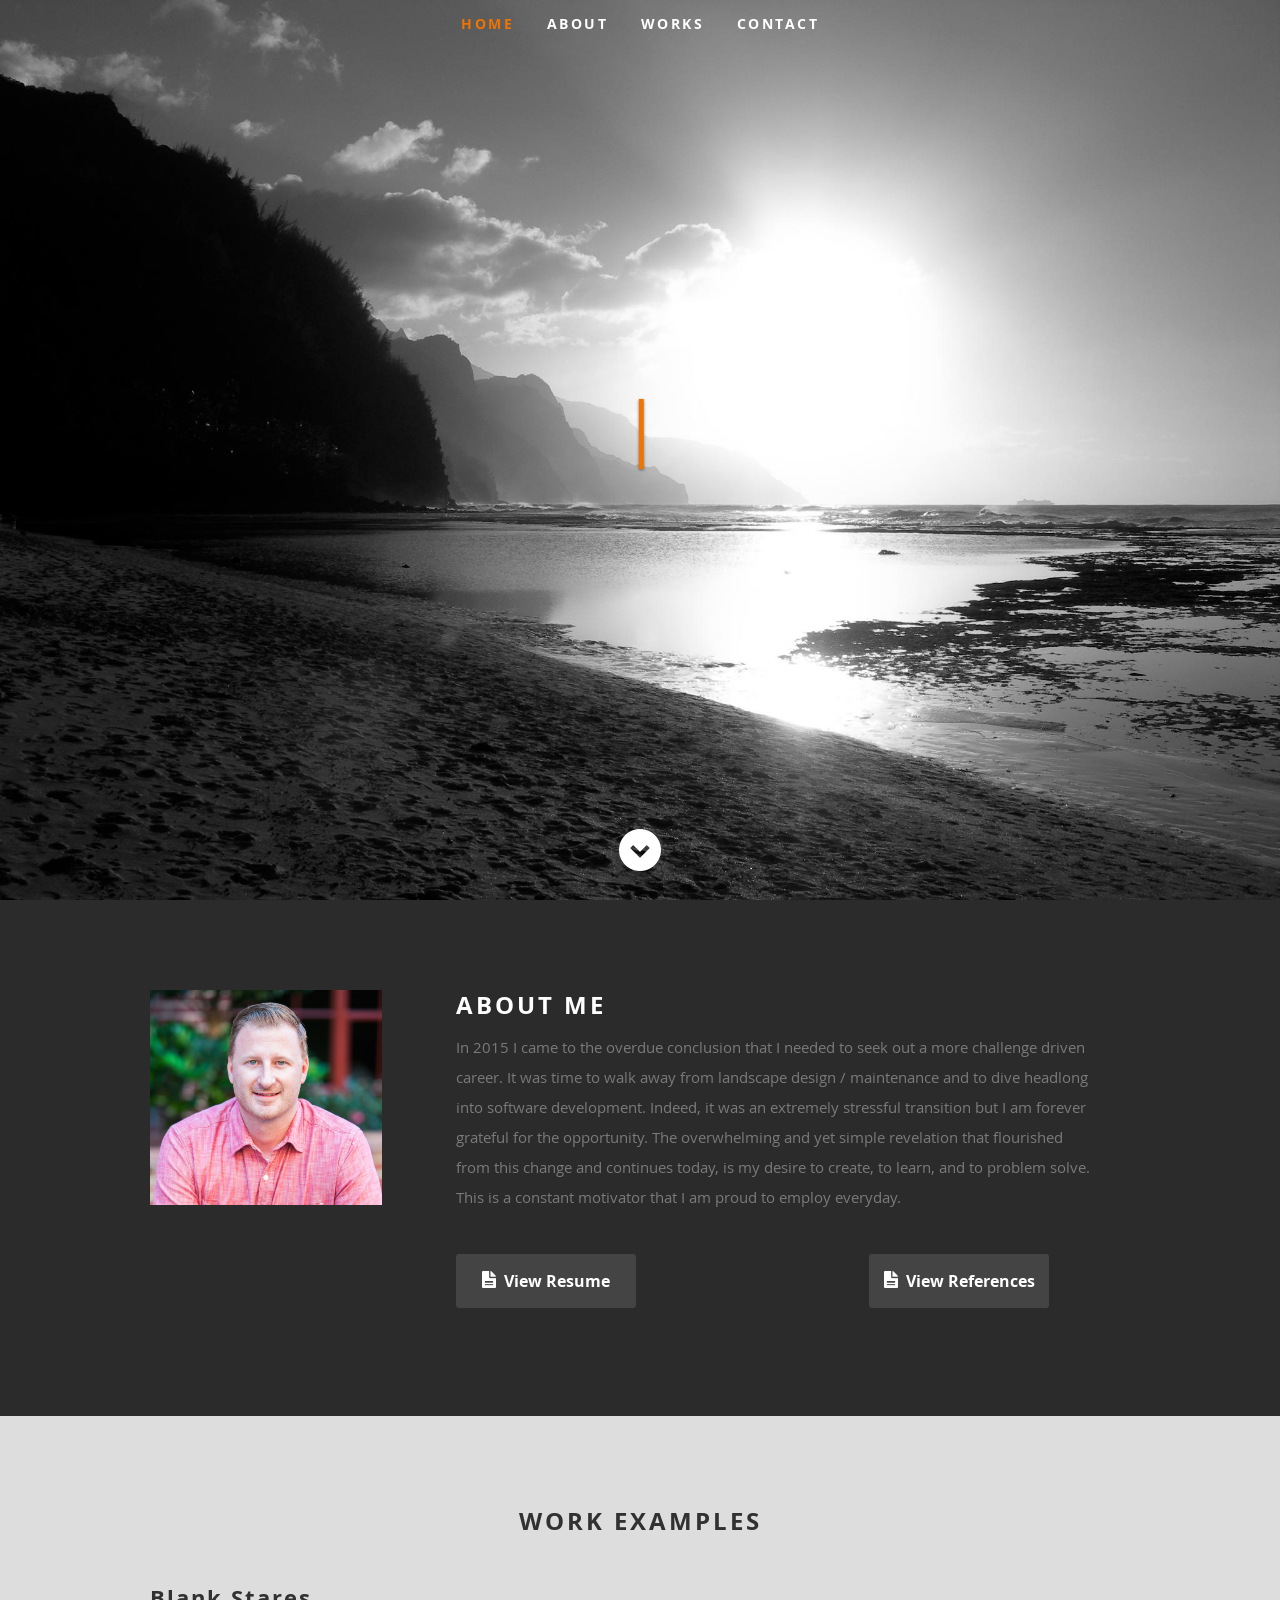
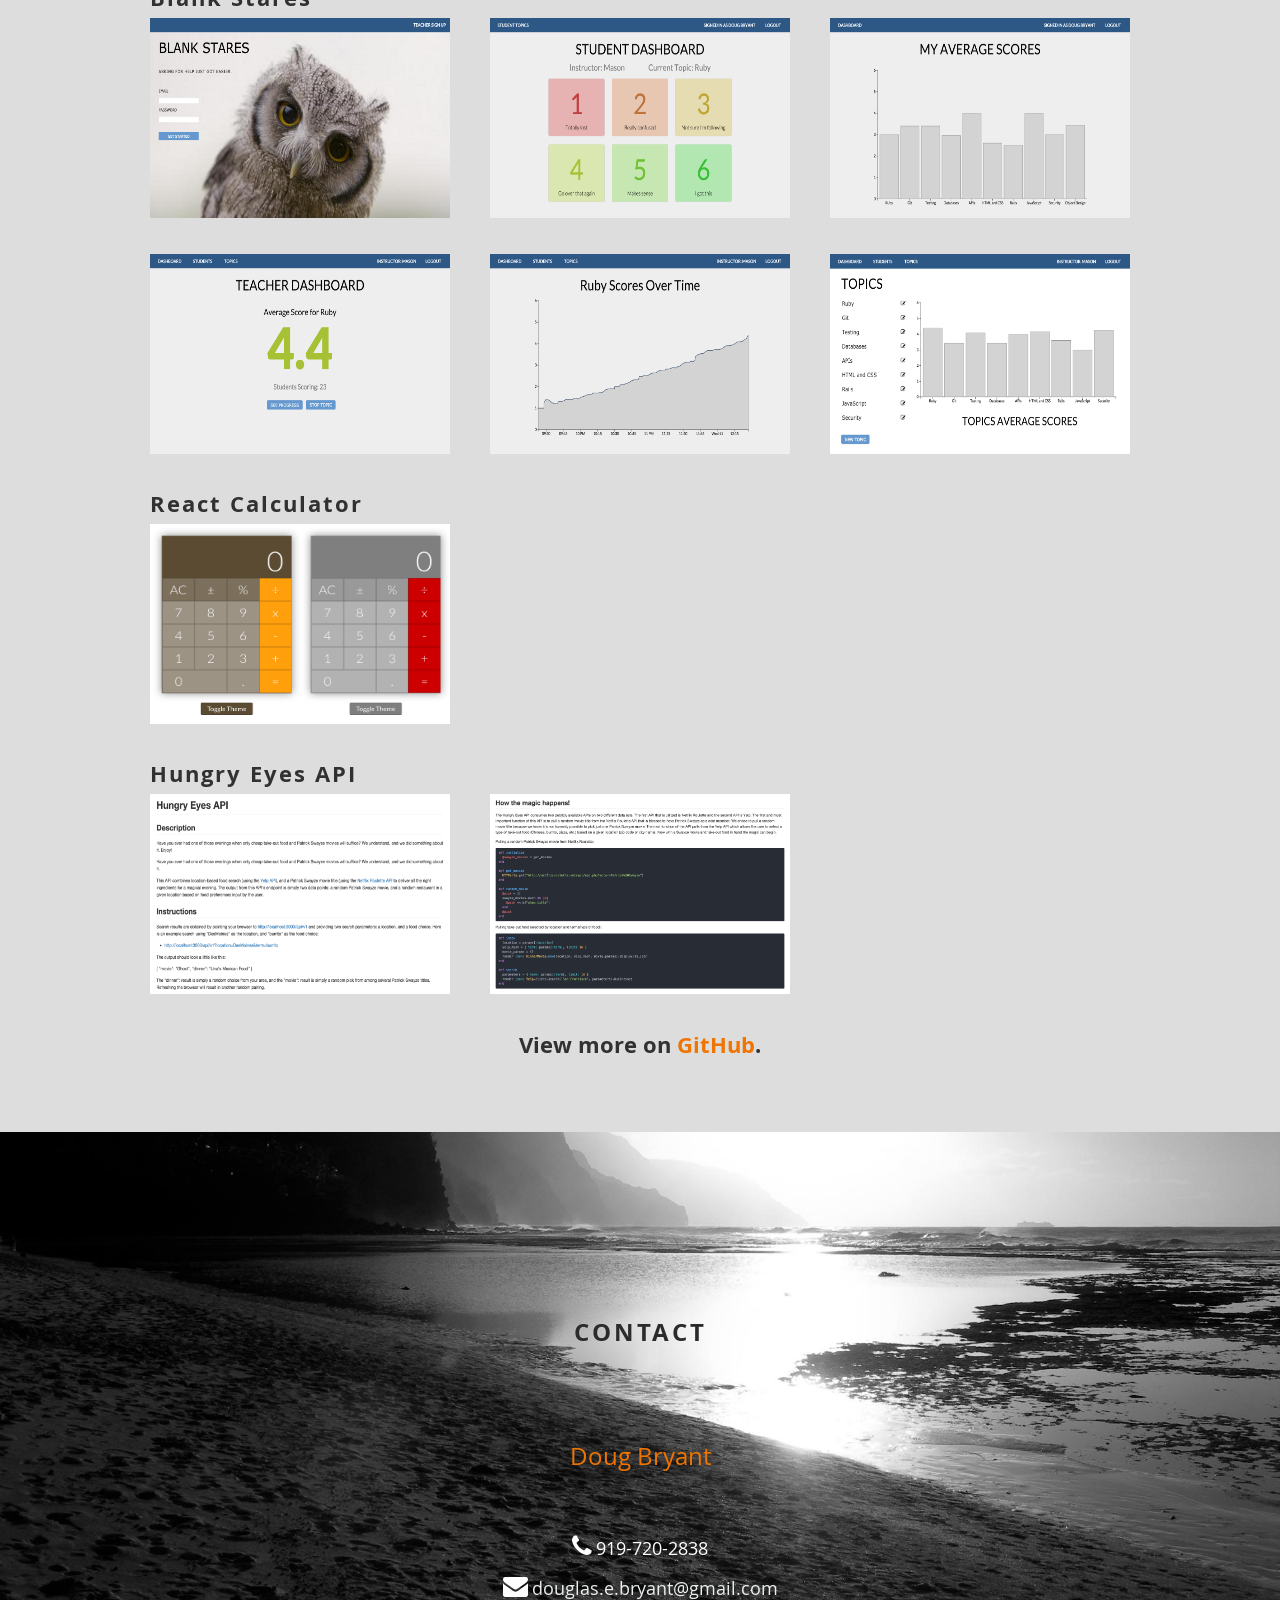
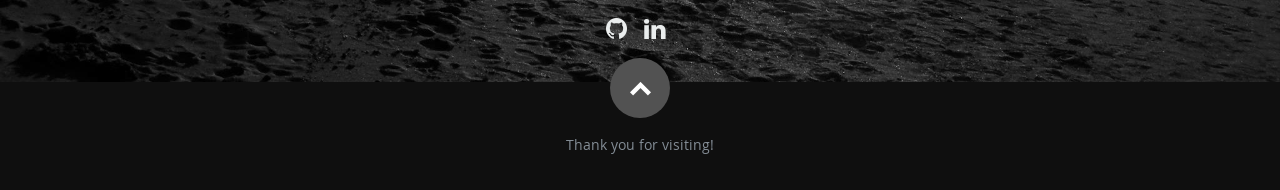
<file: portfolio/index.html>
<!DOCTYPE html>
<!--[if lt IE 8 ]><html class="no-js ie ie7" lang="en"> <![endif]-->
<!--[if IE 8 ]><html class="no-js ie ie8" lang="en"> <![endif]-->
<!--[if (gte IE 8)|!(IE)]><!--><html class="no-js" lang="en"> <!--<![endif]-->
<head>

    <!--- Basic Page Needs
    ================================================== -->
    <meta charset="utf-8">
	<title>Doug Bryant</title>
	<meta name="description" content="">
	<meta name="author" content="">

    <!-- Mobile Specific Metas
    ================================================== -->
	<meta name="viewport" content="width=device-width, initial-scale=1, maximum-scale=1">

	<!-- CSS
    ================================================== -->
    <link rel="stylesheet" href="css/default.css">
	<link rel="stylesheet" href="css/layout.css">
    <link rel="stylesheet" href="css/media-queries.css">
    <link rel="stylesheet" href="css/magnific-popup.css">

    <!-- Script
    ================================================== -->
	<script src="js/modernizr.js"></script>

    <!-- Favicons
	================================================== -->
	<link rel="shortcut icon" href="favicon.ico" >

</head>

<body>

    <!-- Header
    ================================================== -->
    <header id="home">
        <nav id="nav-wrap">
            <a class="mobile-btn" href="#nav-wrap" title="Show navigation">Show navigation</a>
	        <a class="mobile-btn" href="#" title="Hide navigation">Hide navigation</a>
            <ul id="nav" class="nav">
                <li class="current"><a class="smoothscroll" href="#home">Home</a></li>
                <li><a class="smoothscroll" href="#about">About</a></li>
	            <!-- <li><a class="smoothscroll" href="#resume">Resume</a></li> -->
                <li><a class="smoothscroll" href="#portfolio">Works</a></li>
                <li><a class="smoothscroll" href="#contact">Contact</a></li>
            </ul>
        </nav> <!-- end #nav-wrap -->

        <div class="row banner">
            <div class="banner-text">
                <h1><span class="typed"></span></h1>
            </div>
        </div>

        <p class="scrolldown">
            <a class="smoothscroll" href="#about"><i class="icon-down-circle"></i></a>
        </p>
    </header> <!-- Header End -->

    <!-- About Section
    ================================================== -->
    <section id="about">
        <div class="row">
            <div class="about-pic columns">
                <img class="profile-pic"  src="images/Doug_Bryant_img.jpg" alt="" />
            </div>
            <div class="about-desc columns main-col">
                <h1>About Me</h1>

                <p>In 2015 I came to the overdue conclusion that I needed to seek out a more challenge driven career. It was time to walk away from landscape design / maintenance and to dive headlong into software development. Indeed, it was an extremely stressful transition but I am forever grateful for the opportunity. The overwhelming and yet simple revelation that flourished from this change and continues today, is my desire to create, to learn, and to problem solve. This is a constant motivator that I am proud to employ everyday.
                </p>

                <div class="row">
                    <div class="columns view resume item-wrap">
                        <a href="#resume-modal" class="button"><i class="fa fa-file-text"></i>View Resume</a>
                    </div>
                    <div class="columns view references item-wrap">
                        <a href="#ref-modal" class="button"><i class="fa fa-file-text"></i>View References</a>
                    </div>
                </div>
            </div>
        </div>

        <div id="resume-modal" class="resume-modal mfp-hide">
            <img class="scale-with-grid" src="images/portfolio/modals/resume.png" alt="" />
            <div class="link-box">
               <a class="popup-modal-dismiss"><i class="fa fa-times-circle"></i> CLOSE</a>
            </div>
        </div>

        <div id="ref-modal" class="resume-modal mfp-hide">
            <img class="scale-with-grid" src="images/portfolio/modals/references.png" alt="" />
            <div class="link-box">
               <a class="popup-modal-dismiss"><i class="fa fa-times-circle"></i> CLOSE</a>
            </div>
        </div>

    </section> <!-- About Section End-->

    <!-- Portfolio Section
    ================================================== -->
    <section id="portfolio">

        <div class="row">
            <div class="twelve columns collapsed">
                <h1>Work Examples</h1>

                <!-- portfolio-wrapper -->
                <div id="portfolio-wrapper" class="bgrid-thirds s-bgrid-thirds cf">
                    <h2>Blank Stares</h2>
          	        <div class="columns portfolio-item">
                        <div class="item-wrap">
                            <a href="#modal-01" title="">
                                <img alt="" src="images/portfolio/BS-splash.png">
                                <div class="overlay">
                                    <div class="portfolio-item-meta">
          					            <h5>Blank Stares Home Page</h5>
          					        </div>
                                </div>
                                <div class="link-icon"><i class="icon-plus"></i></div>
                            </a>
                        </div>
          		    </div>

                    <div class="columns portfolio-item">
                        <div class="item-wrap">
                            <a href="#modal-02" title="">
                                <img alt="" src="images/portfolio/BS-student-dash.png">
                                <div class="overlay">
                                    <div class="portfolio-item-meta">
          					            <h5>Student Dashboard</h5>
          					        </div>
                                </div>
                                <div class="link-icon"><i class="icon-plus"></i></div>
                            </a>
                        </div>
          		    </div>

                    <div class="columns portfolio-item">
                        <div class="item-wrap">
                            <a href="#modal-03" title="">
                                <img alt="" src="images/portfolio/BS-student-scores.png">
                                <div class="overlay">
                                    <div class="portfolio-item-meta">
          					            <h5>Student Scores</h5>
          					        </div>
                                </div>
                                <div class="link-icon"><i class="icon-plus"></i></div>
                            </a>
                        </div>
          		    </div>

                    <div class="columns portfolio-item">
                        <div class="item-wrap">
                            <a href="#modal-04" title="">
                                <img alt="" src="images/portfolio/BS-teacher-dash.png">
                                <div class="overlay">
                                    <div class="portfolio-item-meta">
          					            <h5>Teacher Dashboard</h5>
          					        </div>
                                </div>
                                <div class="link-icon"><i class="icon-plus"></i></div>
                            </a>
                        </div>
          		    </div>

                    <div class="columns portfolio-item">
                        <div class="item-wrap">
                            <a href="#modal-05" title="">
                                <img alt="" src="images/portfolio/BS-topic-scores.png">
                                <div class="overlay">
                                    <div class="portfolio-item-meta">
          					            <h5>Teacher Topic Scores</h5>
          					        </div>
                                </div>
                                <div class="link-icon"><i class="icon-plus"></i></div>
                            </a>
                        </div>
          		    </div>

                    <div class="columns portfolio-item">
                        <div class="item-wrap">
                            <a href="#modal-06" title="">
                                <img alt="" src="images/portfolio/BS-teacher-topics.png">
                                <div class="overlay">
                                    <div class="portfolio-item-meta">
          					            <h5>Teacher Topics</h5>
          					        </div>
                                </div>
                                <div class="link-icon"><i class="icon-plus"></i></div>
                            </a>
                        </div>
          		    </div>
                </div> <!-- Blank Stares portfolio-wrapper end -->

                <div id="portfolio-wrapper" class="bgrid-thirds s-bgrid-thirds cf">
                    <h2>React Calculator</h2>
          		    <div class="columns portfolio-item">
                        <div class="item-wrap">
                            <a href="#modal-07" title="">
                                <img id="react-calc" alt="" src="images/portfolio/react-calculator.png">
                                <div class="overlay">
                                    <div class="portfolio-item-meta">
          					            <h5>React Calculator</h5>
          					        </div>
                                </div>
                                <div class="link-icon"><i class="icon-plus"></i></div>
                            </a>
                        </div>
          		    </div>
                </div> <!-- React Calculator portfolio-wrapper end -->

                <div id="portfolio-wrapper" class="bgrid-thirds s-bgrid-thirds cf">
                    <h2>Hungry Eyes API</h2>
                    <div class="columns portfolio-item">
                        <div class="item-wrap">
                            <a href="#modal-08" title="">
                                <img alt="" src="images/portfolio/hungry-eyes-intro.png">
                                <div class="overlay">
                                    <div class="portfolio-item-meta">
          					            <h5>Hungry Eyes API Introduction</h5>
          					         </div>
                                </div>
                                <div class="link-icon"><i class="icon-plus"></i></div>
                            </a>
                        </div>
          		    </div>

                    <div class="columns portfolio-item">
                        <div class="item-wrap">
                            <a href="#modal-09" title="">
                                <img alt="" src="images/portfolio/hungry-eyes-code.png">
                                <div class="overlay">
                                    <div class="portfolio-item-meta">
          					            <h5>Hungry Eyes API Details</h5>
          					        </div>
                                </div>
                                <div class="link-icon"><i class="icon-plus"></i></div>
                            </a>
                        </div>
          		    </div>

                </div> <!-- Hungry Eyes portfolio-wrapper end -->
            </div> <!-- twelve columns end -->

            <!-- Modal Popup
	        --------------------------------------------------------------- -->
            <div id="modal-01" class="popup-modal mfp-hide">
		        <img class="scale-with-grid" src="images/portfolio/modals/m-BS-splash.png" alt="" />
		        <div class="description-box">
                    <p>Blank Stares is an educational app that allows students to anonymously give real-time feedback to an instructor based on their comprehension of the instructional material. This feedback then allows the instructor to tailor the best pace for the class. View the app live on <a href='https://blankstares.herokuapp.com'>Heroku</a> or view the code on <a href='https://github.com/responymous'>GitHub</a>.<br>NOTE: This project was rebranded to Blank Stares after the original responymous repo was created.</p>
		        </div>
                <div class="link-box">
		           <a class="popup-modal-dismiss"><i class="fa fa-times-circle"></i> CLOSE</a>
                </div>
	        </div><!-- modal-01 End -->

            <div id="modal-02" class="popup-modal mfp-hide">
		        <img class="scale-with-grid" src="images/portfolio/modals/m-BS-student-dash.png" alt="" />
		        <div class="description-box">
			        <h4>Student Dashboard</h4>
			        <p>The Student Dashboard offers a scoring system that provides each student the ability to select a score based on their comprehensive level for the current topic.</p>
		        </div>
                <div class="link-box">
		           <a class="popup-modal-dismiss"><i class="fa fa-times-circle"></i> Close</a>
                </div>
	        </div><!-- modal-02 End -->

            <div id="modal-03" class="popup-modal mfp-hide">
		        <img class="scale-with-grid" src="images/portfolio/modals/m-BS-student-scores.png" alt="" />
		        <div class="description-box">
			        <h4>Student Scores</h4>
			        <p>Students can also view the average scores they have recorded for each topic that has been covered. This gives the student a high level view for how they are progressing through the course material.</p>
		        </div>
                <div class="link-box">
		            <a class="popup-modal-dismiss"><i class="fa fa-times-circle"></i> Close</a>
                </div>
	        </div><!-- modal-03 End -->

            <div id="modal-04" class="popup-modal mfp-hide">
		        <img class="scale-with-grid" src="images/portfolio/modals/m-BS-teacher-dash.png" alt="" />
		        <div class="description-box">
			        <h4>Teacher Dashboard</h4>
			        <p>Teachers are presented with a dashboard that provides real time scores for the current instructional topic. These scores are generated from the scores submitted by the students based on their personal level of comprehension. Teachers can then use this information to better tailor how they choose to teach the material moving forward.</p>
		        </div>
                <div class="link-box">
		            <a class="popup-modal-dismiss"><i class="fa fa-times-circle"></i> Close</a>
                </div>
	        </div><!-- modal-04 End -->

            <div id="modal-05" class="popup-modal mfp-hide">
		        <img class="scale-with-grid" src="images/portfolio/modals/m-BS-topic-scores.png" alt="" />
		        <div class="description-box">
			        <h4>Topic Scores</h4>
			        <p>Teachers have the ability to view a visual progression of student comprehension for the duration of the course.</p>
		        </div>
                <div class="link-box">
		            <a class="popup-modal-dismiss"><i class="fa fa-times-circle"></i> Close</a>
                </div>
	        </div><!-- modal-05 End -->

            <div id="modal-06" class="popup-modal mfp-hide">
		        <img class="scale-with-grid" src="images/portfolio/modals/m-BS-teacher-topics.png" alt="" />
		        <div class="description-box">
			        <h4>Teacher Topics</h4>
			        <p>Teachers can also manage topics that will be taught during the course, as well as, view the scores that were recorded for the topics that were previously covered.</p>
		        </div>
                <div class="link-box">
		            <a class="popup-modal-dismiss"><i class="fa fa-times-circle"></i> Close</a>
                </div>
	        </div><!-- modal-06 End -->

	        <div id="modal-07" class="popup-modal mfp-hide">
		        <img class="scale-with-grid" src="images/portfolio/modals/m-react-calculator.png" alt="" />
                <div class="description-box react-calculator">
                    <p>This exercise focuses on recreating the styling for a theme-able calculator based on two predetermined mockups. Though the calculation logic was optional I attempted to implement some of the basic functionality. I'm excited to continue working on this exercise. View the React Calculator live on <a href='https://doug-react-calculator.herokuapp.com/'>Heroku</a> or view the code on <a href='https://github.com/dojodoug/react-calculator'>GitHub</a>.</p>
                </div>
                <div class="link-box">
		            <a class="popup-modal-dismiss"><i class="fa fa-times-circle"></i> Close</a>
                </div>
	        </div> <!-- modal-07 End -->

            <div id="modal-08" class="popup-modal mfp-hide">
		        <img class="scale-with-grid" src="images/portfolio/modals/m-hungry-eyes-intro.png" alt="" />
                <div class="description-box hungry-eyes">
                    <p>View the repo on <a href="https://github.com/hungry-eyes">GitHub</a>.</p>
                </div>
                <div class="link-box">
		            <a class="popup-modal-dismiss"><i class="fa fa-times-circle"></i> Close</a>
                </div>
	        </div> <!-- modal-08 End -->

            <div id="modal-09" class="popup-modal mfp-hide">
		        <img class="scale-with-grid" src="images/portfolio/modals/m-hungry-eyes-code.png" alt="" />
                <div class="link-box">
		            <a class="popup-modal-dismiss"><i class="fa fa-times-circle"></i> Close</a>
                </div>
	        </div> <!-- modal-09 End -->

        </div> <!-- row End -->
        <h3>View more on <a href="https://github.com/dojodoug">GitHub</a>.</h3>
    </section> <!-- Portfolio Section End-->

    <!-- Contact Section
   ================================================== -->
    <section id="contact">
        <div class="row">
            <h1>Contact</h1>
            <div class="bgrid-quarters s-bgrid-quarters cf">
                    <div class="contact-name">
                        <p>Doug Bryant</p>
                    </div>
                <div class="contact-phone">
                    <i class="fa fa-phone social-links"></i>
                    <p>919-720-2838</p>
                </div>
                <div class="contact-email">
                    <i class="fa fa-envelope social-links"></i>
                    <a href="mailto:douglas.e.bryant@gmail.com?Subject=Hi" target="_top">douglas.e.bryant@gmail.com</a>
                </div>
                <div class="contact-social social-links">
                    <a href="https://github.com/dojodoug"><i class="fa fa-github"></i></a>
                    <a href="https://www.linkedin.com/in/dougebryant/"><i class="fa fa-linkedin"></i></a>
                </div>
            </div>
        </div>
    </section>

    <!-- footer
    ================================================== -->
    <footer>
        <div class="row">
            <div id="go-top"><a class="smoothscroll" title="Back to Top" href="#home"><i class="icon-up-open"></i></a></div>
            <p>Thank you for visiting!</p>
        </div>
    </footer>
    <!-- Footer End-->

   <!-- Java Script
   ================================================== -->
   <script src="http://ajax.googleapis.com/ajax/libs/jquery/1.10.2/jquery.min.js"></script>
   <script>window.jQuery || document.write('<script src="js/jquery-1.10.2.min.js"><\/script>')</script>
   <script type="text/javascript" src="js/jquery-migrate-1.2.1.min.js"></script>

   <script src="js/typed.js"></script>
   <script src="js/jquery.flexslider.js"></script>
   <script src="js/waypoints.js"></script>
   <script src="js/jquery.fittext.js"></script>
   <script src="js/magnific-popup.js"></script>
   <script src="js/init.js"></script>

</body>

</html>

    <!-- IF I DECIDE TO ADD A RESUME SECTION AT A LATER DATE --->
    <!-- Resume Section
    ================================================== -->
    <!-- <section id="resume"> -->

        <!-- Skills
        ----------------------------------------------- -->
        <!-- <div class="row skill">
            <div class="three columns header-col">
                <h1><span>Skills</span></h1>
            </div>
            <div class="nine columns main-col">
                <p>SKILLS SKILLS SKILLS</p>
                <div class="bars">
                    <ul class="skills">
                        <li><span class="bar-expand photoshop"></span><em>Photoshop</em></li>
                        <li><span class="bar-expand illustrator"></span><em>Illustrator</em></li>
                        <li><span class="bar-expand wordpress"></span><em>Wordpress</em></li>
                        <li><span class="bar-expand css"></span><em>CSS</em></li>
                        <li><span class="bar-expand html5"></span><em>HTML5</em></li>
                        <li><span class="bar-expand jquery"></span><em>jQuery</em></li>
                    </ul>
                </div>  --><!-- end skill-bars -->
            <!-- </div>
        </div> --> <!-- End skills -->

        <!-- Work
        ----------------------------------------------- -->
        <!-- <div class="row work">
            <div class="three columns header-col">
                <h1><span>Work</span></h1>
            </div>
            <div class="nine columns main-col">
                <div class="row item">
                    <div class="twelve columns">
                        <h3>Job 1</h3>
                        <p class="info">Position 1<span>&bull;</span> <em class="date">March 2010 - Present</em></p>
                        <p>Job Description/Responsibilities</p>
                    </div>
                </div> -->
                <!-- <div class="row item">
                    <div class="twelve columns">
                        <h3>Job 2</h3>
                        <p class="info">Position 2<span>&bull;</span> <em class="date">March 2010 - Present</em></p>
                        <p>Job Description/Responsibilities</p>
                    </div>
                </div> 
            </div>
        </div> --> <!-- End Work -->

        <!-- Education
        ----------------------------------------------- -->
        <!-- <div class="row education">
            <div class="three columns header-col">
                <h1><span>Education</span></h1>
            </div>
            <div class="nine columns main-col">
                <div class="row item">
                    <div class="twelve columns">
                        <h3>Education 1</h3>
                        <p class="info">Degree 1<span>&bull;</span> <em class="date">April 2007</em></p>
                        <p>Education Details</p>
                    </div>
                </div>
            </div>
        </div> --> <!-- End Education -->

    <!-- </section> --> <!-- Resume Section End-->
</file>
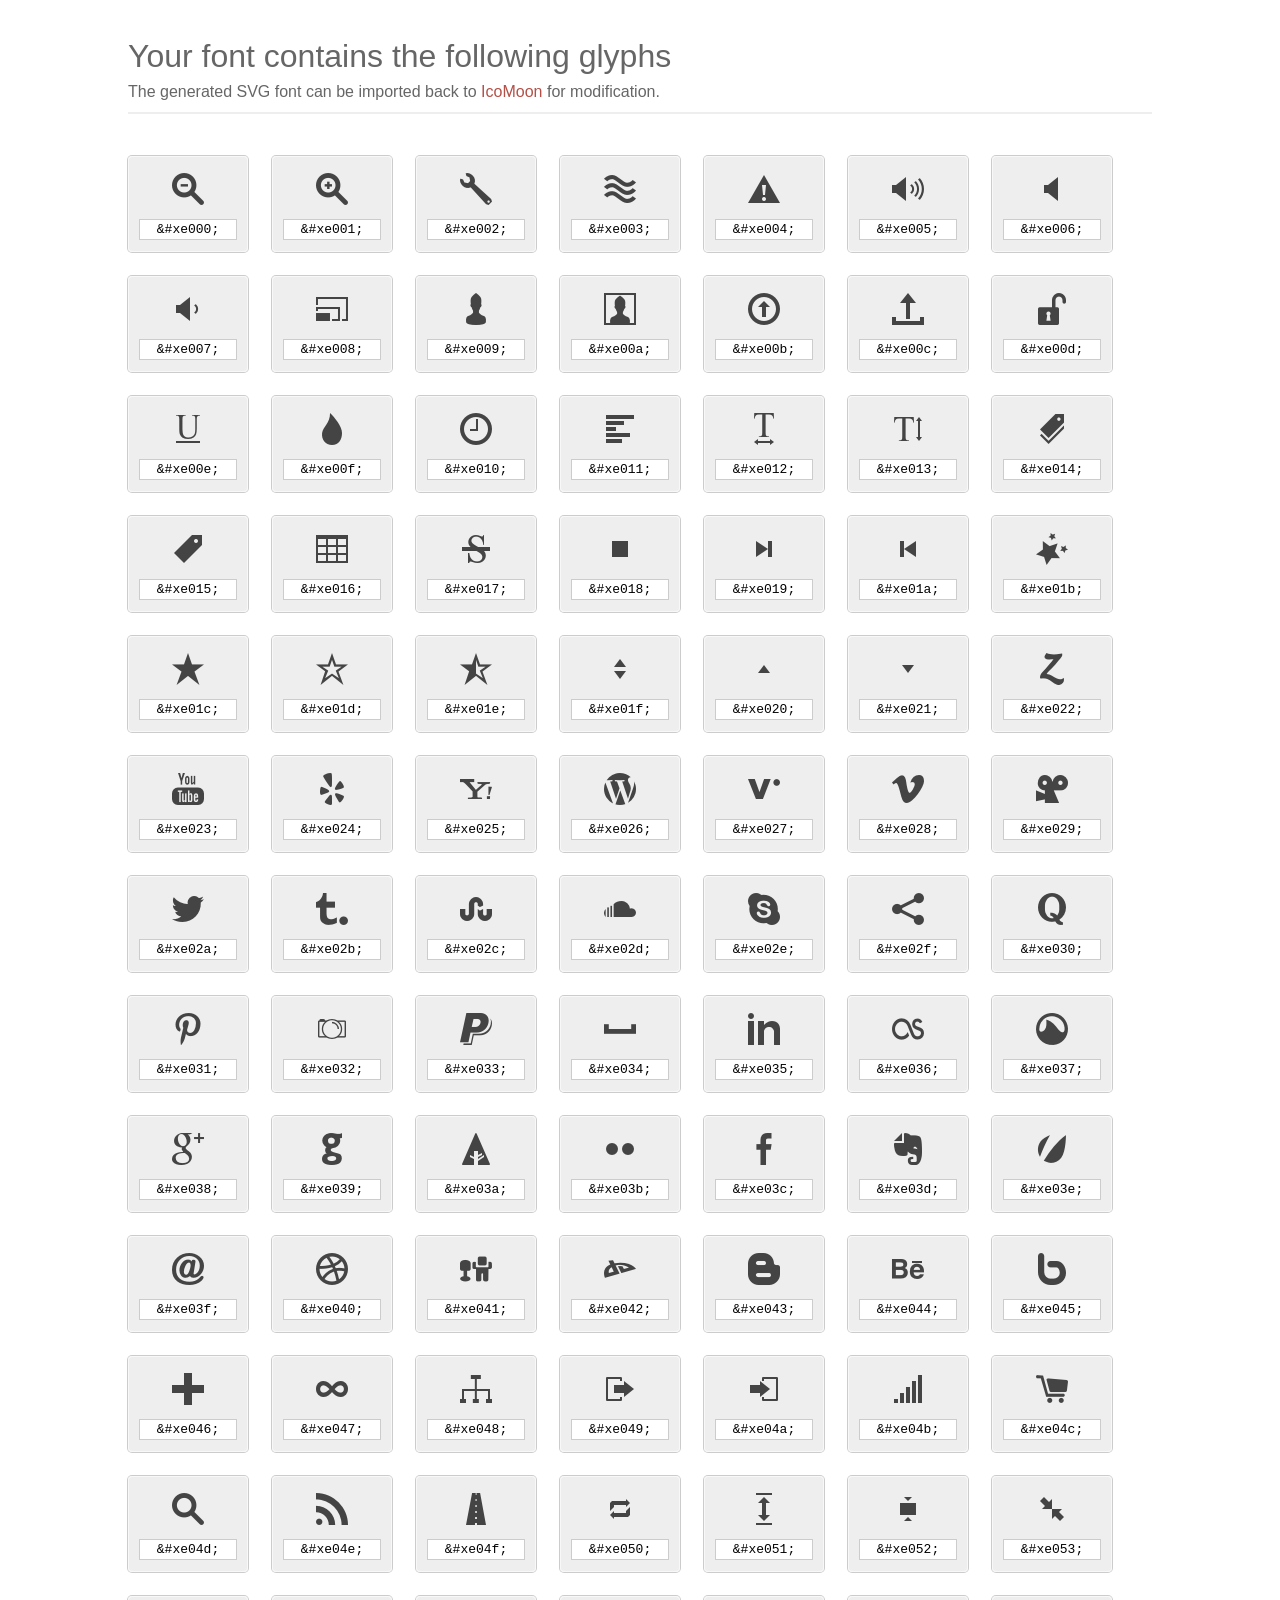
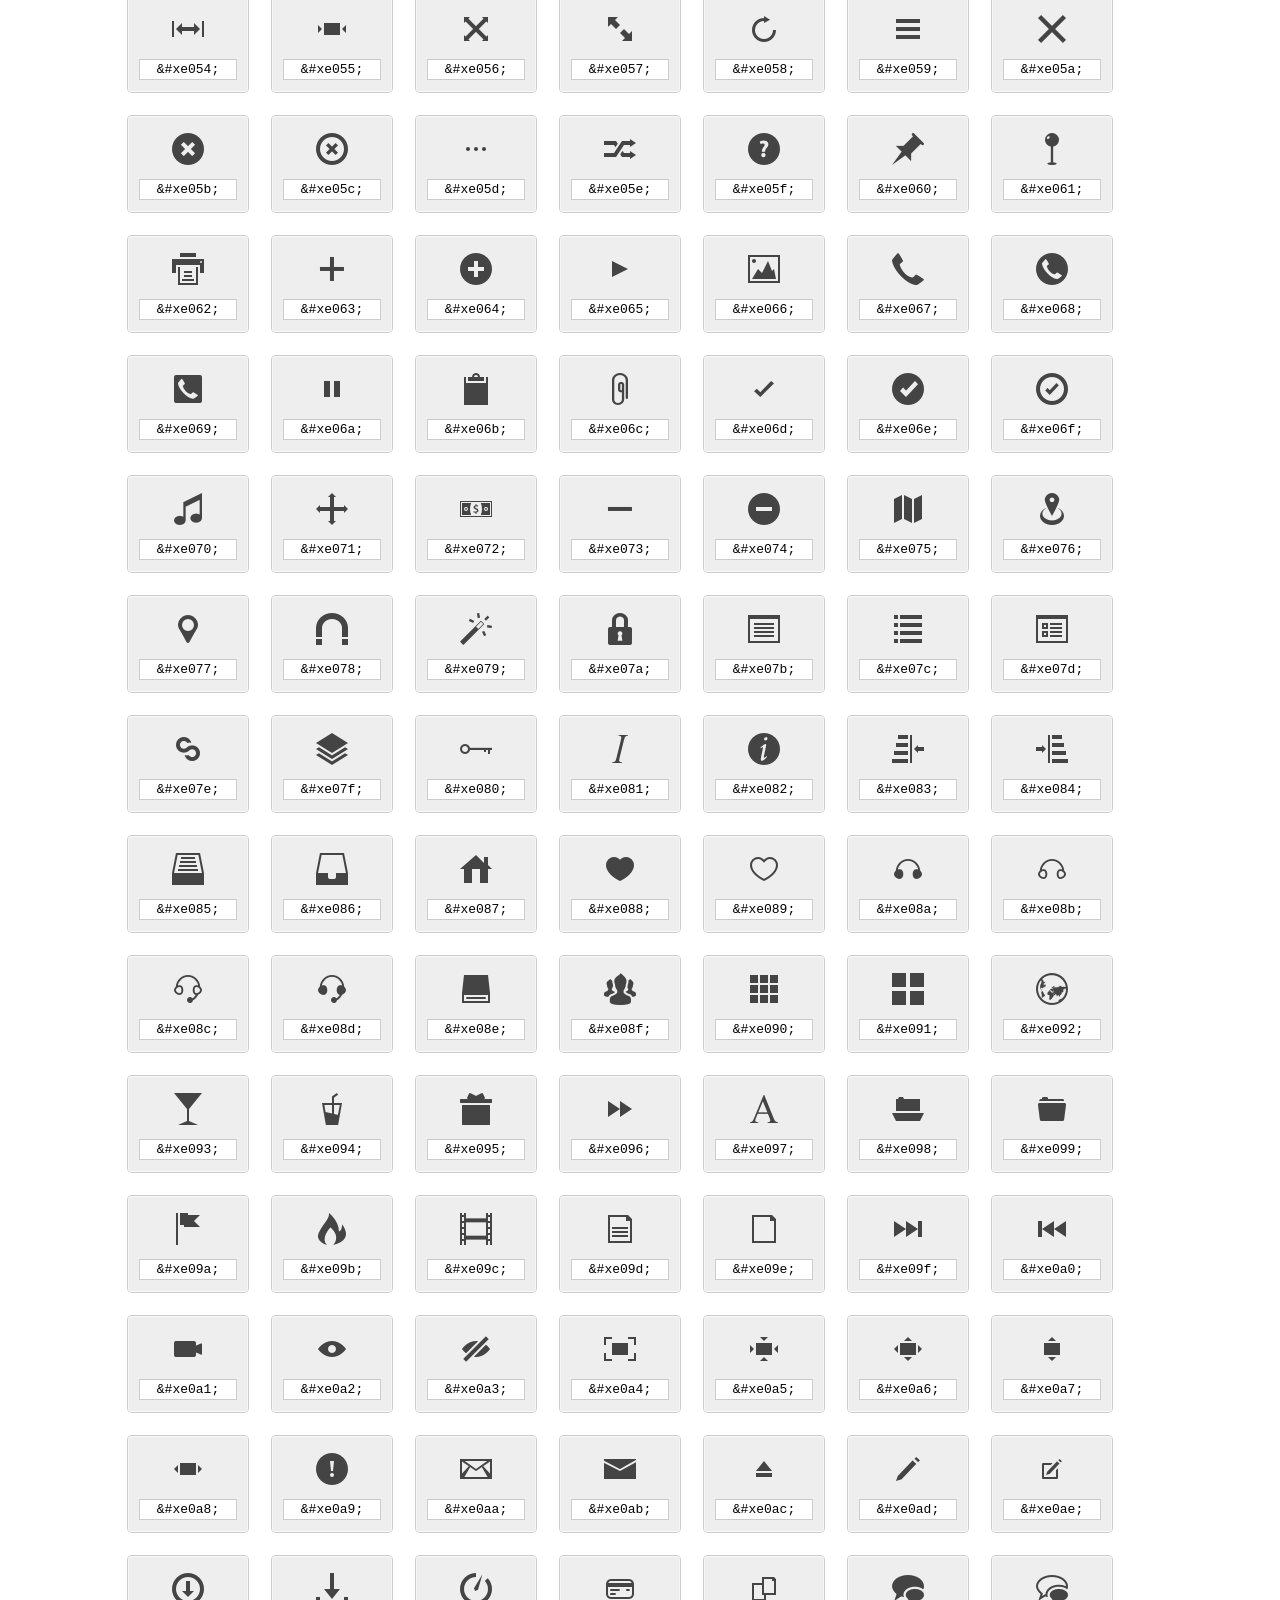
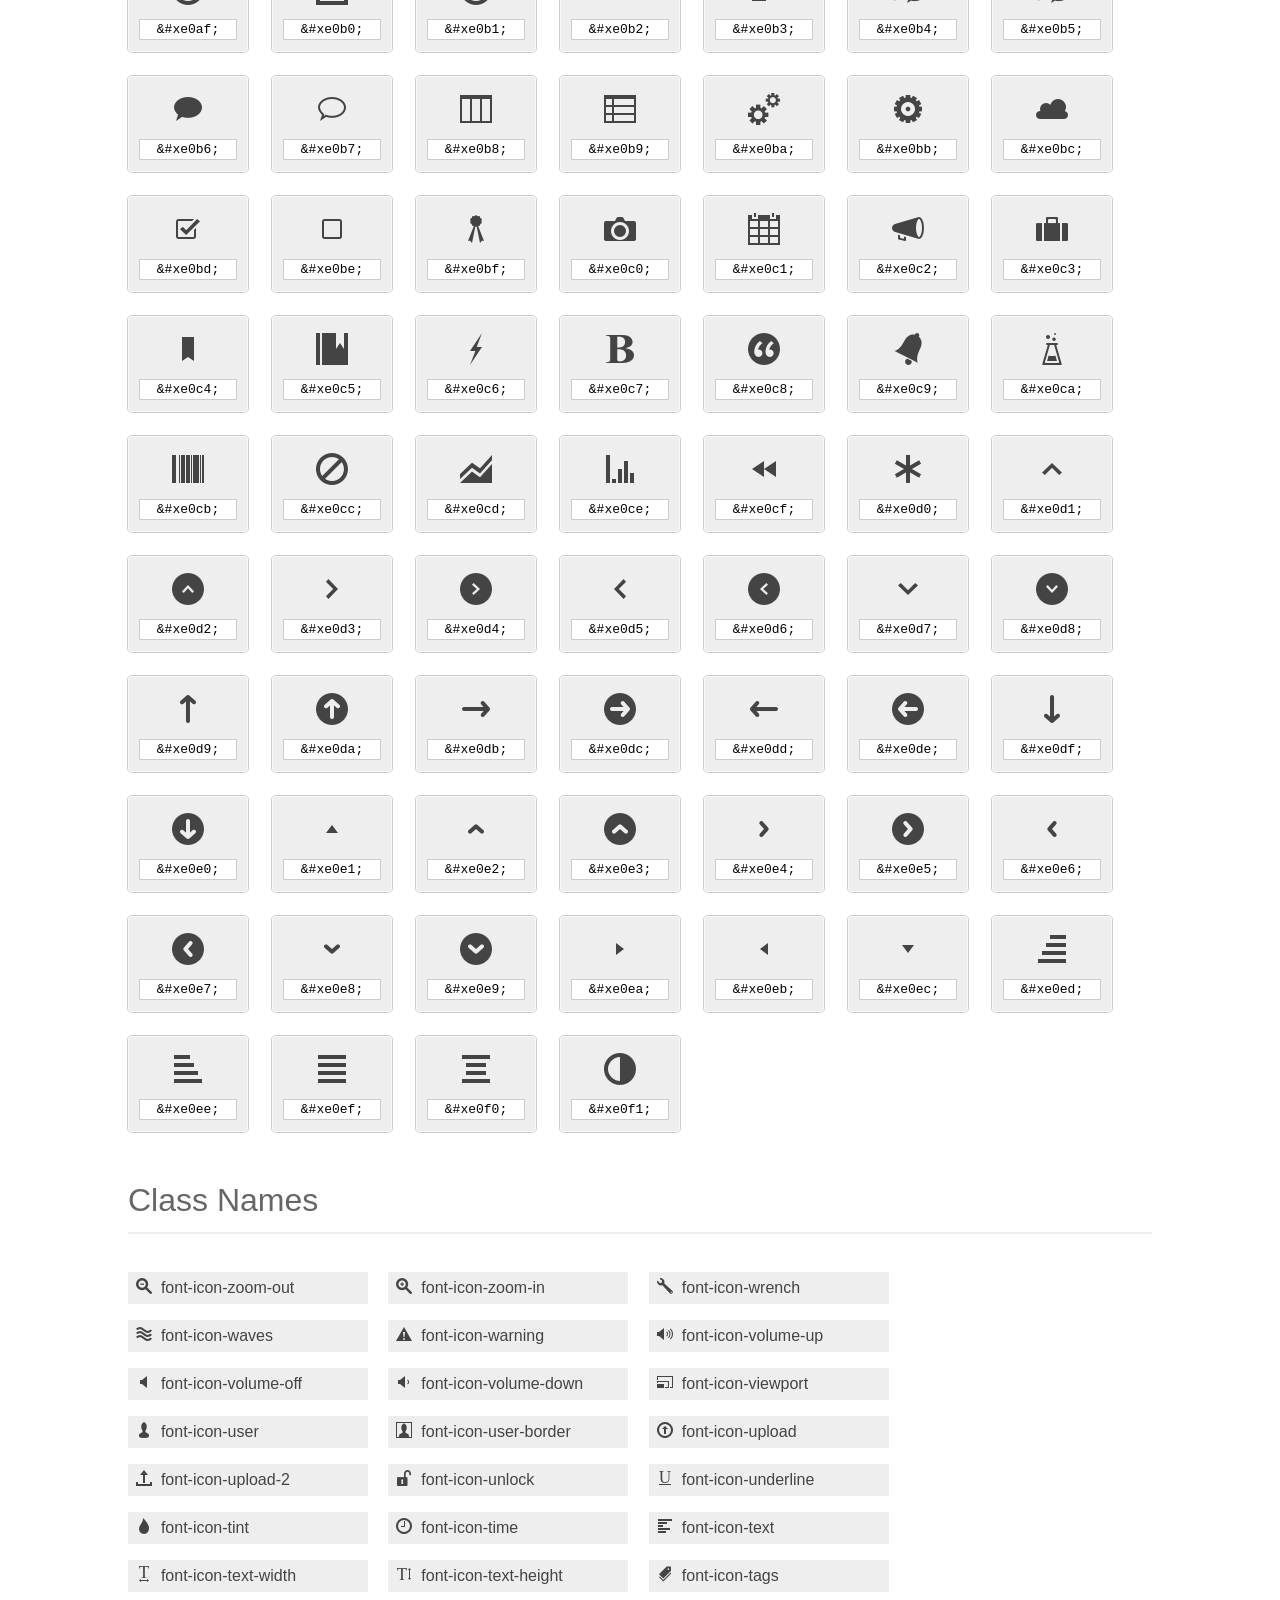
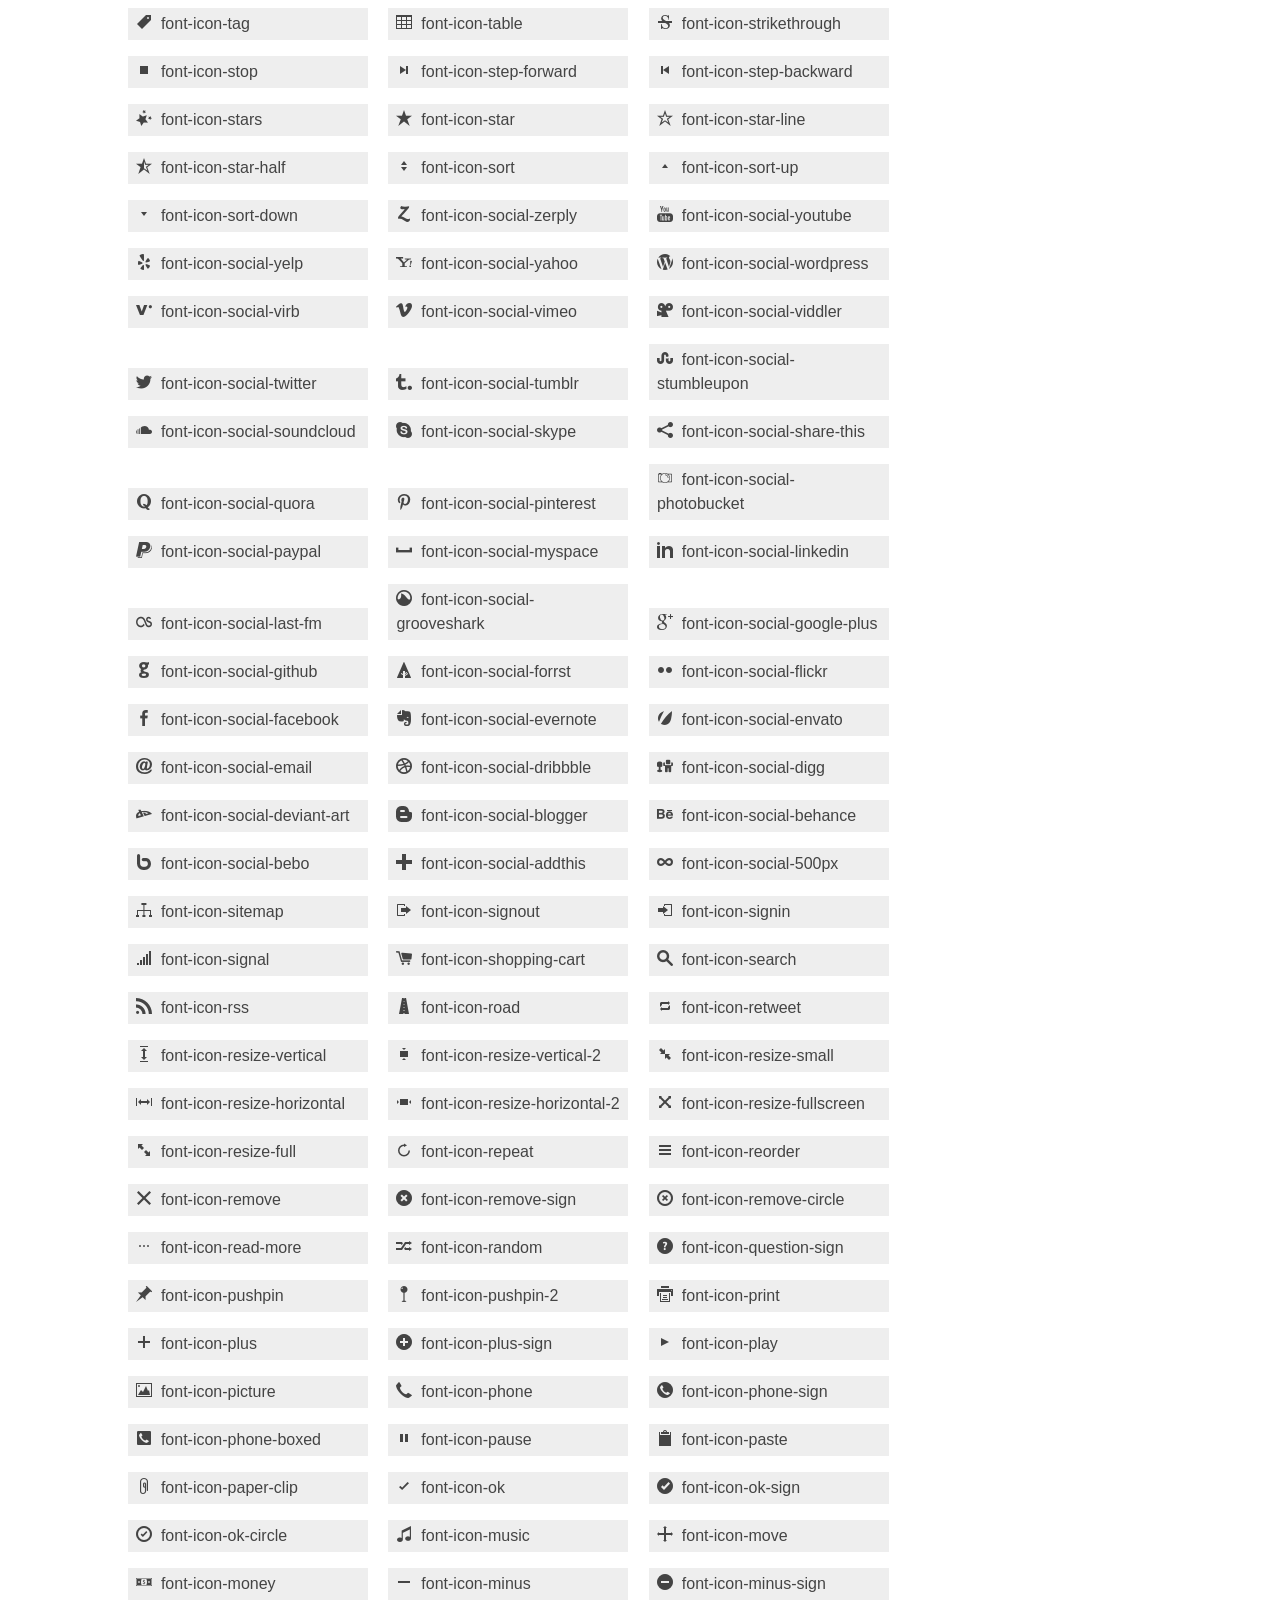
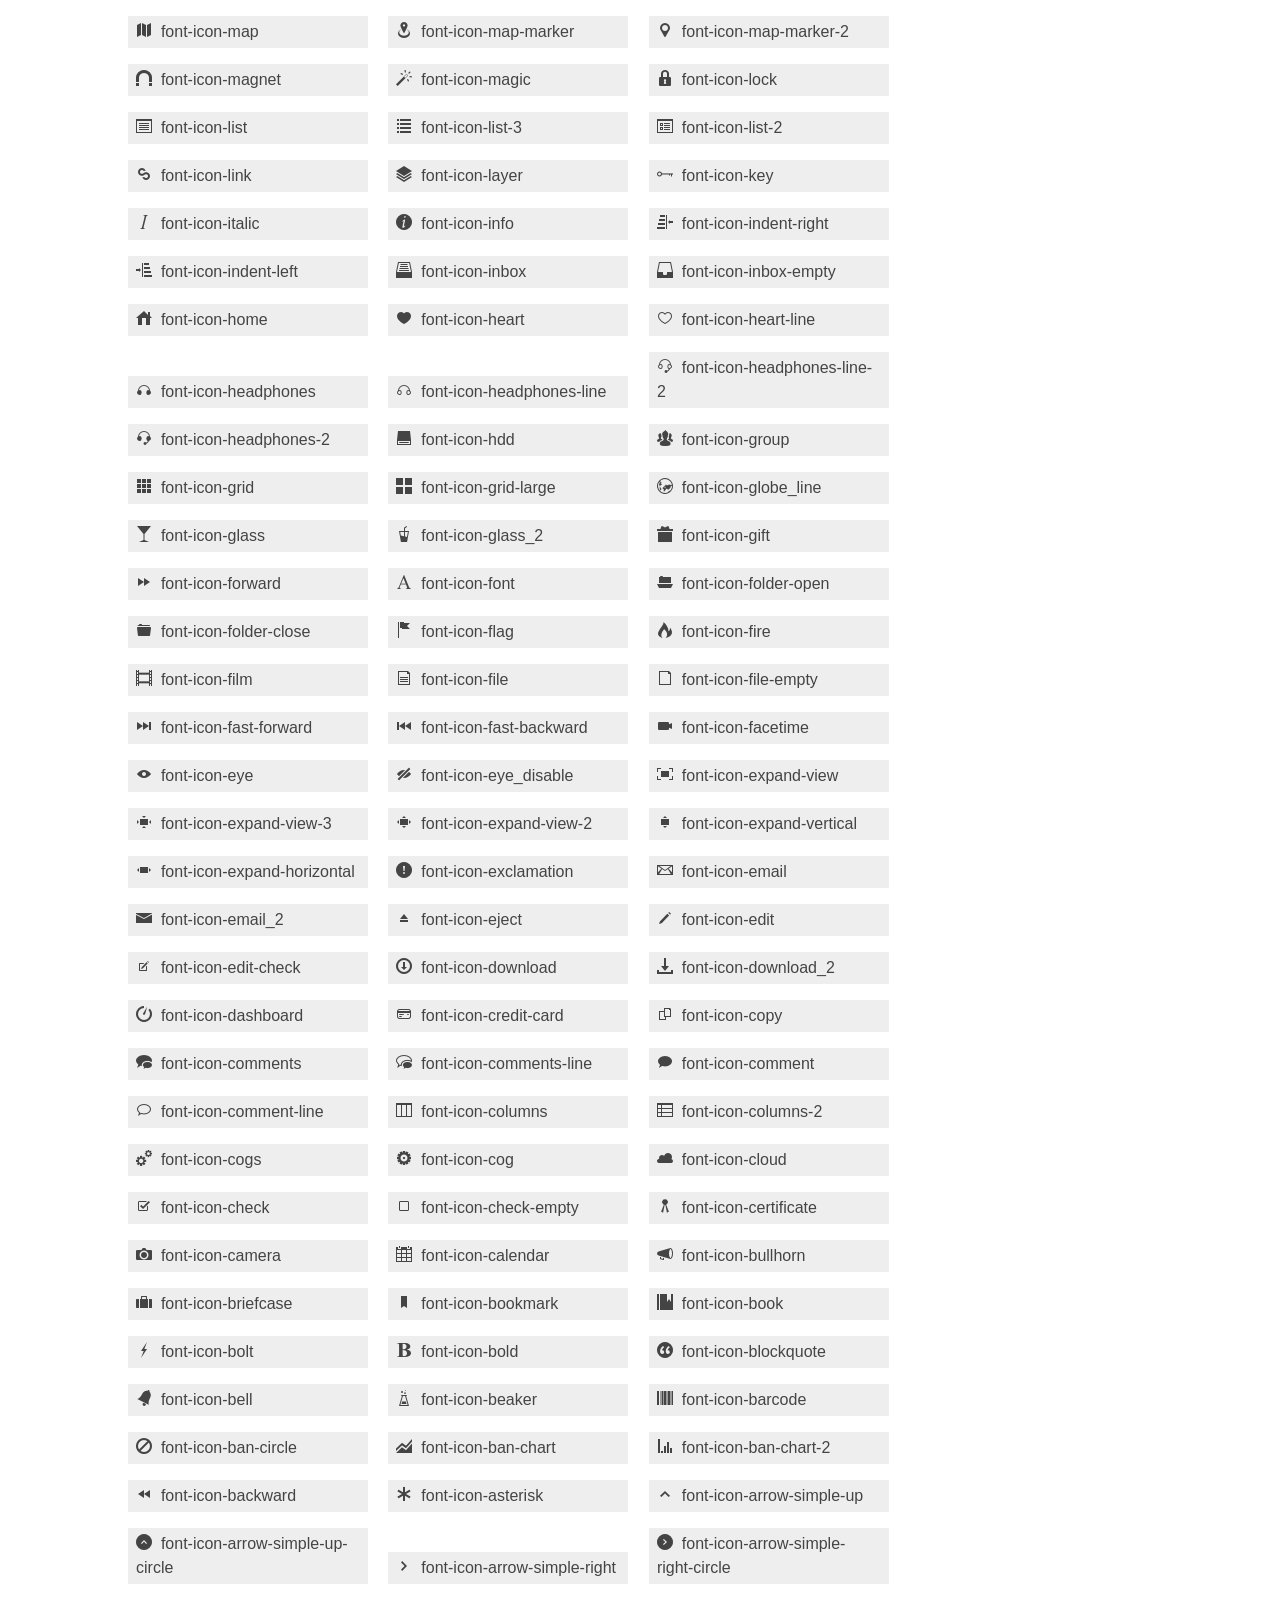
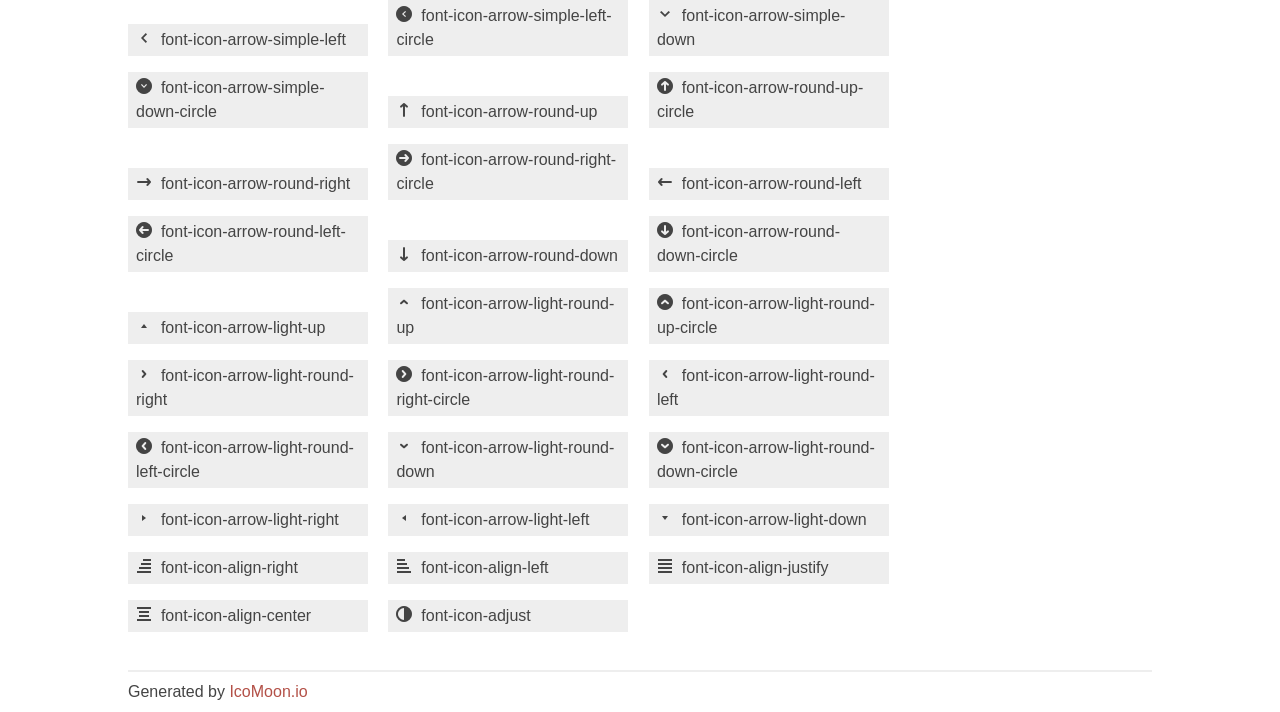
<file: Brushed/Source Files/ICONS + FONT/Reference Font Icons/index.html>
<!doctype html>
<html>
<head>
<title>Your Font/Glyphs</title>
<link rel="stylesheet" href="style.css" />
<!--[if lte IE 7]><script src="lte-ie7.js"></script><![endif]-->
<style>
	section, header, footer {display: block;}
	body {
		font-family: sans-serif;
		color: #444;
		line-height: 1.5;
		font-size: 1em;
	}
	* {
		-moz-box-sizing: border-box;
		-webkit-box-sizing: border-box;
		box-sizing: border-box;
		margin: 0;
		padding: 0;
	}
	.glyph {
		font-size: 16px;
		float: left;
		text-align: center;
		background: #eee;
		padding: .75em;
		margin: .75em 1.5em .75em 0;
		width: 7.5em;
		border-radius: .25em;
		box-shadow: inset 0 0 0 1px #f8f8f8, 0 0 0 1px #CCC;
	}
	.glyph input {
		font-family: consolas, monospace;
		font-size: 13px;
		width: 100%;
		text-align: center;
		border: 0;
		box-shadow: 0 0 0 1px #ccc;
		padding: .125em;
	}
	.w-main {
		width: 80%;
	}
	.centered {
		margin-left: auto;
		margin-right: auto;
	}
	.fs1 {
		font-size: 2em;
	}
	header {
		margin: 2em 0;
		padding-bottom: .5em;
		color: #666;
		box-shadow: 0 2px #eee;
	}
	header h1 {
		font-size: 2em;
		font-weight: normal;
	}
	.clearfix:before, .clearfix:after { content: ""; display: table; }
	.clearfix:after, .clear { clear: both; }
	footer {
		margin-top: 2em;
		padding: .5em 0;
		box-shadow: 0 -2px #eee;
	}
	a, a:visited {
		color: #B35047;
		text-decoration: none;
	}
	a:hover, a:focus {color: #000;}
	.box1 {
		font-size: 16px;
		display: inline-block;
		width: 15em;
		padding: .25em .5em;
		background: #eee;
		margin: .5em 1em .5em 0;
	}
</style>
</head>
<body>
	<div class="w-main centered">
	<section class="mtm clearfix" id="glyphs">
	<header>
		<h1>Your font contains the following glyphs</h1>
		<p>The generated SVG font can be imported back to <a href="http://icomoon.io/app">IcoMoon</a> for modification.</p>
	</header>
	<div class="glyph">
		<div class="fs1" aria-hidden="true" data-icon="&#xe000;"></div>
		<input type="text" readonly="readonly" value="&amp;#xe000;" />
	</div>
	<div class="glyph">
		<div class="fs1" aria-hidden="true" data-icon="&#xe001;"></div>
		<input type="text" readonly="readonly" value="&amp;#xe001;" />
	</div>
	<div class="glyph">
		<div class="fs1" aria-hidden="true" data-icon="&#xe002;"></div>
		<input type="text" readonly="readonly" value="&amp;#xe002;" />
	</div>
	<div class="glyph">
		<div class="fs1" aria-hidden="true" data-icon="&#xe003;"></div>
		<input type="text" readonly="readonly" value="&amp;#xe003;" />
	</div>
	<div class="glyph">
		<div class="fs1" aria-hidden="true" data-icon="&#xe004;"></div>
		<input type="text" readonly="readonly" value="&amp;#xe004;" />
	</div>
	<div class="glyph">
		<div class="fs1" aria-hidden="true" data-icon="&#xe005;"></div>
		<input type="text" readonly="readonly" value="&amp;#xe005;" />
	</div>
	<div class="glyph">
		<div class="fs1" aria-hidden="true" data-icon="&#xe006;"></div>
		<input type="text" readonly="readonly" value="&amp;#xe006;" />
	</div>
	<div class="glyph">
		<div class="fs1" aria-hidden="true" data-icon="&#xe007;"></div>
		<input type="text" readonly="readonly" value="&amp;#xe007;" />
	</div>
	<div class="glyph">
		<div class="fs1" aria-hidden="true" data-icon="&#xe008;"></div>
		<input type="text" readonly="readonly" value="&amp;#xe008;" />
	</div>
	<div class="glyph">
		<div class="fs1" aria-hidden="true" data-icon="&#xe009;"></div>
		<input type="text" readonly="readonly" value="&amp;#xe009;" />
	</div>
	<div class="glyph">
		<div class="fs1" aria-hidden="true" data-icon="&#xe00a;"></div>
		<input type="text" readonly="readonly" value="&amp;#xe00a;" />
	</div>
	<div class="glyph">
		<div class="fs1" aria-hidden="true" data-icon="&#xe00b;"></div>
		<input type="text" readonly="readonly" value="&amp;#xe00b;" />
	</div>
	<div class="glyph">
		<div class="fs1" aria-hidden="true" data-icon="&#xe00c;"></div>
		<input type="text" readonly="readonly" value="&amp;#xe00c;" />
	</div>
	<div class="glyph">
		<div class="fs1" aria-hidden="true" data-icon="&#xe00d;"></div>
		<input type="text" readonly="readonly" value="&amp;#xe00d;" />
	</div>
	<div class="glyph">
		<div class="fs1" aria-hidden="true" data-icon="&#xe00e;"></div>
		<input type="text" readonly="readonly" value="&amp;#xe00e;" />
	</div>
	<div class="glyph">
		<div class="fs1" aria-hidden="true" data-icon="&#xe00f;"></div>
		<input type="text" readonly="readonly" value="&amp;#xe00f;" />
	</div>
	<div class="glyph">
		<div class="fs1" aria-hidden="true" data-icon="&#xe010;"></div>
		<input type="text" readonly="readonly" value="&amp;#xe010;" />
	</div>
	<div class="glyph">
		<div class="fs1" aria-hidden="true" data-icon="&#xe011;"></div>
		<input type="text" readonly="readonly" value="&amp;#xe011;" />
	</div>
	<div class="glyph">
		<div class="fs1" aria-hidden="true" data-icon="&#xe012;"></div>
		<input type="text" readonly="readonly" value="&amp;#xe012;" />
	</div>
	<div class="glyph">
		<div class="fs1" aria-hidden="true" data-icon="&#xe013;"></div>
		<input type="text" readonly="readonly" value="&amp;#xe013;" />
	</div>
	<div class="glyph">
		<div class="fs1" aria-hidden="true" data-icon="&#xe014;"></div>
		<input type="text" readonly="readonly" value="&amp;#xe014;" />
	</div>
	<div class="glyph">
		<div class="fs1" aria-hidden="true" data-icon="&#xe015;"></div>
		<input type="text" readonly="readonly" value="&amp;#xe015;" />
	</div>
	<div class="glyph">
		<div class="fs1" aria-hidden="true" data-icon="&#xe016;"></div>
		<input type="text" readonly="readonly" value="&amp;#xe016;" />
	</div>
	<div class="glyph">
		<div class="fs1" aria-hidden="true" data-icon="&#xe017;"></div>
		<input type="text" readonly="readonly" value="&amp;#xe017;" />
	</div>
	<div class="glyph">
		<div class="fs1" aria-hidden="true" data-icon="&#xe018;"></div>
		<input type="text" readonly="readonly" value="&amp;#xe018;" />
	</div>
	<div class="glyph">
		<div class="fs1" aria-hidden="true" data-icon="&#xe019;"></div>
		<input type="text" readonly="readonly" value="&amp;#xe019;" />
	</div>
	<div class="glyph">
		<div class="fs1" aria-hidden="true" data-icon="&#xe01a;"></div>
		<input type="text" readonly="readonly" value="&amp;#xe01a;" />
	</div>
	<div class="glyph">
		<div class="fs1" aria-hidden="true" data-icon="&#xe01b;"></div>
		<input type="text" readonly="readonly" value="&amp;#xe01b;" />
	</div>
	<div class="glyph">
		<div class="fs1" aria-hidden="true" data-icon="&#xe01c;"></div>
		<input type="text" readonly="readonly" value="&amp;#xe01c;" />
	</div>
	<div class="glyph">
		<div class="fs1" aria-hidden="true" data-icon="&#xe01d;"></div>
		<input type="text" readonly="readonly" value="&amp;#xe01d;" />
	</div>
	<div class="glyph">
		<div class="fs1" aria-hidden="true" data-icon="&#xe01e;"></div>
		<input type="text" readonly="readonly" value="&amp;#xe01e;" />
	</div>
	<div class="glyph">
		<div class="fs1" aria-hidden="true" data-icon="&#xe01f;"></div>
		<input type="text" readonly="readonly" value="&amp;#xe01f;" />
	</div>
	<div class="glyph">
		<div class="fs1" aria-hidden="true" data-icon="&#xe020;"></div>
		<input type="text" readonly="readonly" value="&amp;#xe020;" />
	</div>
	<div class="glyph">
		<div class="fs1" aria-hidden="true" data-icon="&#xe021;"></div>
		<input type="text" readonly="readonly" value="&amp;#xe021;" />
	</div>
	<div class="glyph">
		<div class="fs1" aria-hidden="true" data-icon="&#xe022;"></div>
		<input type="text" readonly="readonly" value="&amp;#xe022;" />
	</div>
	<div class="glyph">
		<div class="fs1" aria-hidden="true" data-icon="&#xe023;"></div>
		<input type="text" readonly="readonly" value="&amp;#xe023;" />
	</div>
	<div class="glyph">
		<div class="fs1" aria-hidden="true" data-icon="&#xe024;"></div>
		<input type="text" readonly="readonly" value="&amp;#xe024;" />
	</div>
	<div class="glyph">
		<div class="fs1" aria-hidden="true" data-icon="&#xe025;"></div>
		<input type="text" readonly="readonly" value="&amp;#xe025;" />
	</div>
	<div class="glyph">
		<div class="fs1" aria-hidden="true" data-icon="&#xe026;"></div>
		<input type="text" readonly="readonly" value="&amp;#xe026;" />
	</div>
	<div class="glyph">
		<div class="fs1" aria-hidden="true" data-icon="&#xe027;"></div>
		<input type="text" readonly="readonly" value="&amp;#xe027;" />
	</div>
	<div class="glyph">
		<div class="fs1" aria-hidden="true" data-icon="&#xe028;"></div>
		<input type="text" readonly="readonly" value="&amp;#xe028;" />
	</div>
	<div class="glyph">
		<div class="fs1" aria-hidden="true" data-icon="&#xe029;"></div>
		<input type="text" readonly="readonly" value="&amp;#xe029;" />
	</div>
	<div class="glyph">
		<div class="fs1" aria-hidden="true" data-icon="&#xe02a;"></div>
		<input type="text" readonly="readonly" value="&amp;#xe02a;" />
	</div>
	<div class="glyph">
		<div class="fs1" aria-hidden="true" data-icon="&#xe02b;"></div>
		<input type="text" readonly="readonly" value="&amp;#xe02b;" />
	</div>
	<div class="glyph">
		<div class="fs1" aria-hidden="true" data-icon="&#xe02c;"></div>
		<input type="text" readonly="readonly" value="&amp;#xe02c;" />
	</div>
	<div class="glyph">
		<div class="fs1" aria-hidden="true" data-icon="&#xe02d;"></div>
		<input type="text" readonly="readonly" value="&amp;#xe02d;" />
	</div>
	<div class="glyph">
		<div class="fs1" aria-hidden="true" data-icon="&#xe02e;"></div>
		<input type="text" readonly="readonly" value="&amp;#xe02e;" />
	</div>
	<div class="glyph">
		<div class="fs1" aria-hidden="true" data-icon="&#xe02f;"></div>
		<input type="text" readonly="readonly" value="&amp;#xe02f;" />
	</div>
	<div class="glyph">
		<div class="fs1" aria-hidden="true" data-icon="&#xe030;"></div>
		<input type="text" readonly="readonly" value="&amp;#xe030;" />
	</div>
	<div class="glyph">
		<div class="fs1" aria-hidden="true" data-icon="&#xe031;"></div>
		<input type="text" readonly="readonly" value="&amp;#xe031;" />
	</div>
	<div class="glyph">
		<div class="fs1" aria-hidden="true" data-icon="&#xe032;"></div>
		<input type="text" readonly="readonly" value="&amp;#xe032;" />
	</div>
	<div class="glyph">
		<div class="fs1" aria-hidden="true" data-icon="&#xe033;"></div>
		<input type="text" readonly="readonly" value="&amp;#xe033;" />
	</div>
	<div class="glyph">
		<div class="fs1" aria-hidden="true" data-icon="&#xe034;"></div>
		<input type="text" readonly="readonly" value="&amp;#xe034;" />
	</div>
	<div class="glyph">
		<div class="fs1" aria-hidden="true" data-icon="&#xe035;"></div>
		<input type="text" readonly="readonly" value="&amp;#xe035;" />
	</div>
	<div class="glyph">
		<div class="fs1" aria-hidden="true" data-icon="&#xe036;"></div>
		<input type="text" readonly="readonly" value="&amp;#xe036;" />
	</div>
	<div class="glyph">
		<div class="fs1" aria-hidden="true" data-icon="&#xe037;"></div>
		<input type="text" readonly="readonly" value="&amp;#xe037;" />
	</div>
	<div class="glyph">
		<div class="fs1" aria-hidden="true" data-icon="&#xe038;"></div>
		<input type="text" readonly="readonly" value="&amp;#xe038;" />
	</div>
	<div class="glyph">
		<div class="fs1" aria-hidden="true" data-icon="&#xe039;"></div>
		<input type="text" readonly="readonly" value="&amp;#xe039;" />
	</div>
	<div class="glyph">
		<div class="fs1" aria-hidden="true" data-icon="&#xe03a;"></div>
		<input type="text" readonly="readonly" value="&amp;#xe03a;" />
	</div>
	<div class="glyph">
		<div class="fs1" aria-hidden="true" data-icon="&#xe03b;"></div>
		<input type="text" readonly="readonly" value="&amp;#xe03b;" />
	</div>
	<div class="glyph">
		<div class="fs1" aria-hidden="true" data-icon="&#xe03c;"></div>
		<input type="text" readonly="readonly" value="&amp;#xe03c;" />
	</div>
	<div class="glyph">
		<div class="fs1" aria-hidden="true" data-icon="&#xe03d;"></div>
		<input type="text" readonly="readonly" value="&amp;#xe03d;" />
	</div>
	<div class="glyph">
		<div class="fs1" aria-hidden="true" data-icon="&#xe03e;"></div>
		<input type="text" readonly="readonly" value="&amp;#xe03e;" />
	</div>
	<div class="glyph">
		<div class="fs1" aria-hidden="true" data-icon="&#xe03f;"></div>
		<input type="text" readonly="readonly" value="&amp;#xe03f;" />
	</div>
	<div class="glyph">
		<div class="fs1" aria-hidden="true" data-icon="&#xe040;"></div>
		<input type="text" readonly="readonly" value="&amp;#xe040;" />
	</div>
	<div class="glyph">
		<div class="fs1" aria-hidden="true" data-icon="&#xe041;"></div>
		<input type="text" readonly="readonly" value="&amp;#xe041;" />
	</div>
	<div class="glyph">
		<div class="fs1" aria-hidden="true" data-icon="&#xe042;"></div>
		<input type="text" readonly="readonly" value="&amp;#xe042;" />
	</div>
	<div class="glyph">
		<div class="fs1" aria-hidden="true" data-icon="&#xe043;"></div>
		<input type="text" readonly="readonly" value="&amp;#xe043;" />
	</div>
	<div class="glyph">
		<div class="fs1" aria-hidden="true" data-icon="&#xe044;"></div>
		<input type="text" readonly="readonly" value="&amp;#xe044;" />
	</div>
	<div class="glyph">
		<div class="fs1" aria-hidden="true" data-icon="&#xe045;"></div>
		<input type="text" readonly="readonly" value="&amp;#xe045;" />
	</div>
	<div class="glyph">
		<div class="fs1" aria-hidden="true" data-icon="&#xe046;"></div>
		<input type="text" readonly="readonly" value="&amp;#xe046;" />
	</div>
	<div class="glyph">
		<div class="fs1" aria-hidden="true" data-icon="&#xe047;"></div>
		<input type="text" readonly="readonly" value="&amp;#xe047;" />
	</div>
	<div class="glyph">
		<div class="fs1" aria-hidden="true" data-icon="&#xe048;"></div>
		<input type="text" readonly="readonly" value="&amp;#xe048;" />
	</div>
	<div class="glyph">
		<div class="fs1" aria-hidden="true" data-icon="&#xe049;"></div>
		<input type="text" readonly="readonly" value="&amp;#xe049;" />
	</div>
	<div class="glyph">
		<div class="fs1" aria-hidden="true" data-icon="&#xe04a;"></div>
		<input type="text" readonly="readonly" value="&amp;#xe04a;" />
	</div>
	<div class="glyph">
		<div class="fs1" aria-hidden="true" data-icon="&#xe04b;"></div>
		<input type="text" readonly="readonly" value="&amp;#xe04b;" />
	</div>
	<div class="glyph">
		<div class="fs1" aria-hidden="true" data-icon="&#xe04c;"></div>
		<input type="text" readonly="readonly" value="&amp;#xe04c;" />
	</div>
	<div class="glyph">
		<div class="fs1" aria-hidden="true" data-icon="&#xe04d;"></div>
		<input type="text" readonly="readonly" value="&amp;#xe04d;" />
	</div>
	<div class="glyph">
		<div class="fs1" aria-hidden="true" data-icon="&#xe04e;"></div>
		<input type="text" readonly="readonly" value="&amp;#xe04e;" />
	</div>
	<div class="glyph">
		<div class="fs1" aria-hidden="true" data-icon="&#xe04f;"></div>
		<input type="text" readonly="readonly" value="&amp;#xe04f;" />
	</div>
	<div class="glyph">
		<div class="fs1" aria-hidden="true" data-icon="&#xe050;"></div>
		<input type="text" readonly="readonly" value="&amp;#xe050;" />
	</div>
	<div class="glyph">
		<div class="fs1" aria-hidden="true" data-icon="&#xe051;"></div>
		<input type="text" readonly="readonly" value="&amp;#xe051;" />
	</div>
	<div class="glyph">
		<div class="fs1" aria-hidden="true" data-icon="&#xe052;"></div>
		<input type="text" readonly="readonly" value="&amp;#xe052;" />
	</div>
	<div class="glyph">
		<div class="fs1" aria-hidden="true" data-icon="&#xe053;"></div>
		<input type="text" readonly="readonly" value="&amp;#xe053;" />
	</div>
	<div class="glyph">
		<div class="fs1" aria-hidden="true" data-icon="&#xe054;"></div>
		<input type="text" readonly="readonly" value="&amp;#xe054;" />
	</div>
	<div class="glyph">
		<div class="fs1" aria-hidden="true" data-icon="&#xe055;"></div>
		<input type="text" readonly="readonly" value="&amp;#xe055;" />
	</div>
	<div class="glyph">
		<div class="fs1" aria-hidden="true" data-icon="&#xe056;"></div>
		<input type="text" readonly="readonly" value="&amp;#xe056;" />
	</div>
	<div class="glyph">
		<div class="fs1" aria-hidden="true" data-icon="&#xe057;"></div>
		<input type="text" readonly="readonly" value="&amp;#xe057;" />
	</div>
	<div class="glyph">
		<div class="fs1" aria-hidden="true" data-icon="&#xe058;"></div>
		<input type="text" readonly="readonly" value="&amp;#xe058;" />
	</div>
	<div class="glyph">
		<div class="fs1" aria-hidden="true" data-icon="&#xe059;"></div>
		<input type="text" readonly="readonly" value="&amp;#xe059;" />
	</div>
	<div class="glyph">
		<div class="fs1" aria-hidden="true" data-icon="&#xe05a;"></div>
		<input type="text" readonly="readonly" value="&amp;#xe05a;" />
	</div>
	<div class="glyph">
		<div class="fs1" aria-hidden="true" data-icon="&#xe05b;"></div>
		<input type="text" readonly="readonly" value="&amp;#xe05b;" />
	</div>
	<div class="glyph">
		<div class="fs1" aria-hidden="true" data-icon="&#xe05c;"></div>
		<input type="text" readonly="readonly" value="&amp;#xe05c;" />
	</div>
	<div class="glyph">
		<div class="fs1" aria-hidden="true" data-icon="&#xe05d;"></div>
		<input type="text" readonly="readonly" value="&amp;#xe05d;" />
	</div>
	<div class="glyph">
		<div class="fs1" aria-hidden="true" data-icon="&#xe05e;"></div>
		<input type="text" readonly="readonly" value="&amp;#xe05e;" />
	</div>
	<div class="glyph">
		<div class="fs1" aria-hidden="true" data-icon="&#xe05f;"></div>
		<input type="text" readonly="readonly" value="&amp;#xe05f;" />
	</div>
	<div class="glyph">
		<div class="fs1" aria-hidden="true" data-icon="&#xe060;"></div>
		<input type="text" readonly="readonly" value="&amp;#xe060;" />
	</div>
	<div class="glyph">
		<div class="fs1" aria-hidden="true" data-icon="&#xe061;"></div>
		<input type="text" readonly="readonly" value="&amp;#xe061;" />
	</div>
	<div class="glyph">
		<div class="fs1" aria-hidden="true" data-icon="&#xe062;"></div>
		<input type="text" readonly="readonly" value="&amp;#xe062;" />
	</div>
	<div class="glyph">
		<div class="fs1" aria-hidden="true" data-icon="&#xe063;"></div>
		<input type="text" readonly="readonly" value="&amp;#xe063;" />
	</div>
	<div class="glyph">
		<div class="fs1" aria-hidden="true" data-icon="&#xe064;"></div>
		<input type="text" readonly="readonly" value="&amp;#xe064;" />
	</div>
	<div class="glyph">
		<div class="fs1" aria-hidden="true" data-icon="&#xe065;"></div>
		<input type="text" readonly="readonly" value="&amp;#xe065;" />
	</div>
	<div class="glyph">
		<div class="fs1" aria-hidden="true" data-icon="&#xe066;"></div>
		<input type="text" readonly="readonly" value="&amp;#xe066;" />
	</div>
	<div class="glyph">
		<div class="fs1" aria-hidden="true" data-icon="&#xe067;"></div>
		<input type="text" readonly="readonly" value="&amp;#xe067;" />
	</div>
	<div class="glyph">
		<div class="fs1" aria-hidden="true" data-icon="&#xe068;"></div>
		<input type="text" readonly="readonly" value="&amp;#xe068;" />
	</div>
	<div class="glyph">
		<div class="fs1" aria-hidden="true" data-icon="&#xe069;"></div>
		<input type="text" readonly="readonly" value="&amp;#xe069;" />
	</div>
	<div class="glyph">
		<div class="fs1" aria-hidden="true" data-icon="&#xe06a;"></div>
		<input type="text" readonly="readonly" value="&amp;#xe06a;" />
	</div>
	<div class="glyph">
		<div class="fs1" aria-hidden="true" data-icon="&#xe06b;"></div>
		<input type="text" readonly="readonly" value="&amp;#xe06b;" />
	</div>
	<div class="glyph">
		<div class="fs1" aria-hidden="true" data-icon="&#xe06c;"></div>
		<input type="text" readonly="readonly" value="&amp;#xe06c;" />
	</div>
	<div class="glyph">
		<div class="fs1" aria-hidden="true" data-icon="&#xe06d;"></div>
		<input type="text" readonly="readonly" value="&amp;#xe06d;" />
	</div>
	<div class="glyph">
		<div class="fs1" aria-hidden="true" data-icon="&#xe06e;"></div>
		<input type="text" readonly="readonly" value="&amp;#xe06e;" />
	</div>
	<div class="glyph">
		<div class="fs1" aria-hidden="true" data-icon="&#xe06f;"></div>
		<input type="text" readonly="readonly" value="&amp;#xe06f;" />
	</div>
	<div class="glyph">
		<div class="fs1" aria-hidden="true" data-icon="&#xe070;"></div>
		<input type="text" readonly="readonly" value="&amp;#xe070;" />
	</div>
	<div class="glyph">
		<div class="fs1" aria-hidden="true" data-icon="&#xe071;"></div>
		<input type="text" readonly="readonly" value="&amp;#xe071;" />
	</div>
	<div class="glyph">
		<div class="fs1" aria-hidden="true" data-icon="&#xe072;"></div>
		<input type="text" readonly="readonly" value="&amp;#xe072;" />
	</div>
	<div class="glyph">
		<div class="fs1" aria-hidden="true" data-icon="&#xe073;"></div>
		<input type="text" readonly="readonly" value="&amp;#xe073;" />
	</div>
	<div class="glyph">
		<div class="fs1" aria-hidden="true" data-icon="&#xe074;"></div>
		<input type="text" readonly="readonly" value="&amp;#xe074;" />
	</div>
	<div class="glyph">
		<div class="fs1" aria-hidden="true" data-icon="&#xe075;"></div>
		<input type="text" readonly="readonly" value="&amp;#xe075;" />
	</div>
	<div class="glyph">
		<div class="fs1" aria-hidden="true" data-icon="&#xe076;"></div>
		<input type="text" readonly="readonly" value="&amp;#xe076;" />
	</div>
	<div class="glyph">
		<div class="fs1" aria-hidden="true" data-icon="&#xe077;"></div>
		<input type="text" readonly="readonly" value="&amp;#xe077;" />
	</div>
	<div class="glyph">
		<div class="fs1" aria-hidden="true" data-icon="&#xe078;"></div>
		<input type="text" readonly="readonly" value="&amp;#xe078;" />
	</div>
	<div class="glyph">
		<div class="fs1" aria-hidden="true" data-icon="&#xe079;"></div>
		<input type="text" readonly="readonly" value="&amp;#xe079;" />
	</div>
	<div class="glyph">
		<div class="fs1" aria-hidden="true" data-icon="&#xe07a;"></div>
		<input type="text" readonly="readonly" value="&amp;#xe07a;" />
	</div>
	<div class="glyph">
		<div class="fs1" aria-hidden="true" data-icon="&#xe07b;"></div>
		<input type="text" readonly="readonly" value="&amp;#xe07b;" />
	</div>
	<div class="glyph">
		<div class="fs1" aria-hidden="true" data-icon="&#xe07c;"></div>
		<input type="text" readonly="readonly" value="&amp;#xe07c;" />
	</div>
	<div class="glyph">
		<div class="fs1" aria-hidden="true" data-icon="&#xe07d;"></div>
		<input type="text" readonly="readonly" value="&amp;#xe07d;" />
	</div>
	<div class="glyph">
		<div class="fs1" aria-hidden="true" data-icon="&#xe07e;"></div>
		<input type="text" readonly="readonly" value="&amp;#xe07e;" />
	</div>
	<div class="glyph">
		<div class="fs1" aria-hidden="true" data-icon="&#xe07f;"></div>
		<input type="text" readonly="readonly" value="&amp;#xe07f;" />
	</div>
	<div class="glyph">
		<div class="fs1" aria-hidden="true" data-icon="&#xe080;"></div>
		<input type="text" readonly="readonly" value="&amp;#xe080;" />
	</div>
	<div class="glyph">
		<div class="fs1" aria-hidden="true" data-icon="&#xe081;"></div>
		<input type="text" readonly="readonly" value="&amp;#xe081;" />
	</div>
	<div class="glyph">
		<div class="fs1" aria-hidden="true" data-icon="&#xe082;"></div>
		<input type="text" readonly="readonly" value="&amp;#xe082;" />
	</div>
	<div class="glyph">
		<div class="fs1" aria-hidden="true" data-icon="&#xe083;"></div>
		<input type="text" readonly="readonly" value="&amp;#xe083;" />
	</div>
	<div class="glyph">
		<div class="fs1" aria-hidden="true" data-icon="&#xe084;"></div>
		<input type="text" readonly="readonly" value="&amp;#xe084;" />
	</div>
	<div class="glyph">
		<div class="fs1" aria-hidden="true" data-icon="&#xe085;"></div>
		<input type="text" readonly="readonly" value="&amp;#xe085;" />
	</div>
	<div class="glyph">
		<div class="fs1" aria-hidden="true" data-icon="&#xe086;"></div>
		<input type="text" readonly="readonly" value="&amp;#xe086;" />
	</div>
	<div class="glyph">
		<div class="fs1" aria-hidden="true" data-icon="&#xe087;"></div>
		<input type="text" readonly="readonly" value="&amp;#xe087;" />
	</div>
	<div class="glyph">
		<div class="fs1" aria-hidden="true" data-icon="&#xe088;"></div>
		<input type="text" readonly="readonly" value="&amp;#xe088;" />
	</div>
	<div class="glyph">
		<div class="fs1" aria-hidden="true" data-icon="&#xe089;"></div>
		<input type="text" readonly="readonly" value="&amp;#xe089;" />
	</div>
	<div class="glyph">
		<div class="fs1" aria-hidden="true" data-icon="&#xe08a;"></div>
		<input type="text" readonly="readonly" value="&amp;#xe08a;" />
	</div>
	<div class="glyph">
		<div class="fs1" aria-hidden="true" data-icon="&#xe08b;"></div>
		<input type="text" readonly="readonly" value="&amp;#xe08b;" />
	</div>
	<div class="glyph">
		<div class="fs1" aria-hidden="true" data-icon="&#xe08c;"></div>
		<input type="text" readonly="readonly" value="&amp;#xe08c;" />
	</div>
	<div class="glyph">
		<div class="fs1" aria-hidden="true" data-icon="&#xe08d;"></div>
		<input type="text" readonly="readonly" value="&amp;#xe08d;" />
	</div>
	<div class="glyph">
		<div class="fs1" aria-hidden="true" data-icon="&#xe08e;"></div>
		<input type="text" readonly="readonly" value="&amp;#xe08e;" />
	</div>
	<div class="glyph">
		<div class="fs1" aria-hidden="true" data-icon="&#xe08f;"></div>
		<input type="text" readonly="readonly" value="&amp;#xe08f;" />
	</div>
	<div class="glyph">
		<div class="fs1" aria-hidden="true" data-icon="&#xe090;"></div>
		<input type="text" readonly="readonly" value="&amp;#xe090;" />
	</div>
	<div class="glyph">
		<div class="fs1" aria-hidden="true" data-icon="&#xe091;"></div>
		<input type="text" readonly="readonly" value="&amp;#xe091;" />
	</div>
	<div class="glyph">
		<div class="fs1" aria-hidden="true" data-icon="&#xe092;"></div>
		<input type="text" readonly="readonly" value="&amp;#xe092;" />
	</div>
	<div class="glyph">
		<div class="fs1" aria-hidden="true" data-icon="&#xe093;"></div>
		<input type="text" readonly="readonly" value="&amp;#xe093;" />
	</div>
	<div class="glyph">
		<div class="fs1" aria-hidden="true" data-icon="&#xe094;"></div>
		<input type="text" readonly="readonly" value="&amp;#xe094;" />
	</div>
	<div class="glyph">
		<div class="fs1" aria-hidden="true" data-icon="&#xe095;"></div>
		<input type="text" readonly="readonly" value="&amp;#xe095;" />
	</div>
	<div class="glyph">
		<div class="fs1" aria-hidden="true" data-icon="&#xe096;"></div>
		<input type="text" readonly="readonly" value="&amp;#xe096;" />
	</div>
	<div class="glyph">
		<div class="fs1" aria-hidden="true" data-icon="&#xe097;"></div>
		<input type="text" readonly="readonly" value="&amp;#xe097;" />
	</div>
	<div class="glyph">
		<div class="fs1" aria-hidden="true" data-icon="&#xe098;"></div>
		<input type="text" readonly="readonly" value="&amp;#xe098;" />
	</div>
	<div class="glyph">
		<div class="fs1" aria-hidden="true" data-icon="&#xe099;"></div>
		<input type="text" readonly="readonly" value="&amp;#xe099;" />
	</div>
	<div class="glyph">
		<div class="fs1" aria-hidden="true" data-icon="&#xe09a;"></div>
		<input type="text" readonly="readonly" value="&amp;#xe09a;" />
	</div>
	<div class="glyph">
		<div class="fs1" aria-hidden="true" data-icon="&#xe09b;"></div>
		<input type="text" readonly="readonly" value="&amp;#xe09b;" />
	</div>
	<div class="glyph">
		<div class="fs1" aria-hidden="true" data-icon="&#xe09c;"></div>
		<input type="text" readonly="readonly" value="&amp;#xe09c;" />
	</div>
	<div class="glyph">
		<div class="fs1" aria-hidden="true" data-icon="&#xe09d;"></div>
		<input type="text" readonly="readonly" value="&amp;#xe09d;" />
	</div>
	<div class="glyph">
		<div class="fs1" aria-hidden="true" data-icon="&#xe09e;"></div>
		<input type="text" readonly="readonly" value="&amp;#xe09e;" />
	</div>
	<div class="glyph">
		<div class="fs1" aria-hidden="true" data-icon="&#xe09f;"></div>
		<input type="text" readonly="readonly" value="&amp;#xe09f;" />
	</div>
	<div class="glyph">
		<div class="fs1" aria-hidden="true" data-icon="&#xe0a0;"></div>
		<input type="text" readonly="readonly" value="&amp;#xe0a0;" />
	</div>
	<div class="glyph">
		<div class="fs1" aria-hidden="true" data-icon="&#xe0a1;"></div>
		<input type="text" readonly="readonly" value="&amp;#xe0a1;" />
	</div>
	<div class="glyph">
		<div class="fs1" aria-hidden="true" data-icon="&#xe0a2;"></div>
		<input type="text" readonly="readonly" value="&amp;#xe0a2;" />
	</div>
	<div class="glyph">
		<div class="fs1" aria-hidden="true" data-icon="&#xe0a3;"></div>
		<input type="text" readonly="readonly" value="&amp;#xe0a3;" />
	</div>
	<div class="glyph">
		<div class="fs1" aria-hidden="true" data-icon="&#xe0a4;"></div>
		<input type="text" readonly="readonly" value="&amp;#xe0a4;" />
	</div>
	<div class="glyph">
		<div class="fs1" aria-hidden="true" data-icon="&#xe0a5;"></div>
		<input type="text" readonly="readonly" value="&amp;#xe0a5;" />
	</div>
	<div class="glyph">
		<div class="fs1" aria-hidden="true" data-icon="&#xe0a6;"></div>
		<input type="text" readonly="readonly" value="&amp;#xe0a6;" />
	</div>
	<div class="glyph">
		<div class="fs1" aria-hidden="true" data-icon="&#xe0a7;"></div>
		<input type="text" readonly="readonly" value="&amp;#xe0a7;" />
	</div>
	<div class="glyph">
		<div class="fs1" aria-hidden="true" data-icon="&#xe0a8;"></div>
		<input type="text" readonly="readonly" value="&amp;#xe0a8;" />
	</div>
	<div class="glyph">
		<div class="fs1" aria-hidden="true" data-icon="&#xe0a9;"></div>
		<input type="text" readonly="readonly" value="&amp;#xe0a9;" />
	</div>
	<div class="glyph">
		<div class="fs1" aria-hidden="true" data-icon="&#xe0aa;"></div>
		<input type="text" readonly="readonly" value="&amp;#xe0aa;" />
	</div>
	<div class="glyph">
		<div class="fs1" aria-hidden="true" data-icon="&#xe0ab;"></div>
		<input type="text" readonly="readonly" value="&amp;#xe0ab;" />
	</div>
	<div class="glyph">
		<div class="fs1" aria-hidden="true" data-icon="&#xe0ac;"></div>
		<input type="text" readonly="readonly" value="&amp;#xe0ac;" />
	</div>
	<div class="glyph">
		<div class="fs1" aria-hidden="true" data-icon="&#xe0ad;"></div>
		<input type="text" readonly="readonly" value="&amp;#xe0ad;" />
	</div>
	<div class="glyph">
		<div class="fs1" aria-hidden="true" data-icon="&#xe0ae;"></div>
		<input type="text" readonly="readonly" value="&amp;#xe0ae;" />
	</div>
	<div class="glyph">
		<div class="fs1" aria-hidden="true" data-icon="&#xe0af;"></div>
		<input type="text" readonly="readonly" value="&amp;#xe0af;" />
	</div>
	<div class="glyph">
		<div class="fs1" aria-hidden="true" data-icon="&#xe0b0;"></div>
		<input type="text" readonly="readonly" value="&amp;#xe0b0;" />
	</div>
	<div class="glyph">
		<div class="fs1" aria-hidden="true" data-icon="&#xe0b1;"></div>
		<input type="text" readonly="readonly" value="&amp;#xe0b1;" />
	</div>
	<div class="glyph">
		<div class="fs1" aria-hidden="true" data-icon="&#xe0b2;"></div>
		<input type="text" readonly="readonly" value="&amp;#xe0b2;" />
	</div>
	<div class="glyph">
		<div class="fs1" aria-hidden="true" data-icon="&#xe0b3;"></div>
		<input type="text" readonly="readonly" value="&amp;#xe0b3;" />
	</div>
	<div class="glyph">
		<div class="fs1" aria-hidden="true" data-icon="&#xe0b4;"></div>
		<input type="text" readonly="readonly" value="&amp;#xe0b4;" />
	</div>
	<div class="glyph">
		<div class="fs1" aria-hidden="true" data-icon="&#xe0b5;"></div>
		<input type="text" readonly="readonly" value="&amp;#xe0b5;" />
	</div>
	<div class="glyph">
		<div class="fs1" aria-hidden="true" data-icon="&#xe0b6;"></div>
		<input type="text" readonly="readonly" value="&amp;#xe0b6;" />
	</div>
	<div class="glyph">
		<div class="fs1" aria-hidden="true" data-icon="&#xe0b7;"></div>
		<input type="text" readonly="readonly" value="&amp;#xe0b7;" />
	</div>
	<div class="glyph">
		<div class="fs1" aria-hidden="true" data-icon="&#xe0b8;"></div>
		<input type="text" readonly="readonly" value="&amp;#xe0b8;" />
	</div>
	<div class="glyph">
		<div class="fs1" aria-hidden="true" data-icon="&#xe0b9;"></div>
		<input type="text" readonly="readonly" value="&amp;#xe0b9;" />
	</div>
	<div class="glyph">
		<div class="fs1" aria-hidden="true" data-icon="&#xe0ba;"></div>
		<input type="text" readonly="readonly" value="&amp;#xe0ba;" />
	</div>
	<div class="glyph">
		<div class="fs1" aria-hidden="true" data-icon="&#xe0bb;"></div>
		<input type="text" readonly="readonly" value="&amp;#xe0bb;" />
	</div>
	<div class="glyph">
		<div class="fs1" aria-hidden="true" data-icon="&#xe0bc;"></div>
		<input type="text" readonly="readonly" value="&amp;#xe0bc;" />
	</div>
	<div class="glyph">
		<div class="fs1" aria-hidden="true" data-icon="&#xe0bd;"></div>
		<input type="text" readonly="readonly" value="&amp;#xe0bd;" />
	</div>
	<div class="glyph">
		<div class="fs1" aria-hidden="true" data-icon="&#xe0be;"></div>
		<input type="text" readonly="readonly" value="&amp;#xe0be;" />
	</div>
	<div class="glyph">
		<div class="fs1" aria-hidden="true" data-icon="&#xe0bf;"></div>
		<input type="text" readonly="readonly" value="&amp;#xe0bf;" />
	</div>
	<div class="glyph">
		<div class="fs1" aria-hidden="true" data-icon="&#xe0c0;"></div>
		<input type="text" readonly="readonly" value="&amp;#xe0c0;" />
	</div>
	<div class="glyph">
		<div class="fs1" aria-hidden="true" data-icon="&#xe0c1;"></div>
		<input type="text" readonly="readonly" value="&amp;#xe0c1;" />
	</div>
	<div class="glyph">
		<div class="fs1" aria-hidden="true" data-icon="&#xe0c2;"></div>
		<input type="text" readonly="readonly" value="&amp;#xe0c2;" />
	</div>
	<div class="glyph">
		<div class="fs1" aria-hidden="true" data-icon="&#xe0c3;"></div>
		<input type="text" readonly="readonly" value="&amp;#xe0c3;" />
	</div>
	<div class="glyph">
		<div class="fs1" aria-hidden="true" data-icon="&#xe0c4;"></div>
		<input type="text" readonly="readonly" value="&amp;#xe0c4;" />
	</div>
	<div class="glyph">
		<div class="fs1" aria-hidden="true" data-icon="&#xe0c5;"></div>
		<input type="text" readonly="readonly" value="&amp;#xe0c5;" />
	</div>
	<div class="glyph">
		<div class="fs1" aria-hidden="true" data-icon="&#xe0c6;"></div>
		<input type="text" readonly="readonly" value="&amp;#xe0c6;" />
	</div>
	<div class="glyph">
		<div class="fs1" aria-hidden="true" data-icon="&#xe0c7;"></div>
		<input type="text" readonly="readonly" value="&amp;#xe0c7;" />
	</div>
	<div class="glyph">
		<div class="fs1" aria-hidden="true" data-icon="&#xe0c8;"></div>
		<input type="text" readonly="readonly" value="&amp;#xe0c8;" />
	</div>
	<div class="glyph">
		<div class="fs1" aria-hidden="true" data-icon="&#xe0c9;"></div>
		<input type="text" readonly="readonly" value="&amp;#xe0c9;" />
	</div>
	<div class="glyph">
		<div class="fs1" aria-hidden="true" data-icon="&#xe0ca;"></div>
		<input type="text" readonly="readonly" value="&amp;#xe0ca;" />
	</div>
	<div class="glyph">
		<div class="fs1" aria-hidden="true" data-icon="&#xe0cb;"></div>
		<input type="text" readonly="readonly" value="&amp;#xe0cb;" />
	</div>
	<div class="glyph">
		<div class="fs1" aria-hidden="true" data-icon="&#xe0cc;"></div>
		<input type="text" readonly="readonly" value="&amp;#xe0cc;" />
	</div>
	<div class="glyph">
		<div class="fs1" aria-hidden="true" data-icon="&#xe0cd;"></div>
		<input type="text" readonly="readonly" value="&amp;#xe0cd;" />
	</div>
	<div class="glyph">
		<div class="fs1" aria-hidden="true" data-icon="&#xe0ce;"></div>
		<input type="text" readonly="readonly" value="&amp;#xe0ce;" />
	</div>
	<div class="glyph">
		<div class="fs1" aria-hidden="true" data-icon="&#xe0cf;"></div>
		<input type="text" readonly="readonly" value="&amp;#xe0cf;" />
	</div>
	<div class="glyph">
		<div class="fs1" aria-hidden="true" data-icon="&#xe0d0;"></div>
		<input type="text" readonly="readonly" value="&amp;#xe0d0;" />
	</div>
	<div class="glyph">
		<div class="fs1" aria-hidden="true" data-icon="&#xe0d1;"></div>
		<input type="text" readonly="readonly" value="&amp;#xe0d1;" />
	</div>
	<div class="glyph">
		<div class="fs1" aria-hidden="true" data-icon="&#xe0d2;"></div>
		<input type="text" readonly="readonly" value="&amp;#xe0d2;" />
	</div>
	<div class="glyph">
		<div class="fs1" aria-hidden="true" data-icon="&#xe0d3;"></div>
		<input type="text" readonly="readonly" value="&amp;#xe0d3;" />
	</div>
	<div class="glyph">
		<div class="fs1" aria-hidden="true" data-icon="&#xe0d4;"></div>
		<input type="text" readonly="readonly" value="&amp;#xe0d4;" />
	</div>
	<div class="glyph">
		<div class="fs1" aria-hidden="true" data-icon="&#xe0d5;"></div>
		<input type="text" readonly="readonly" value="&amp;#xe0d5;" />
	</div>
	<div class="glyph">
		<div class="fs1" aria-hidden="true" data-icon="&#xe0d6;"></div>
		<input type="text" readonly="readonly" value="&amp;#xe0d6;" />
	</div>
	<div class="glyph">
		<div class="fs1" aria-hidden="true" data-icon="&#xe0d7;"></div>
		<input type="text" readonly="readonly" value="&amp;#xe0d7;" />
	</div>
	<div class="glyph">
		<div class="fs1" aria-hidden="true" data-icon="&#xe0d8;"></div>
		<input type="text" readonly="readonly" value="&amp;#xe0d8;" />
	</div>
	<div class="glyph">
		<div class="fs1" aria-hidden="true" data-icon="&#xe0d9;"></div>
		<input type="text" readonly="readonly" value="&amp;#xe0d9;" />
	</div>
	<div class="glyph">
		<div class="fs1" aria-hidden="true" data-icon="&#xe0da;"></div>
		<input type="text" readonly="readonly" value="&amp;#xe0da;" />
	</div>
	<div class="glyph">
		<div class="fs1" aria-hidden="true" data-icon="&#xe0db;"></div>
		<input type="text" readonly="readonly" value="&amp;#xe0db;" />
	</div>
	<div class="glyph">
		<div class="fs1" aria-hidden="true" data-icon="&#xe0dc;"></div>
		<input type="text" readonly="readonly" value="&amp;#xe0dc;" />
	</div>
	<div class="glyph">
		<div class="fs1" aria-hidden="true" data-icon="&#xe0dd;"></div>
		<input type="text" readonly="readonly" value="&amp;#xe0dd;" />
	</div>
	<div class="glyph">
		<div class="fs1" aria-hidden="true" data-icon="&#xe0de;"></div>
		<input type="text" readonly="readonly" value="&amp;#xe0de;" />
	</div>
	<div class="glyph">
		<div class="fs1" aria-hidden="true" data-icon="&#xe0df;"></div>
		<input type="text" readonly="readonly" value="&amp;#xe0df;" />
	</div>
	<div class="glyph">
		<div class="fs1" aria-hidden="true" data-icon="&#xe0e0;"></div>
		<input type="text" readonly="readonly" value="&amp;#xe0e0;" />
	</div>
	<div class="glyph">
		<div class="fs1" aria-hidden="true" data-icon="&#xe0e1;"></div>
		<input type="text" readonly="readonly" value="&amp;#xe0e1;" />
	</div>
	<div class="glyph">
		<div class="fs1" aria-hidden="true" data-icon="&#xe0e2;"></div>
		<input type="text" readonly="readonly" value="&amp;#xe0e2;" />
	</div>
	<div class="glyph">
		<div class="fs1" aria-hidden="true" data-icon="&#xe0e3;"></div>
		<input type="text" readonly="readonly" value="&amp;#xe0e3;" />
	</div>
	<div class="glyph">
		<div class="fs1" aria-hidden="true" data-icon="&#xe0e4;"></div>
		<input type="text" readonly="readonly" value="&amp;#xe0e4;" />
	</div>
	<div class="glyph">
		<div class="fs1" aria-hidden="true" data-icon="&#xe0e5;"></div>
		<input type="text" readonly="readonly" value="&amp;#xe0e5;" />
	</div>
	<div class="glyph">
		<div class="fs1" aria-hidden="true" data-icon="&#xe0e6;"></div>
		<input type="text" readonly="readonly" value="&amp;#xe0e6;" />
	</div>
	<div class="glyph">
		<div class="fs1" aria-hidden="true" data-icon="&#xe0e7;"></div>
		<input type="text" readonly="readonly" value="&amp;#xe0e7;" />
	</div>
	<div class="glyph">
		<div class="fs1" aria-hidden="true" data-icon="&#xe0e8;"></div>
		<input type="text" readonly="readonly" value="&amp;#xe0e8;" />
	</div>
	<div class="glyph">
		<div class="fs1" aria-hidden="true" data-icon="&#xe0e9;"></div>
		<input type="text" readonly="readonly" value="&amp;#xe0e9;" />
	</div>
	<div class="glyph">
		<div class="fs1" aria-hidden="true" data-icon="&#xe0ea;"></div>
		<input type="text" readonly="readonly" value="&amp;#xe0ea;" />
	</div>
	<div class="glyph">
		<div class="fs1" aria-hidden="true" data-icon="&#xe0eb;"></div>
		<input type="text" readonly="readonly" value="&amp;#xe0eb;" />
	</div>
	<div class="glyph">
		<div class="fs1" aria-hidden="true" data-icon="&#xe0ec;"></div>
		<input type="text" readonly="readonly" value="&amp;#xe0ec;" />
	</div>
	<div class="glyph">
		<div class="fs1" aria-hidden="true" data-icon="&#xe0ed;"></div>
		<input type="text" readonly="readonly" value="&amp;#xe0ed;" />
	</div>
	<div class="glyph">
		<div class="fs1" aria-hidden="true" data-icon="&#xe0ee;"></div>
		<input type="text" readonly="readonly" value="&amp;#xe0ee;" />
	</div>
	<div class="glyph">
		<div class="fs1" aria-hidden="true" data-icon="&#xe0ef;"></div>
		<input type="text" readonly="readonly" value="&amp;#xe0ef;" />
	</div>
	<div class="glyph">
		<div class="fs1" aria-hidden="true" data-icon="&#xe0f0;"></div>
		<input type="text" readonly="readonly" value="&amp;#xe0f0;" />
	</div>
	<div class="glyph">
		<div class="fs1" aria-hidden="true" data-icon="&#xe0f1;"></div>
		<input type="text" readonly="readonly" value="&amp;#xe0f1;" />
	</div>
	</section>
	<div class="clear"></div>
	<section class="mtm clearfix" id="glyphs">
	<header>
		<h1>Class Names</h1>
	</header>
	<span class="box1">
		<span aria-hidden="true" class="font-icon-zoom-out"></span>
		&nbsp;font-icon-zoom-out
	</span>
	<span class="box1">
		<span aria-hidden="true" class="font-icon-zoom-in"></span>
		&nbsp;font-icon-zoom-in
	</span>
	<span class="box1">
		<span aria-hidden="true" class="font-icon-wrench"></span>
		&nbsp;font-icon-wrench
	</span>
	<span class="box1">
		<span aria-hidden="true" class="font-icon-waves"></span>
		&nbsp;font-icon-waves
	</span>
	<span class="box1">
		<span aria-hidden="true" class="font-icon-warning"></span>
		&nbsp;font-icon-warning
	</span>
	<span class="box1">
		<span aria-hidden="true" class="font-icon-volume-up"></span>
		&nbsp;font-icon-volume-up
	</span>
	<span class="box1">
		<span aria-hidden="true" class="font-icon-volume-off"></span>
		&nbsp;font-icon-volume-off
	</span>
	<span class="box1">
		<span aria-hidden="true" class="font-icon-volume-down"></span>
		&nbsp;font-icon-volume-down
	</span>
	<span class="box1">
		<span aria-hidden="true" class="font-icon-viewport"></span>
		&nbsp;font-icon-viewport
	</span>
	<span class="box1">
		<span aria-hidden="true" class="font-icon-user"></span>
		&nbsp;font-icon-user
	</span>
	<span class="box1">
		<span aria-hidden="true" class="font-icon-user-border"></span>
		&nbsp;font-icon-user-border
	</span>
	<span class="box1">
		<span aria-hidden="true" class="font-icon-upload"></span>
		&nbsp;font-icon-upload
	</span>
	<span class="box1">
		<span aria-hidden="true" class="font-icon-upload-2"></span>
		&nbsp;font-icon-upload-2
	</span>
	<span class="box1">
		<span aria-hidden="true" class="font-icon-unlock"></span>
		&nbsp;font-icon-unlock
	</span>
	<span class="box1">
		<span aria-hidden="true" class="font-icon-underline"></span>
		&nbsp;font-icon-underline
	</span>
	<span class="box1">
		<span aria-hidden="true" class="font-icon-tint"></span>
		&nbsp;font-icon-tint
	</span>
	<span class="box1">
		<span aria-hidden="true" class="font-icon-time"></span>
		&nbsp;font-icon-time
	</span>
	<span class="box1">
		<span aria-hidden="true" class="font-icon-text"></span>
		&nbsp;font-icon-text
	</span>
	<span class="box1">
		<span aria-hidden="true" class="font-icon-text-width"></span>
		&nbsp;font-icon-text-width
	</span>
	<span class="box1">
		<span aria-hidden="true" class="font-icon-text-height"></span>
		&nbsp;font-icon-text-height
	</span>
	<span class="box1">
		<span aria-hidden="true" class="font-icon-tags"></span>
		&nbsp;font-icon-tags
	</span>
	<span class="box1">
		<span aria-hidden="true" class="font-icon-tag"></span>
		&nbsp;font-icon-tag
	</span>
	<span class="box1">
		<span aria-hidden="true" class="font-icon-table"></span>
		&nbsp;font-icon-table
	</span>
	<span class="box1">
		<span aria-hidden="true" class="font-icon-strikethrough"></span>
		&nbsp;font-icon-strikethrough
	</span>
	<span class="box1">
		<span aria-hidden="true" class="font-icon-stop"></span>
		&nbsp;font-icon-stop
	</span>
	<span class="box1">
		<span aria-hidden="true" class="font-icon-step-forward"></span>
		&nbsp;font-icon-step-forward
	</span>
	<span class="box1">
		<span aria-hidden="true" class="font-icon-step-backward"></span>
		&nbsp;font-icon-step-backward
	</span>
	<span class="box1">
		<span aria-hidden="true" class="font-icon-stars"></span>
		&nbsp;font-icon-stars
	</span>
	<span class="box1">
		<span aria-hidden="true" class="font-icon-star"></span>
		&nbsp;font-icon-star
	</span>
	<span class="box1">
		<span aria-hidden="true" class="font-icon-star-line"></span>
		&nbsp;font-icon-star-line
	</span>
	<span class="box1">
		<span aria-hidden="true" class="font-icon-star-half"></span>
		&nbsp;font-icon-star-half
	</span>
	<span class="box1">
		<span aria-hidden="true" class="font-icon-sort"></span>
		&nbsp;font-icon-sort
	</span>
	<span class="box1">
		<span aria-hidden="true" class="font-icon-sort-up"></span>
		&nbsp;font-icon-sort-up
	</span>
	<span class="box1">
		<span aria-hidden="true" class="font-icon-sort-down"></span>
		&nbsp;font-icon-sort-down
	</span>
	<span class="box1">
		<span aria-hidden="true" class="font-icon-social-zerply"></span>
		&nbsp;font-icon-social-zerply
	</span>
	<span class="box1">
		<span aria-hidden="true" class="font-icon-social-youtube"></span>
		&nbsp;font-icon-social-youtube
	</span>
	<span class="box1">
		<span aria-hidden="true" class="font-icon-social-yelp"></span>
		&nbsp;font-icon-social-yelp
	</span>
	<span class="box1">
		<span aria-hidden="true" class="font-icon-social-yahoo"></span>
		&nbsp;font-icon-social-yahoo
	</span>
	<span class="box1">
		<span aria-hidden="true" class="font-icon-social-wordpress"></span>
		&nbsp;font-icon-social-wordpress
	</span>
	<span class="box1">
		<span aria-hidden="true" class="font-icon-social-virb"></span>
		&nbsp;font-icon-social-virb
	</span>
	<span class="box1">
		<span aria-hidden="true" class="font-icon-social-vimeo"></span>
		&nbsp;font-icon-social-vimeo
	</span>
	<span class="box1">
		<span aria-hidden="true" class="font-icon-social-viddler"></span>
		&nbsp;font-icon-social-viddler
	</span>
	<span class="box1">
		<span aria-hidden="true" class="font-icon-social-twitter"></span>
		&nbsp;font-icon-social-twitter
	</span>
	<span class="box1">
		<span aria-hidden="true" class="font-icon-social-tumblr"></span>
		&nbsp;font-icon-social-tumblr
	</span>
	<span class="box1">
		<span aria-hidden="true" class="font-icon-social-stumbleupon"></span>
		&nbsp;font-icon-social-stumbleupon
	</span>
	<span class="box1">
		<span aria-hidden="true" class="font-icon-social-soundcloud"></span>
		&nbsp;font-icon-social-soundcloud
	</span>
	<span class="box1">
		<span aria-hidden="true" class="font-icon-social-skype"></span>
		&nbsp;font-icon-social-skype
	</span>
	<span class="box1">
		<span aria-hidden="true" class="font-icon-social-share-this"></span>
		&nbsp;font-icon-social-share-this
	</span>
	<span class="box1">
		<span aria-hidden="true" class="font-icon-social-quora"></span>
		&nbsp;font-icon-social-quora
	</span>
	<span class="box1">
		<span aria-hidden="true" class="font-icon-social-pinterest"></span>
		&nbsp;font-icon-social-pinterest
	</span>
	<span class="box1">
		<span aria-hidden="true" class="font-icon-social-photobucket"></span>
		&nbsp;font-icon-social-photobucket
	</span>
	<span class="box1">
		<span aria-hidden="true" class="font-icon-social-paypal"></span>
		&nbsp;font-icon-social-paypal
	</span>
	<span class="box1">
		<span aria-hidden="true" class="font-icon-social-myspace"></span>
		&nbsp;font-icon-social-myspace
	</span>
	<span class="box1">
		<span aria-hidden="true" class="font-icon-social-linkedin"></span>
		&nbsp;font-icon-social-linkedin
	</span>
	<span class="box1">
		<span aria-hidden="true" class="font-icon-social-last-fm"></span>
		&nbsp;font-icon-social-last-fm
	</span>
	<span class="box1">
		<span aria-hidden="true" class="font-icon-social-grooveshark"></span>
		&nbsp;font-icon-social-grooveshark
	</span>
	<span class="box1">
		<span aria-hidden="true" class="font-icon-social-google-plus"></span>
		&nbsp;font-icon-social-google-plus
	</span>
	<span class="box1">
		<span aria-hidden="true" class="font-icon-social-github"></span>
		&nbsp;font-icon-social-github
	</span>
	<span class="box1">
		<span aria-hidden="true" class="font-icon-social-forrst"></span>
		&nbsp;font-icon-social-forrst
	</span>
	<span class="box1">
		<span aria-hidden="true" class="font-icon-social-flickr"></span>
		&nbsp;font-icon-social-flickr
	</span>
	<span class="box1">
		<span aria-hidden="true" class="font-icon-social-facebook"></span>
		&nbsp;font-icon-social-facebook
	</span>
	<span class="box1">
		<span aria-hidden="true" class="font-icon-social-evernote"></span>
		&nbsp;font-icon-social-evernote
	</span>
	<span class="box1">
		<span aria-hidden="true" class="font-icon-social-envato"></span>
		&nbsp;font-icon-social-envato
	</span>
	<span class="box1">
		<span aria-hidden="true" class="font-icon-social-email"></span>
		&nbsp;font-icon-social-email
	</span>
	<span class="box1">
		<span aria-hidden="true" class="font-icon-social-dribbble"></span>
		&nbsp;font-icon-social-dribbble
	</span>
	<span class="box1">
		<span aria-hidden="true" class="font-icon-social-digg"></span>
		&nbsp;font-icon-social-digg
	</span>
	<span class="box1">
		<span aria-hidden="true" class="font-icon-social-deviant-art"></span>
		&nbsp;font-icon-social-deviant-art
	</span>
	<span class="box1">
		<span aria-hidden="true" class="font-icon-social-blogger"></span>
		&nbsp;font-icon-social-blogger
	</span>
	<span class="box1">
		<span aria-hidden="true" class="font-icon-social-behance"></span>
		&nbsp;font-icon-social-behance
	</span>
	<span class="box1">
		<span aria-hidden="true" class="font-icon-social-bebo"></span>
		&nbsp;font-icon-social-bebo
	</span>
	<span class="box1">
		<span aria-hidden="true" class="font-icon-social-addthis"></span>
		&nbsp;font-icon-social-addthis
	</span>
	<span class="box1">
		<span aria-hidden="true" class="font-icon-social-500px"></span>
		&nbsp;font-icon-social-500px
	</span>
	<span class="box1">
		<span aria-hidden="true" class="font-icon-sitemap"></span>
		&nbsp;font-icon-sitemap
	</span>
	<span class="box1">
		<span aria-hidden="true" class="font-icon-signout"></span>
		&nbsp;font-icon-signout
	</span>
	<span class="box1">
		<span aria-hidden="true" class="font-icon-signin"></span>
		&nbsp;font-icon-signin
	</span>
	<span class="box1">
		<span aria-hidden="true" class="font-icon-signal"></span>
		&nbsp;font-icon-signal
	</span>
	<span class="box1">
		<span aria-hidden="true" class="font-icon-shopping-cart"></span>
		&nbsp;font-icon-shopping-cart
	</span>
	<span class="box1">
		<span aria-hidden="true" class="font-icon-search"></span>
		&nbsp;font-icon-search
	</span>
	<span class="box1">
		<span aria-hidden="true" class="font-icon-rss"></span>
		&nbsp;font-icon-rss
	</span>
	<span class="box1">
		<span aria-hidden="true" class="font-icon-road"></span>
		&nbsp;font-icon-road
	</span>
	<span class="box1">
		<span aria-hidden="true" class="font-icon-retweet"></span>
		&nbsp;font-icon-retweet
	</span>
	<span class="box1">
		<span aria-hidden="true" class="font-icon-resize-vertical"></span>
		&nbsp;font-icon-resize-vertical
	</span>
	<span class="box1">
		<span aria-hidden="true" class="font-icon-resize-vertical-2"></span>
		&nbsp;font-icon-resize-vertical-2
	</span>
	<span class="box1">
		<span aria-hidden="true" class="font-icon-resize-small"></span>
		&nbsp;font-icon-resize-small
	</span>
	<span class="box1">
		<span aria-hidden="true" class="font-icon-resize-horizontal"></span>
		&nbsp;font-icon-resize-horizontal
	</span>
	<span class="box1">
		<span aria-hidden="true" class="font-icon-resize-horizontal-2"></span>
		&nbsp;font-icon-resize-horizontal-2
	</span>
	<span class="box1">
		<span aria-hidden="true" class="font-icon-resize-fullscreen"></span>
		&nbsp;font-icon-resize-fullscreen
	</span>
	<span class="box1">
		<span aria-hidden="true" class="font-icon-resize-full"></span>
		&nbsp;font-icon-resize-full
	</span>
	<span class="box1">
		<span aria-hidden="true" class="font-icon-repeat"></span>
		&nbsp;font-icon-repeat
	</span>
	<span class="box1">
		<span aria-hidden="true" class="font-icon-reorder"></span>
		&nbsp;font-icon-reorder
	</span>
	<span class="box1">
		<span aria-hidden="true" class="font-icon-remove"></span>
		&nbsp;font-icon-remove
	</span>
	<span class="box1">
		<span aria-hidden="true" class="font-icon-remove-sign"></span>
		&nbsp;font-icon-remove-sign
	</span>
	<span class="box1">
		<span aria-hidden="true" class="font-icon-remove-circle"></span>
		&nbsp;font-icon-remove-circle
	</span>
	<span class="box1">
		<span aria-hidden="true" class="font-icon-read-more"></span>
		&nbsp;font-icon-read-more
	</span>
	<span class="box1">
		<span aria-hidden="true" class="font-icon-random"></span>
		&nbsp;font-icon-random
	</span>
	<span class="box1">
		<span aria-hidden="true" class="font-icon-question-sign"></span>
		&nbsp;font-icon-question-sign
	</span>
	<span class="box1">
		<span aria-hidden="true" class="font-icon-pushpin"></span>
		&nbsp;font-icon-pushpin
	</span>
	<span class="box1">
		<span aria-hidden="true" class="font-icon-pushpin-2"></span>
		&nbsp;font-icon-pushpin-2
	</span>
	<span class="box1">
		<span aria-hidden="true" class="font-icon-print"></span>
		&nbsp;font-icon-print
	</span>
	<span class="box1">
		<span aria-hidden="true" class="font-icon-plus"></span>
		&nbsp;font-icon-plus
	</span>
	<span class="box1">
		<span aria-hidden="true" class="font-icon-plus-sign"></span>
		&nbsp;font-icon-plus-sign
	</span>
	<span class="box1">
		<span aria-hidden="true" class="font-icon-play"></span>
		&nbsp;font-icon-play
	</span>
	<span class="box1">
		<span aria-hidden="true" class="font-icon-picture"></span>
		&nbsp;font-icon-picture
	</span>
	<span class="box1">
		<span aria-hidden="true" class="font-icon-phone"></span>
		&nbsp;font-icon-phone
	</span>
	<span class="box1">
		<span aria-hidden="true" class="font-icon-phone-sign"></span>
		&nbsp;font-icon-phone-sign
	</span>
	<span class="box1">
		<span aria-hidden="true" class="font-icon-phone-boxed"></span>
		&nbsp;font-icon-phone-boxed
	</span>
	<span class="box1">
		<span aria-hidden="true" class="font-icon-pause"></span>
		&nbsp;font-icon-pause
	</span>
	<span class="box1">
		<span aria-hidden="true" class="font-icon-paste"></span>
		&nbsp;font-icon-paste
	</span>
	<span class="box1">
		<span aria-hidden="true" class="font-icon-paper-clip"></span>
		&nbsp;font-icon-paper-clip
	</span>
	<span class="box1">
		<span aria-hidden="true" class="font-icon-ok"></span>
		&nbsp;font-icon-ok
	</span>
	<span class="box1">
		<span aria-hidden="true" class="font-icon-ok-sign"></span>
		&nbsp;font-icon-ok-sign
	</span>
	<span class="box1">
		<span aria-hidden="true" class="font-icon-ok-circle"></span>
		&nbsp;font-icon-ok-circle
	</span>
	<span class="box1">
		<span aria-hidden="true" class="font-icon-music"></span>
		&nbsp;font-icon-music
	</span>
	<span class="box1">
		<span aria-hidden="true" class="font-icon-move"></span>
		&nbsp;font-icon-move
	</span>
	<span class="box1">
		<span aria-hidden="true" class="font-icon-money"></span>
		&nbsp;font-icon-money
	</span>
	<span class="box1">
		<span aria-hidden="true" class="font-icon-minus"></span>
		&nbsp;font-icon-minus
	</span>
	<span class="box1">
		<span aria-hidden="true" class="font-icon-minus-sign"></span>
		&nbsp;font-icon-minus-sign
	</span>
	<span class="box1">
		<span aria-hidden="true" class="font-icon-map"></span>
		&nbsp;font-icon-map
	</span>
	<span class="box1">
		<span aria-hidden="true" class="font-icon-map-marker"></span>
		&nbsp;font-icon-map-marker
	</span>
	<span class="box1">
		<span aria-hidden="true" class="font-icon-map-marker-2"></span>
		&nbsp;font-icon-map-marker-2
	</span>
	<span class="box1">
		<span aria-hidden="true" class="font-icon-magnet"></span>
		&nbsp;font-icon-magnet
	</span>
	<span class="box1">
		<span aria-hidden="true" class="font-icon-magic"></span>
		&nbsp;font-icon-magic
	</span>
	<span class="box1">
		<span aria-hidden="true" class="font-icon-lock"></span>
		&nbsp;font-icon-lock
	</span>
	<span class="box1">
		<span aria-hidden="true" class="font-icon-list"></span>
		&nbsp;font-icon-list
	</span>
	<span class="box1">
		<span aria-hidden="true" class="font-icon-list-3"></span>
		&nbsp;font-icon-list-3
	</span>
	<span class="box1">
		<span aria-hidden="true" class="font-icon-list-2"></span>
		&nbsp;font-icon-list-2
	</span>
	<span class="box1">
		<span aria-hidden="true" class="font-icon-link"></span>
		&nbsp;font-icon-link
	</span>
	<span class="box1">
		<span aria-hidden="true" class="font-icon-layer"></span>
		&nbsp;font-icon-layer
	</span>
	<span class="box1">
		<span aria-hidden="true" class="font-icon-key"></span>
		&nbsp;font-icon-key
	</span>
	<span class="box1">
		<span aria-hidden="true" class="font-icon-italic"></span>
		&nbsp;font-icon-italic
	</span>
	<span class="box1">
		<span aria-hidden="true" class="font-icon-info"></span>
		&nbsp;font-icon-info
	</span>
	<span class="box1">
		<span aria-hidden="true" class="font-icon-indent-right"></span>
		&nbsp;font-icon-indent-right
	</span>
	<span class="box1">
		<span aria-hidden="true" class="font-icon-indent-left"></span>
		&nbsp;font-icon-indent-left
	</span>
	<span class="box1">
		<span aria-hidden="true" class="font-icon-inbox"></span>
		&nbsp;font-icon-inbox
	</span>
	<span class="box1">
		<span aria-hidden="true" class="font-icon-inbox-empty"></span>
		&nbsp;font-icon-inbox-empty
	</span>
	<span class="box1">
		<span aria-hidden="true" class="font-icon-home"></span>
		&nbsp;font-icon-home
	</span>
	<span class="box1">
		<span aria-hidden="true" class="font-icon-heart"></span>
		&nbsp;font-icon-heart
	</span>
	<span class="box1">
		<span aria-hidden="true" class="font-icon-heart-line"></span>
		&nbsp;font-icon-heart-line
	</span>
	<span class="box1">
		<span aria-hidden="true" class="font-icon-headphones"></span>
		&nbsp;font-icon-headphones
	</span>
	<span class="box1">
		<span aria-hidden="true" class="font-icon-headphones-line"></span>
		&nbsp;font-icon-headphones-line
	</span>
	<span class="box1">
		<span aria-hidden="true" class="font-icon-headphones-line-2"></span>
		&nbsp;font-icon-headphones-line-2
	</span>
	<span class="box1">
		<span aria-hidden="true" class="font-icon-headphones-2"></span>
		&nbsp;font-icon-headphones-2
	</span>
	<span class="box1">
		<span aria-hidden="true" class="font-icon-hdd"></span>
		&nbsp;font-icon-hdd
	</span>
	<span class="box1">
		<span aria-hidden="true" class="font-icon-group"></span>
		&nbsp;font-icon-group
	</span>
	<span class="box1">
		<span aria-hidden="true" class="font-icon-grid"></span>
		&nbsp;font-icon-grid
	</span>
	<span class="box1">
		<span aria-hidden="true" class="font-icon-grid-large"></span>
		&nbsp;font-icon-grid-large
	</span>
	<span class="box1">
		<span aria-hidden="true" class="font-icon-globe_line"></span>
		&nbsp;font-icon-globe_line
	</span>
	<span class="box1">
		<span aria-hidden="true" class="font-icon-glass"></span>
		&nbsp;font-icon-glass
	</span>
	<span class="box1">
		<span aria-hidden="true" class="font-icon-glass_2"></span>
		&nbsp;font-icon-glass_2
	</span>
	<span class="box1">
		<span aria-hidden="true" class="font-icon-gift"></span>
		&nbsp;font-icon-gift
	</span>
	<span class="box1">
		<span aria-hidden="true" class="font-icon-forward"></span>
		&nbsp;font-icon-forward
	</span>
	<span class="box1">
		<span aria-hidden="true" class="font-icon-font"></span>
		&nbsp;font-icon-font
	</span>
	<span class="box1">
		<span aria-hidden="true" class="font-icon-folder-open"></span>
		&nbsp;font-icon-folder-open
	</span>
	<span class="box1">
		<span aria-hidden="true" class="font-icon-folder-close"></span>
		&nbsp;font-icon-folder-close
	</span>
	<span class="box1">
		<span aria-hidden="true" class="font-icon-flag"></span>
		&nbsp;font-icon-flag
	</span>
	<span class="box1">
		<span aria-hidden="true" class="font-icon-fire"></span>
		&nbsp;font-icon-fire
	</span>
	<span class="box1">
		<span aria-hidden="true" class="font-icon-film"></span>
		&nbsp;font-icon-film
	</span>
	<span class="box1">
		<span aria-hidden="true" class="font-icon-file"></span>
		&nbsp;font-icon-file
	</span>
	<span class="box1">
		<span aria-hidden="true" class="font-icon-file-empty"></span>
		&nbsp;font-icon-file-empty
	</span>
	<span class="box1">
		<span aria-hidden="true" class="font-icon-fast-forward"></span>
		&nbsp;font-icon-fast-forward
	</span>
	<span class="box1">
		<span aria-hidden="true" class="font-icon-fast-backward"></span>
		&nbsp;font-icon-fast-backward
	</span>
	<span class="box1">
		<span aria-hidden="true" class="font-icon-facetime"></span>
		&nbsp;font-icon-facetime
	</span>
	<span class="box1">
		<span aria-hidden="true" class="font-icon-eye"></span>
		&nbsp;font-icon-eye
	</span>
	<span class="box1">
		<span aria-hidden="true" class="font-icon-eye_disable"></span>
		&nbsp;font-icon-eye_disable
	</span>
	<span class="box1">
		<span aria-hidden="true" class="font-icon-expand-view"></span>
		&nbsp;font-icon-expand-view
	</span>
	<span class="box1">
		<span aria-hidden="true" class="font-icon-expand-view-3"></span>
		&nbsp;font-icon-expand-view-3
	</span>
	<span class="box1">
		<span aria-hidden="true" class="font-icon-expand-view-2"></span>
		&nbsp;font-icon-expand-view-2
	</span>
	<span class="box1">
		<span aria-hidden="true" class="font-icon-expand-vertical"></span>
		&nbsp;font-icon-expand-vertical
	</span>
	<span class="box1">
		<span aria-hidden="true" class="font-icon-expand-horizontal"></span>
		&nbsp;font-icon-expand-horizontal
	</span>
	<span class="box1">
		<span aria-hidden="true" class="font-icon-exclamation"></span>
		&nbsp;font-icon-exclamation
	</span>
	<span class="box1">
		<span aria-hidden="true" class="font-icon-email"></span>
		&nbsp;font-icon-email
	</span>
	<span class="box1">
		<span aria-hidden="true" class="font-icon-email_2"></span>
		&nbsp;font-icon-email_2
	</span>
	<span class="box1">
		<span aria-hidden="true" class="font-icon-eject"></span>
		&nbsp;font-icon-eject
	</span>
	<span class="box1">
		<span aria-hidden="true" class="font-icon-edit"></span>
		&nbsp;font-icon-edit
	</span>
	<span class="box1">
		<span aria-hidden="true" class="font-icon-edit-check"></span>
		&nbsp;font-icon-edit-check
	</span>
	<span class="box1">
		<span aria-hidden="true" class="font-icon-download"></span>
		&nbsp;font-icon-download
	</span>
	<span class="box1">
		<span aria-hidden="true" class="font-icon-download_2"></span>
		&nbsp;font-icon-download_2
	</span>
	<span class="box1">
		<span aria-hidden="true" class="font-icon-dashboard"></span>
		&nbsp;font-icon-dashboard
	</span>
	<span class="box1">
		<span aria-hidden="true" class="font-icon-credit-card"></span>
		&nbsp;font-icon-credit-card
	</span>
	<span class="box1">
		<span aria-hidden="true" class="font-icon-copy"></span>
		&nbsp;font-icon-copy
	</span>
	<span class="box1">
		<span aria-hidden="true" class="font-icon-comments"></span>
		&nbsp;font-icon-comments
	</span>
	<span class="box1">
		<span aria-hidden="true" class="font-icon-comments-line"></span>
		&nbsp;font-icon-comments-line
	</span>
	<span class="box1">
		<span aria-hidden="true" class="font-icon-comment"></span>
		&nbsp;font-icon-comment
	</span>
	<span class="box1">
		<span aria-hidden="true" class="font-icon-comment-line"></span>
		&nbsp;font-icon-comment-line
	</span>
	<span class="box1">
		<span aria-hidden="true" class="font-icon-columns"></span>
		&nbsp;font-icon-columns
	</span>
	<span class="box1">
		<span aria-hidden="true" class="font-icon-columns-2"></span>
		&nbsp;font-icon-columns-2
	</span>
	<span class="box1">
		<span aria-hidden="true" class="font-icon-cogs"></span>
		&nbsp;font-icon-cogs
	</span>
	<span class="box1">
		<span aria-hidden="true" class="font-icon-cog"></span>
		&nbsp;font-icon-cog
	</span>
	<span class="box1">
		<span aria-hidden="true" class="font-icon-cloud"></span>
		&nbsp;font-icon-cloud
	</span>
	<span class="box1">
		<span aria-hidden="true" class="font-icon-check"></span>
		&nbsp;font-icon-check
	</span>
	<span class="box1">
		<span aria-hidden="true" class="font-icon-check-empty"></span>
		&nbsp;font-icon-check-empty
	</span>
	<span class="box1">
		<span aria-hidden="true" class="font-icon-certificate"></span>
		&nbsp;font-icon-certificate
	</span>
	<span class="box1">
		<span aria-hidden="true" class="font-icon-camera"></span>
		&nbsp;font-icon-camera
	</span>
	<span class="box1">
		<span aria-hidden="true" class="font-icon-calendar"></span>
		&nbsp;font-icon-calendar
	</span>
	<span class="box1">
		<span aria-hidden="true" class="font-icon-bullhorn"></span>
		&nbsp;font-icon-bullhorn
	</span>
	<span class="box1">
		<span aria-hidden="true" class="font-icon-briefcase"></span>
		&nbsp;font-icon-briefcase
	</span>
	<span class="box1">
		<span aria-hidden="true" class="font-icon-bookmark"></span>
		&nbsp;font-icon-bookmark
	</span>
	<span class="box1">
		<span aria-hidden="true" class="font-icon-book"></span>
		&nbsp;font-icon-book
	</span>
	<span class="box1">
		<span aria-hidden="true" class="font-icon-bolt"></span>
		&nbsp;font-icon-bolt
	</span>
	<span class="box1">
		<span aria-hidden="true" class="font-icon-bold"></span>
		&nbsp;font-icon-bold
	</span>
	<span class="box1">
		<span aria-hidden="true" class="font-icon-blockquote"></span>
		&nbsp;font-icon-blockquote
	</span>
	<span class="box1">
		<span aria-hidden="true" class="font-icon-bell"></span>
		&nbsp;font-icon-bell
	</span>
	<span class="box1">
		<span aria-hidden="true" class="font-icon-beaker"></span>
		&nbsp;font-icon-beaker
	</span>
	<span class="box1">
		<span aria-hidden="true" class="font-icon-barcode"></span>
		&nbsp;font-icon-barcode
	</span>
	<span class="box1">
		<span aria-hidden="true" class="font-icon-ban-circle"></span>
		&nbsp;font-icon-ban-circle
	</span>
	<span class="box1">
		<span aria-hidden="true" class="font-icon-ban-chart"></span>
		&nbsp;font-icon-ban-chart
	</span>
	<span class="box1">
		<span aria-hidden="true" class="font-icon-ban-chart-2"></span>
		&nbsp;font-icon-ban-chart-2
	</span>
	<span class="box1">
		<span aria-hidden="true" class="font-icon-backward"></span>
		&nbsp;font-icon-backward
	</span>
	<span class="box1">
		<span aria-hidden="true" class="font-icon-asterisk"></span>
		&nbsp;font-icon-asterisk
	</span>
	<span class="box1">
		<span aria-hidden="true" class="font-icon-arrow-simple-up"></span>
		&nbsp;font-icon-arrow-simple-up
	</span>
	<span class="box1">
		<span aria-hidden="true" class="font-icon-arrow-simple-up-circle"></span>
		&nbsp;font-icon-arrow-simple-up-circle
	</span>
	<span class="box1">
		<span aria-hidden="true" class="font-icon-arrow-simple-right"></span>
		&nbsp;font-icon-arrow-simple-right
	</span>
	<span class="box1">
		<span aria-hidden="true" class="font-icon-arrow-simple-right-circle"></span>
		&nbsp;font-icon-arrow-simple-right-circle
	</span>
	<span class="box1">
		<span aria-hidden="true" class="font-icon-arrow-simple-left"></span>
		&nbsp;font-icon-arrow-simple-left
	</span>
	<span class="box1">
		<span aria-hidden="true" class="font-icon-arrow-simple-left-circle"></span>
		&nbsp;font-icon-arrow-simple-left-circle
	</span>
	<span class="box1">
		<span aria-hidden="true" class="font-icon-arrow-simple-down"></span>
		&nbsp;font-icon-arrow-simple-down
	</span>
	<span class="box1">
		<span aria-hidden="true" class="font-icon-arrow-simple-down-circle"></span>
		&nbsp;font-icon-arrow-simple-down-circle
	</span>
	<span class="box1">
		<span aria-hidden="true" class="font-icon-arrow-round-up"></span>
		&nbsp;font-icon-arrow-round-up
	</span>
	<span class="box1">
		<span aria-hidden="true" class="font-icon-arrow-round-up-circle"></span>
		&nbsp;font-icon-arrow-round-up-circle
	</span>
	<span class="box1">
		<span aria-hidden="true" class="font-icon-arrow-round-right"></span>
		&nbsp;font-icon-arrow-round-right
	</span>
	<span class="box1">
		<span aria-hidden="true" class="font-icon-arrow-round-right-circle"></span>
		&nbsp;font-icon-arrow-round-right-circle
	</span>
	<span class="box1">
		<span aria-hidden="true" class="font-icon-arrow-round-left"></span>
		&nbsp;font-icon-arrow-round-left
	</span>
	<span class="box1">
		<span aria-hidden="true" class="font-icon-arrow-round-left-circle"></span>
		&nbsp;font-icon-arrow-round-left-circle
	</span>
	<span class="box1">
		<span aria-hidden="true" class="font-icon-arrow-round-down"></span>
		&nbsp;font-icon-arrow-round-down
	</span>
	<span class="box1">
		<span aria-hidden="true" class="font-icon-arrow-round-down-circle"></span>
		&nbsp;font-icon-arrow-round-down-circle
	</span>
	<span class="box1">
		<span aria-hidden="true" class="font-icon-arrow-light-up"></span>
		&nbsp;font-icon-arrow-light-up
	</span>
	<span class="box1">
		<span aria-hidden="true" class="font-icon-arrow-light-round-up"></span>
		&nbsp;font-icon-arrow-light-round-up
	</span>
	<span class="box1">
		<span aria-hidden="true" class="font-icon-arrow-light-round-up-circle"></span>
		&nbsp;font-icon-arrow-light-round-up-circle
	</span>
	<span class="box1">
		<span aria-hidden="true" class="font-icon-arrow-light-round-right"></span>
		&nbsp;font-icon-arrow-light-round-right
	</span>
	<span class="box1">
		<span aria-hidden="true" class="font-icon-arrow-light-round-right-circle"></span>
		&nbsp;font-icon-arrow-light-round-right-circle
	</span>
	<span class="box1">
		<span aria-hidden="true" class="font-icon-arrow-light-round-left"></span>
		&nbsp;font-icon-arrow-light-round-left
	</span>
	<span class="box1">
		<span aria-hidden="true" class="font-icon-arrow-light-round-left-circle"></span>
		&nbsp;font-icon-arrow-light-round-left-circle
	</span>
	<span class="box1">
		<span aria-hidden="true" class="font-icon-arrow-light-round-down"></span>
		&nbsp;font-icon-arrow-light-round-down
	</span>
	<span class="box1">
		<span aria-hidden="true" class="font-icon-arrow-light-round-down-circle"></span>
		&nbsp;font-icon-arrow-light-round-down-circle
	</span>
	<span class="box1">
		<span aria-hidden="true" class="font-icon-arrow-light-right"></span>
		&nbsp;font-icon-arrow-light-right
	</span>
	<span class="box1">
		<span aria-hidden="true" class="font-icon-arrow-light-left"></span>
		&nbsp;font-icon-arrow-light-left
	</span>
	<span class="box1">
		<span aria-hidden="true" class="font-icon-arrow-light-down"></span>
		&nbsp;font-icon-arrow-light-down
	</span>
	<span class="box1">
		<span aria-hidden="true" class="font-icon-align-right"></span>
		&nbsp;font-icon-align-right
	</span>
	<span class="box1">
		<span aria-hidden="true" class="font-icon-align-left"></span>
		&nbsp;font-icon-align-left
	</span>
	<span class="box1">
		<span aria-hidden="true" class="font-icon-align-justify"></span>
		&nbsp;font-icon-align-justify
	</span>
	<span class="box1">
		<span aria-hidden="true" class="font-icon-align-center"></span>
		&nbsp;font-icon-align-center
	</span>
	<span class="box1">
		<span aria-hidden="true" class="font-icon-adjust"></span>
		&nbsp;font-icon-adjust
	</span>
	</section>
	<footer>
		<p>Generated by <a href="http://icomoon.io">IcoMoon.io</a></p>
	</footer>
	</div>
	<script>
	document.getElementById("glyphs").addEventListener("click", function(e) {
		var target = e.target;
		if (target.tagName === "INPUT") {
			target.select();
		}
	});
	</script>
</body>
</html>
</file>
<file: portfolio/css/default.css>
/*
=====================================================================
*   Ceevee v1.0 Default Stylesheet
*   url: styleshout.com
*   03-17-2014
=====================================================================

TOC:
a. Webfonts and Icon fonts
b. Reset
c. Default Styles
   1. Basic
   2. Typography
   3. Links
   4. Images
   5. Buttons
   6. Forms
d. Grid
e. Others
   1. Clearing
   2. Misc

=====================================================================  */

/* ------------------------------------------------------------------ */
/* a. Webfonts and Icon fonts
 ------------------------------------------------------------------ */

@import url("fonts.css");
@import url("fontello/css/fontello.css");
@import url("font-awesome/css/font-awesome.min.css");

/* ------------------------------------------------------------------
/* b. Reset
      Adapted from:
      Normalize.css - https://github.com/necolas/normalize.css/
      HTML5 Doctor Reset - html5doctor.com/html-5-reset-stylesheet/
/* ------------------------------------------------------------------ */

html, body, div, span, object, iframe,
h1, h2, h3, h4, h5, h6, p, blockquote, pre,
abbr, address, cite, code,
del, dfn, em, img, ins, kbd, q, samp,
small, strong, sub, sup, var,
b, i,
dl, dt, dd, ol, ul, li,
fieldset, form, label, legend,
table, caption, tbody, tfoot, thead, tr, th, td,
article, aside, canvas, details, figcaption, figure,
footer, header, hgroup, menu, nav, section, summary,
time, mark, audio, video {
   margin: 0;
   padding: 0;
   border: 0;
   outline: 0;
   font-size: 100%;
   vertical-align: baseline;
   background: transparent;
}

article,aside,details,figcaption,figure,
footer,header,hgroup,menu,nav,section {
   display: block;
}

audio,
canvas,
video {
   display: inline-block;
}

audio:not([controls]) {
   display: none;
   height: 0;
}

[hidden] { display: none; }

code, kbd, pre, samp {
   font-family: monospace, serif;
   font-size: 1em;
}

pre {
   white-space: pre;
   white-space: pre-wrap;
   word-wrap: break-word;
}

blockquote, q { quotes: &#8220 &#8220; }

blockquote:before, blockquote:after,
q:before, q:after {
   content: '';
   content: none;
}

ins {
   background-color: #ff9;
   color: #000;
   text-decoration: none;
}

mark {
   background-color: #A7F4F6;
   color: #555;
}

del { text-decoration: line-through; }

abbr[title], dfn[title] {
   border-bottom: 1px dotted;
   cursor: help;
}

table {
   border-collapse: collapse;
   border-spacing: 0;
}


/* ------------------------------------------------------------------ */
/* c. Default and Basic Styles
      Adapted from:
      Skeleton CSS Framework - http://www.getskeleton.com/
      Typeplate Typographic Starter Kit - http://typeplate.com/
/* ------------------------------------------------------------------ */

/*  1. Basic  ------------------------------------------------------- */

*,
*:before,
*:after {
   -moz-box-sizing: border-box;
   -webkit-box-sizing: border-box;
   box-sizing: border-box;
}

html {
   font-size: 62.5%;
   -webkit-font-smoothing: antialiased;
}

body {
   background: #fff;
   font-family: 'opensans-regular', sans-serif;
   font-weight: normal;
   font-size: 15px;
   line-height: 30px;
	color: #838C95;

   -webkit-font-smoothing: antialiased; /* Fix for webkit rendering */
	-webkit-text-size-adjust: 100%;
}

/*  2. Typography
       Vertical rhythm with leading derived from 6
--------------------------------------------------------------------- */

h1, h2, h3, h4, h5, h6 {
   color: #313131;
	font-family: 'opensans-bold', sans-serif;
   font-weight: normal;
}
h1 a, h2 a, h3 a, h4 a, h5 a, h6 a { font-weight: inherit; }
h1 { font-size: 38px; line-height: 42px; margin-bottom: 12px; letter-spacing: -1px; }
h2 { font-size: 28px; line-height: 36px; margin-bottom: 6px; }
h3 { font-size: 22px; line-height: 30px; margin-bottom: 12px; }
h4 { font-size: 20px; line-height: 30px; margin-bottom: 6px; }
h5 { font-size: 18px; line-height: 30px; }
h6 { font-size: 14px; line-height: 30px; }
.subheader { }

p { margin: 0 0 30px 0; }
p img { margin: 0; }
p.lead {
   font: 19px/36px 'opensans-light', sans-serif;
   margin-bottom: 18px;
}

/* for 'em' and 'strong' tags, font-size and line-height should be same with
the body tag due to rendering problems in some browsers */
em { font: 15px/30px 'opensans-italic', sans-serif; }
strong, b { font: 15px/30px 'opensans-bold', sans-serif; }
small { font-size: 11px; line-height: inherit; }

/*	Blockquotes */
blockquote {
   margin: 30px 0px;
   padding-left: 40px;
   position: relative;
}
blockquote:before {
   content: "\201C";
   opacity: 0.45;
   font-size: 80px;
   line-height: 0px;
   margin: 0;
   font-family: arial, sans-serif;

   position: absolute;
   top:  30px;
	left: 0;
}
blockquote p {
   font-family: 'librebaskerville-italic', serif;
   padding: 0;
   font-size: 18px;
   line-height: 36px;
}
blockquote cite {
   display: block;
   font-size: 12px;
   font-style: normal;
   line-height: 18px;
}
blockquote cite:before { content: "\2014 \0020"; }
blockquote cite a,
blockquote cite a:visited { color: #8B9798; border: none }

/* ---------------------------------------------------------------------
/*  Pull Quotes Markup
/*
    <aside class="pull-quote">
		<blockquote>
			<p></p>
		</blockquote>
	 </aside>
/*
/* --------------------------------------------------------------------- */
.pull-quote {
   position: relative;
	padding: 18px 30px 18px 0px;
}
.pull-quote:before,
.pull-quote:after {
	height: 1em;
	opacity: 0.45;
	position: absolute;
	font-size: 80px;
   font-family: Arial, Sans-Serif;
}
.pull-quote:before {
	content: "\201C";
	top:  33px;
	left: 0;
}
.pull-quote:after {
	content: '\201D';
	bottom: -33px;
	right: 0;
}
.pull-quote blockquote {
   margin: 0;
}
.pull-quote blockquote:before {
   content: none;
}

/* Abbreviations */
abbr {
   font-family: 'opensans-bold', sans-serif;
	font-variant: small-caps;
	text-transform: lowercase;
   letter-spacing: .5px;
	color: gray;
}
abbr:hover { cursor: help; }

/* drop cap */
.drop-cap:first-letter {
	float: left;
	margin: 0;
	padding: 14px 6px 0 0;
	font-size: 84px;
	font-family: /* Copperplate */ 'opensans-bold', sans-serif;
   line-height: 60px;
	text-indent: 0;
	background: transparent;
	color: inherit;
}

hr { border: solid #E3E3E3; border-width: 1px 0 0; clear: both; margin: 11px 0 30px; height: 0; }


/*  3. Links  ------------------------------------------------------- */

a, a:visited {
   text-decoration: none;
   outline: 0;
   color: #f07400;

   -webkit-transition: color .3s ease-in-out;
   -moz-transition: color .3s ease-in-out;
   -o-transition: color .3s ease-in-out;
   transition: color .3s ease-in-out;
}
a:hover, a:focus { color: #313131; }
p a, p a:visited { line-height: inherit; }


/*  4. List  --------------------------------------------------------- */

ul, ol { margin-bottom: 24px; margin-top: 12px; }
ul { list-style: none outside; }
ol { list-style: decimal; }
ol, ul.square, ul.circle, ul.disc { margin-left: 30px; }
ul.square { list-style: square outside; }
ul.circle { list-style: circle outside; }
ul.disc { list-style: disc outside; }
ul ul, ul ol,
ol ol, ol ul { margin: 6px 0 6px 30px; }
ul ul li, ul ol li,
ol ol li, ol ul li { margin-bottom: 6px; }
li { line-height: 18px; margin-bottom: 12px; }
ul.large li { }
li p { }

/* ---------------------------------------------------------------------
/*  Stats Tab Markup

    <ul class="stats-tabs">
		<li><a href="#">[value]<b>[name]</b></a></li>
	 </ul>

    Extend this object into your markup.
/*
/* --------------------------------------------------------------------- */
.stats-tabs {
   padding: 0;
   margin: 24px 0;
}
.stats-tabs li {
	display: inline-block;
	margin: 0 10px 18px 0;
	padding: 0 10px 0 0;
	border-right: 1px solid #ccc;
}
.stats-tabs li:last-child {
	margin: 0;
	padding: 0;
	border: none;
}
.stats-tabs li a {
	display: inline-block;
	font-size: 22px;
	font-family: 'opensans-bold', sans-serif;
   border: none;
   color: #313131;
}
.stats-tabs li a:hover {
   color:#11ABB0;
}
.stats-tabs li a b {
	display: block;
	margin: 6px 0 0 0;
	font-size: 13px;
	font-family: 'opensans-regular', sans-serif;
   color: #8B9798;
}

/* definition list */
dl { margin: 12px 0; }
dt { margin: 0; color:#11ABB0; }
dd { margin: 0 0 0 20px; }

/* Lining Definition Style Markup */
.lining dt,
.lining dd {
	display: inline;
	margin: 0;
}
.lining dt + dt:before,
.lining dd + dt:before {
	content: "\A";
	white-space: pre;
}
.lining dd + dd:before {
	content: ", ";
}
.lining dd:before {
	content: ": ";
	margin-left: -0.2em;
}

/* Dictionary Definition Style Markup */
.dictionary-style dt {
	display: inline;
	counter-reset: definitions;
}
.dictionary-style dt + dt:before {
	content: ", ";
	margin-left: -0.2em;
}
.dictionary-style dd {
	display: block;
	counter-increment: definitions;
}
.dictionary-style dd:before {
	content: counter(definitions, decimal) ". ";
}

/* Pagination */
.pagination {
   margin: 36px auto;
   text-align: center;
}
.pagination ul li {
   display: inline-block;
   margin: 0;
   padding: 0;
}
.pagination .page-numbers {
   font: 15px/18px 'opensans-bold', sans-serif;
   display: inline-block;
   padding: 6px 10px;
   margin-right: 3px;
   margin-bottom: 6px;
	color: #6E757C;
	background-color: #E6E8EB;

	-webkit-transition: all 200ms ease-in-out;
	-moz-transition: all 200ms ease-in-out;
	-o-transition: all 200ms ease-in-out;
	-ms-transition: all 200ms ease-in-out;
	transition: all 200ms ease-in-out;

   -moz-border-radius: 3px;
   -webkit-border-radius: 3px;
   -khtml-border-radius: 3px;
	border-radius: 3px;
}
.pagination .page-numbers:hover {
   background: #838A91;
   color: #fff;
}
.pagination .current,
.pagination .current:hover {
   background-color: #11ABB0;
   color: #fff;
}
.pagination .inactive,
.pagination .inactive:hover {
   background-color: #E6E8EB;
	color: #A9ADB2;
}
.pagination .prev, .pagination .next {}

/*  5. Images  --------------------------------------------------------- */

img {
   max-width: 100%;
   height: auto;
}
img.pull-right { margin: 12px 0px 0px 18px; }
img.pull-left { margin: 12px 18px 0px 0px; }

/*  6. Buttons  --------------------------------------------------------- */

.button,
.button:visited,
button,
input[type="submit"],
input[type="reset"],
input[type="button"] {
   font: 16px/30px 'opensans-bold', sans-serif;
   background: #11ABB0;
   display: inline-block;
	text-decoration: none;
   letter-spacing: 0;
   color: #fff;
	padding: 12px 20px;
	margin-bottom: 18px;
   border: none;
   cursor: pointer;
   height: auto;

   -webkit-transition: all .2s ease-in-out;
	-moz-transition: all .2s ease-in-out;
	-o-transition: all .2s ease-in-out;
	-ms-transition: all .2s ease-in-out;
	transition: all .2s ease-in-out;

   -moz-border-radius: 3px;
   -webkit-border-radius: 3px;
   -khtml-border-radius: 3px;
   border-radius: 3px;
}

.button:hover,
button:hover,
input[type="submit"]:hover,
input[type="reset"]:hover,
input[type="button"]:hover {
   background: #3d4145;
   color: #fff;
}

.button:active,
button:active,
input[type="submit"]:active,
input[type="reset"]:active,
input[type="button"]:active {
   background: #3d4145;
   color: #fff;
}

.button.full-width,
button.full-width,
input[type="submit"].full-width,
input[type="reset"].full-width,
input[type="button"].full-width {
	width: 100%;
	padding-left: 0 !important;
	padding-right: 0 !important;
	text-align: center;
}

/* Fix for odd Mozilla border & padding issues */
button::-moz-focus-inner,
input::-moz-focus-inner {
    border: 0;
    padding: 0;
}


/*  7. Forms  --------------------------------------------------------- */

form { margin-bottom: 24px; }
fieldset { margin-bottom: 24px; }

input[type="text"],
input[type="password"],
input[type="email"],
textarea,
select {
   display: block;
   padding: 18px 15px;
   margin: 0 0 24px 0;
   border: 0;
   outline: none;
   vertical-align: middle;
   min-width: 225px;
	max-width: 100%;
   font-size: 15px;
   line-height: 24px;
	color: #647373;
	background: #D3D9D9;

}

/* select { padding: 0;
   width: 220px;
   } */

input[type="text"]:focus,
input[type="password"]:focus,
input[type="email"]:focus,
textarea:focus {
   color: #B3B7BC;
	background-color: #3d4145;
}

textarea { min-height: 220px; }

label,
legend {
   font: 16px/24px 'opensans-bold', sans-serif;
	margin: 12px 0;
   color: #3d4145;
   display: block;
}
label span,
legend span {
	color: #8B9798;
   font: 14px/24px 'opensans-regular', sans-serif;
}

input[type="checkbox"],
input[type="radio"] {
    font-size: 15px;
    color: #737373;
}

input[type="checkbox"] { display: inline; }

/* ------------------------------------------------------------------ */
/* d. Grid
---------------------------------------------------------------------
   gutter = 40px.
/* ------------------------------------------------------------------ */

/* default
--------------------------------------------------------------- */
.row {
   width: 96%;
   max-width: 1020px;
   margin: 0 auto;
}
/* fixed width for IE8 */
.ie .row { width: 1000px ; }

.narrow .row { max-width: 980px; }

.row .row { width: auto; max-width: none; margin: 0 -20px; }

/* row clearing */
.row:before,
.row:after {
    content: " ";
    display: table;
}
.row:after {
    clear: both;
}

.column, .columns {
   position: relative;
   padding: 0 20px;
   min-height: 1px;
   float: left;
}
.column.centered, .columns.centered  {
    float: none;
    margin: 0 auto;
}

/* removed gutters */
.row.collapsed > .column,
.row.collapsed > .columns,
.column.collapsed, .columns.collapsed  { padding: 0; }

[class*="column"] + [class*="column"]:last-child { float: right; }
[class*="column"] + [class*="column"].end { float: right; }

/* column widths */
.row .one         { width: 8.33333%; }
.row .two         { width: 16.66667%; }
.row .three       { width: 25%; }
.row .four        { width: 33.33333%; }
.row .five        { width: 41.66667%; }
.row .six         { width: 50%; }
.row .seven       { width: 58.33333%; }
.row .eight       { width: 66.66667%; }
.row .nine        { width: 75%; }
.row .ten         { width: 83.33333%; }
.row .eleven      { width: 91.66667%; }
.row .twelve      { width: 100%; }

/* Offsets */
.row .offset-1    { margin-left: 8.33333%; }
.row .offset-2    { margin-left: 16.66667%; }
.row .offset-3    { margin-left: 25%; }
.row .offset-4    { margin-left: 33.33333%; }
.row .offset-5    { margin-left: 41.66667%; }
.row .offset-6    { margin-left: 50%; }
.row .offset-7    { margin-left: 58.33333%; }
.row .offset-8    { margin-left: 66.66667%; }
.row .offset-9    { margin-left: 75%; }
.row .offset-10   { margin-left: 83.33333%; }
.row .offset-11   { margin-left: 91.66667%; }

/* Push/Pull */
.row .push-1      { left: 8.33333%; }
.row .pull-1      { right: 8.33333%; }
.row .push-2      { left: 16.66667%; 	}
.row .pull-2      { right: 16.66667%; }
.row .push-3      { left: 25%; }
.row .pull-3      { right: 25%;	}
.row .push-4      { left: 33.33333%; }
.row .pull-4      { right: 33.33333%; }
.row .push-5      { left: 41.66667%; }
.row .pull-5      { right: 41.66667%; }
.row .push-6      { left: 50%; }
.row .pull-6      { right: 50%; }
.row .push-7      { left: 58.33333%; }
.row .pull-7      { right: 58.33333%; }
.row .push-8      { left: 66.66667%; 	}
.row .pull-8      { right: 66.66667%; }
.row .push-9      { left: 75%; }
.row .pull-9      { right: 75%; }
.row .push-10     { left: 83.33333%; }
.row .pull-10     { right: 83.33333%; }
.row .push-11     { left: 91.66667%; }
.row .pull-11     { right: 91.66667%; }

/* block grids
--------------------------------------------------------------------- */
.bgrid-sixths [class*="column"]   { width: 16.66667%; }
.bgrid-quarters [class*="column"] { width: 25%; }
.bgrid-thirds [class*="column"]   { width: 33.33333%; }
.bgrid-halves [class*="column"]   { width: 50%; }

[class*="bgrid"] [class*="column"] + [class*="column"]:last-child { float: left; }

/* Left clearing for block grid columns - columns that changes width in
different screen sizes. Allows columns with different heights to align
properly.
--------------------------------------------------------------------- */
.first { clear: left; }   /* first column in default screen */
.s-first { clear: none; } /* first column in smaller screens */

/* smaller screens
--------------------------------------------------------------- */
@media only screen and (max-width: 900px) {

   /* block grids on small screens */
   .s-bgrid-sixths [class*="column"]   { width: 16.66667%; }
   .s-bgrid-quarters [class*="column"] { width: 25%; }
   .s-bgrid-thirds [class*="column"]   { width: 33.33333%; }
   .s-bgrid-halves [class*="column"]   { width: 50%; }

   /* block grids left clearing */
   .first { clear: none; }
   .s-first { clear: left; }

}

/* mobile wide/smaller tablets
--------------------------------------------------------------- */
@media only screen and (max-width: 767px) {

   .row {
	   width: 460px;
	   margin: 0 auto;
      padding: 0;
	}
   .column, .columns {
	   width: auto !important;
	   float: none;
	   margin-left: 0;
	   margin-right: 0;
      padding: 0 30px;
   }
   .row .row { width: auto; max-width: none; margin: 0 -30px; }

   [class*="column"] + [class*="column"]:last-child { float: none; }
   [class*="bgrid"] [class*="column"] + [class*="column"]:last-child { float: none; }

   /* Offsets */
   .row .offset-1    { margin-left: 0%; }
   .row .offset-2    { margin-left: 0%; }
   .row .offset-3    { margin-left: 0%; }
   .row .offset-4    { margin-left: 0%; }
   .row .offset-5    { margin-left: 0%; }
   .row .offset-6    { margin-left: 0%; }
   .row .offset-7    { margin-left: 0%; }
   .row .offset-8    { margin-left: 0%; }
   .row .offset-9    { margin-left: 0%; }
   .row .offset-10   { margin-left: 0%; }
   .row .offset-11   { margin-left: 0%; }
}

/* mobile narrow
--------------------------------------------------------------- */
@media only screen and (max-width: 460px) {

   .row { width: auto; }

}

/* larger screens
--------------------------------------------------------------- */
@media screen and (min-width: 1200px) {

   .wide .row { max-width: 1180px; }

}

/* ------------------------------------------------------------------ */
/* e. Others
/* ------------------------------------------------------------------ */

/*  1. Clearing
    (http://nicolasgallagher.com/micro-clearfix-hack/
--------------------------------------------------------------------- */

.cf:before,
.cf:after {
    content: " ";
    display: table;
}
.cf:after {
    clear: both;
}

/*  2. Misc -------------------------------------------------------- */

.remove-bottom { margin-bottom: 0 !important; }
.half-bottom { margin-bottom: 12px !important; }
.add-bottom { margin-bottom: 24px !important; }
.no-border { border: none; }

.text-center  { text-align: center !important; }
.text-left    { text-align: left !important; }
.text-right   { text-align: right !important; }
.pull-left    { float: left !important; }
.pull-right   { float: right !important; }
.align-center {
	margin-left: auto !important;
	margin-right: auto !important;
	text-align: center !important;
}
</file>
<file: portfolio/css/layout.css>
/*
=====================================================================
*   Ceevee v1.0 Layout Stylesheet
*   url: styleshout.com
*   03-18-2014
=====================================================================

   TOC:
   a. General Styles
   b. Header Styles
   c. About Section
   d. Resume Section
   e. Contact Section
   f. Footer

===================================================================== */

/* ------------------------------------------------------------------ */
/* a. General Styles
/* ------------------------------------------------------------------ */
body { background: #0f0f0f; }

/* ------------------------------------------------------------------ */
/* b. Header Styles
/* ------------------------------------------------------------------ */
header {
   position: relative;
   height: 800px;
   min-height: 500px;
   width: 100%;
   background: #161415 url(../images/hawaii.jpg) no-repeat top center;
   background-size: cover !important;
	-webkit-background-size: cover !important;
   text-align: center;
   overflow: hidden;
}

/* vertically center banner section */
header:before {
   content: '';
   display: inline-block;
   vertical-align: middle;
   height: 100%;
}
header .banner {
   display: inline-block;
   vertical-align: middle;
   margin: 0 auto;
   width: 85%;
   padding-bottom: 30px;s
   text-align: center;
}

header .banner-text { width: 100%; }
header .banner-text h1 {
   font: 70px/0.8em 'opensans-regular', sans-serif;
   color: #f07400;
   letter-spacing: 2px;
   margin: 0 auto 18px auto;
   text-shadow: 0px 1px 3px rgba(0, 0, 0, .5);
}
header .banner-text h3 {
   font: 18px/1.9em 'librebaskerville-regular', serif;
   color: #A8A8A8;
   margin: 0 auto;
   width: 70%;
   text-shadow: 0px 1px 2px rgba(0, 0, 0, .5);
}
header .banner-text h3 span,
header .banner-text h3 a {
   color: #fff;
}
header .banner-text hr {
   width: 60%;
   margin: 18px auto 24px auto;
   border-color: #2F2D2E;
   border-color: rgba(150, 150, 150, .1);
}

/* scrolldown link */
header .scrolldown a {
   position: absolute;
   bottom: 30px;
   left: 50%;
   margin-left: -29px;
   color: #fff;
   display: block;
   height: 42px;
   width: 42px;
   font-size: 42px;
   line-height: 42px;
   color: #fff;
   border-radius: 100%;

   -webkit-transition: all .3s ease-in-out;
   -moz-transition: all .3s ease-in-out;
   -o-transition: all .3s ease-in-out;
   transition: all .3s ease-in-out;
}
header .scrolldown a:hover { color: #f07400; }

/* primary navigation
--------------------------------------------------------------------- */
#nav-wrap ul, #nav-wrap li, #nav-wrap a {
	 margin: 0;
	 padding: 0;
	 border: none;
	 outline: none;
}

/* nav-wrap */
#nav-wrap {
   font: 14px 'opensans-bold', sans-serif;
   width: 100%;
   text-transform: uppercase;
   letter-spacing: 2.5px;
   margin: 0 auto;
   z-index: 100;
   position: fixed;
   left: 0;
   top: 0;
}
.opaque { background-color: #333; }

/* hide toggle button */
#nav-wrap > a.mobile-btn { display: none; }

ul#nav {
   min-height: 48px;
   width: auto;

   /* center align the menu */
   text-align: center;
}
ul#nav li {
   position: relative;
   list-style: none;
   height: 48px;
   display: inline-block;
}

/* Links */
ul#nav li a {

/* 8px padding top + 8px padding bottom + 32px line-height = 48px */

   display: inline-block;
   padding: 8px 13px;
   line-height: 32px;
	text-decoration: none;
   text-align: left;
   color: #fff;

	-webkit-transition: color .2s ease-in-out;
	-moz-transition: color .2s ease-in-out;
	-o-transition: color .2s ease-in-out;
	-ms-transition: color .2s ease-in-out;
	transition: color .2s ease-in-out;
}

ul#nav li a:active { background-color: transparent !important; }
ul#nav li.current a { color: #f07400; }


/* ------------------------------------------------------------------ */
/* c. About Section
/* ------------------------------------------------------------------ */
#about {
   background: #2B2B2B;
   padding-top: 90px;
   padding-bottom: 90px;
   overflow: hidden;
}

#about a, #about a:visited  { color: #fff; }
#about a:hover, #about a:focus { color: #f07400; }

#about h1 {
   font: 24px/30px 'opensans-bold', sans-serif;
   color: #fff;
   text-transform: uppercase;
   letter-spacing: 3px;
   margin-bottom: 12px;
}
#about p {
   line-height: 30px;
   color: #7A7A7A;
}
#about .about-pic { width: 30%; }
#about .about-desc { width: 70%; }
#about .profile-pic {
   position: relative;
   height: 215px;
}
#about .view { padding-top: 6px; }
#about .main-col { padding-right: 5%; }
#about .view .button {
   width: 180px;
   margin-top: 6px;
   padding: 12px;
   background: #444;
   text-align: center;
}
#about .references {
   margin-right: 50px;
}
#about .view .button:hover {
   background: #fff;
   color: #2B2B2B;
}
#about .view .button i {
   margin-right: 8px;
   font-size: 20px;
}

.resume-modal {
  max-width: 950px;
  background: #fff;
  position: relative;
  margin: 0 auto;
}
.resume-modal .link-box {
   padding: 18px 36px;
   background: #2B2B2B;
   text-align: left;
}
.resume-modal a.popup-modal-dismiss { 
  margin-left: 12px; 
  color: #fff;
  text-transform: uppercase;
  letter-spacing: 3px;
}
.resume-modal a:hover { 
  color: #f07400; 
  cursor: pointer;
}

/* ------------------------------------------------------------------ */
/* e. Portfolio Section
/* ------------------------------------------------------------------ */
#portfolio {
   background: #DDDDDD;
   padding-top: 90px;
   padding-bottom: 60px;
}
#portfolio h1 {
   font: 24px/30px 'opensans-bold', sans-serif;
   color: #313131;
   text-transform: uppercase;
   letter-spacing: 3px;
   text-align: center;
   margin-bottom: 48px;
}
#portfolio h2 {
   font: 22px/28px 'opensans-bold', sans-serif;
   color: #313131;
   letter-spacing: 2px;
   margin-left: 20px;
}
#portfolio h3 {
   font: 'opensans-regular', sans-serif;
   color: #313131;
   text-align: center;
}
.portfolio a:hover { 
  color: #f07400; 
  cursor: pointer;
}

/* Portfolio Content */
#portfolio-wrapper .columns { margin-bottom: 36px; }
.portfolio-item .item-wrap {
   height: 200px;
   background: #fff;
   overflow: hidden;
   position: relative;

  -webkit-transition: all 0.3s ease-in-out;
	-moz-transition: all 0.3s ease-in-out;
	-o-transition: all 0.3s ease-in-out;
	-ms-transition: all 0.3s ease-in-out;
	transition: all 0.3s ease-in-out;
}
.portfolio-item .item-wrap a {
   display: block;
   cursor: pointer;
}

/* overlay */
.portfolio-item .item-wrap .overlay {
   position: absolute;
   left: 0;
   top: 0;
   width: 100%;
   height: 100%;

	opacity: 0;
	-moz-opacity: 0;
	filter:alpha(opacity=0);

   -webkit-transition: opacity 0.3s ease-in-out;
	-moz-transition: opacity 0.3s ease-in-out;
	-o-transition: opacity 0.3s ease-in-out;
	transition: opacity 0.3s ease-in-out;

   background: url(../images/overlay-bg.png) repeat;
}
.portfolio-item .item-wrap .link-icon {
   display: block;
   color: #fff;
   height: 30px;
   width: 30px;
   font-size: 18px;
   line-height: 30px;
   text-align: center;

   opacity: 0;
	-moz-opacity: 0;
	filter:alpha(opacity=0);

   -webkit-transition: opacity 0.3s ease-in-out;
	-moz-transition: opacity 0.3s ease-in-out;
	-o-transition: opacity 0.3s ease-in-out;
	transition: opacity 0.3s ease-in-out;

   position: absolute;
   top: 50%;
   left: 50%;
   margin-left: -15px;
   margin-top: -15px;
}
.portfolio-item .item-wrap img {
   height: 200px;
   vertical-align: bottom;
}
.portfolio-item .item-wrap #react-calc {
   width: 100%;
}
.portfolio-item .portfolio-item-meta { padding: 18px }
.portfolio-item .portfolio-item-meta h5 {
   font: 14px/21px 'opensans-bold', sans-serif;
   color: #fff;
}
.portfolio-item .portfolio-item-meta p {
   font: 12px/18px 'opensans-light', sans-serif;
   color: #c6c7c7;
   margin-bottom: 0;
}

/* on hover */
.portfolio-item:hover .overlay {
	opacity: 1;
	-moz-opacity: 1;
	filter:alpha(opacity=100);
}
.portfolio-item:hover .link-icon {
   opacity: 1;
	-moz-opacity: 1;
	filter:alpha(opacity=100);
}

/* popup modal */
.popup-modal {
	max-width: 750px;
	background: #fff;
	position: relative;
	margin: 0 auto;
}
.popup-modal .hungry-eyes {
   padding: 16px 36px 6px 36px !important;
   background: #eff1f1;
}
.popup-modal .description-box { padding: 12px 36px 18px 36px; }
.popup-modal .description-box h4 {
   font: 15px/24px 'opensans-bold', sans-serif;
	 margin-bottom: 12px;
   color: #111;
}
.popup-modal .description-box a { color: #111; }
.popup-modal .description-box p {
	font: 14px/24px 'opensans-regular', sans-serif;
   color: #909090;
   margin-bottom: 12px;
}
.popup-modal .description-box .categories {
   font: 11px/21px 'opensans-light', sans-serif;
   color: #f07400;
   text-transform: uppercase;
   letter-spacing: 2px;
   display: block;
   text-align: left;
}
.popup-modal .description-box .categories i {
   margin-right: 8px;
}
.popup-modal .link-box {
   padding: 18px 36px;
   background: #2B2B2B;
   text-align: left;
}
.popup-modal .link-box a {
   color: #fff;
	 font: 14px/24px 'opensans-regular', sans-serif;
	 text-transform: uppercase;
   letter-spacing: 3px;
   cursor: pointer;
}
.popup-modal a.popup-modal-dismiss { color: #fff; }
.popup-modal a:hover { 
  color: #f07400; 
  cursor: pointer;
}

/* fadein/fadeout effect for modal popup
/* ------------------------------------------------------------------ */

/* content at start */
.mfp-fade.mfp-wrap .mfp-content .popup-modal {
   opacity: 0;
   -webkit-transition: all 200ms ease-in-out;
	-moz-transition: all 200ms ease-in-out;
	-o-transition: all 200ms ease-in-out;
	-ms-transition: all 200ms ease-in-out;
   transition: all 200ms ease-in-out;
}
/* content fadein */
.mfp-fade.mfp-wrap.mfp-ready .mfp-content .popup-modal {
   opacity: 1;
}
/* content fadeout */
.mfp-fade.mfp-wrap.mfp-removing .mfp-content .popup-modal {
   opacity: 0;
}

/* ------------------------------------------------------------------ */
/* h. Contact Section
/* ------------------------------------------------------------------ */
#contact {
   position: relative;
   height: 550px;
   min-height: 250px;
   width: 100%;
   background: #161415 url(../images/hawaii.jpg) no-repeat bottom center;
   background-size: cover !important;
   -webkit-background-size: cover !important;
   text-align: center;
   overflow: hidden;
}
#contact h1 {
   padding-top: 185px;
   padding-bottom: 80px;
   font: 24px/30px 'opensans-bold', sans-serif;
   color: #2B2B2B;
   text-transform: uppercase;
   letter-spacing: 3px;
   margin-bottom: 12px;
}

#contact a, #contact a:visited  { color: #EBEEEE; }
#contact a:hover, #contact a:focus { color: #f07400; }

#contact p {
   font-family: 'opensans-regular', sans-serif;
   font-size: 24px;
   color: #f07400;
   padding-top: 2px;
   margin-bottom: 10px;
}
#contact .row {
  width: 100%;
  max-width: none;
}
#contact .contact-name p {
  font-family: 'opensans-regular', sans-serif;
  padding-bottom: 50px;
}
#contact .contact-phone p {
  color: #fff;
  display: inline-block;
  font-size: 18px;
}
#contact .contact-email {
  padding-bottom: 10px;
}
#contact .contact-email a {
  font-size: 18px;
}
#contact .social-links {
   font-size: 25px;
   color: #fff;
}
#contact .social-links a {
  margin-right: 10px;
}

/* ------------------------------------------------------------------ */
/* i. Footer
/* ------------------------------------------------------------------ */
footer {
   padding-top: 48px;
   font-size: 14px;
   text-align: center;
   position: relative;
}

/* Go To Top Button */
#go-top {
	position: absolute;
	top: -24px;
  left: 50%;
  margin-left: -30px;
}
#go-top a {
	text-decoration: none;
	border: 0 none;
	display: block;
	width: 60px;
	height: 60px;
	background-color: #525252;

	-webkit-transition: all 0.2s ease-in-out;
   -moz-transition: all 0.2s ease-in-out;
   -o-transition: all 0.2s ease-in-out;
   -ms-transition: all 0.2s ease-in-out;
   transition: all 0.2s ease-in-out;

   color: #fff;
   font-size: 21px;
   line-height: 60px;
 	border-radius: 100%;
}
#go-top a:hover { background-color: #f07400; }


/* Saving in case I decide to add a resume section in the future
/* ------------------------------------------------------------------ */
/* d. Resume Section
/* ------------------------------------------------------------------ */
/*#resume {
   background: #fff;
   padding-top: 90px;
   padding-bottom: 72px;
   overflow: hidden;
}

#resume a, #resume a:visited  { color: #f07400; }
#resume a:hover, #resume a:focus { color: #313131; }

#resume h1 {
   font: 18px/24px 'opensans-bold', sans-serif;
   text-transform: uppercase;
   letter-spacing: 1px;
}
#resume h1 span {
   border-bottom: 3px solid #f07400;
   padding-bottom: 6px;
}
#resume h3 {
   font: 25px/30px 'opensans-bold', sans-serif;
}

#resume .header-col { padding-top: 9px; }
#resume .main-col { padding-right: 10%; }

.education, .work {
   margin-bottom: 48px;
   padding-bottom: 24px;
   border-bottom: 1px solid #E8E8E8;
}
#resume .info {
   font: 16px/24px 'librebaskerville-italic', serif;
   color: #6E7881;
   margin-bottom: 18px;
   margin-top: 9px;
}
#resume .info span {
   margin-right: 5px;
   margin-left: 5px;
}
#resume .date {
   font: 15px/24px 'opensans-regular', sans-serif;
   margin-top: 6px;
}*/

/*----------------------------------------------*/
/*  Skill Bars
/*----------------------------------------------*/
/*.bars {
  width: 95%;
  float: left;
  padding: 0;
  text-align: left;
}
.bars .skills {
    margin-top: 36px;
   list-style: none;
}
.bars li {
   position: relative;
    margin-bottom: 60px;
    background: #ccc;
    height: 42px;
    border-radius: 3px;
}
.bars li em {
  font: 15px 'opensans-bold', sans-serif;
   color: #313131;
  text-transform: uppercase;
   letter-spacing: 2px;
  font-weight: normal;
   position: relative;
  top: -36px;
}
.bar-expand {
   position: absolute;
   left: 0;
   top: 0;

   margin: 0;
   padding-right: 24px;
    background: #313131;
   display: inline-block;
    height: 42px;
   line-height: 42px;
   border-radius: 3px 0 0 3px;
}

.photoshop {
    width: 60%;
    -moz-animation: photoshop 2s ease;
    -webkit-animation: photoshop 2s ease;
}
.illustrator {
    width: 55%;
    -moz-animation: illustrator 2s ease;
    -webkit-animation: illustrator 2s ease;
}
.wordpress {
    width: 50%;
    -moz-animation: wordpress 2s ease;
    -webkit-animation: wordpress 2s ease;
}
.css {
    width: 90%;
    -moz-animation: css 2s ease;
    -webkit-animation: css 2s ease;
}
.html5 {
    width: 80%;
    -moz-animation: html5 2s ease;
    -webkit-animation: html5 2s ease;
}
.jquery {
    width: 50%;
    -moz-animation: jquery 2s ease;
    -webkit-animation: jquery 2s ease;
}

@-moz-keyframes photoshop {
  0%   { width: 0px;  }
  100% { width: 60%;  }
}
@-moz-keyframes illustrator {
  0%   { width: 0px;  }
  100% { width: 55%;  }
}
@-moz-keyframes wordpress {
  0%   { width: 0px;  }
  100% { width: 50%;  }
}
@-moz-keyframes css {
  0%   { width: 0px;  }
  100% { width: 90%;  }
}
@-moz-keyframes html5 {
  0%   { width: 0px;  }
  100% { width: 80%;  }
}
@-moz-keyframes jquery {
  0%   { width: 0px;  }
  100% { width: 50%;  }
}

@-webkit-keyframes photoshop {
  0%   { width: 0px;  }
  100% { width: 60%;  }
}
@-webkit-keyframes illustrator {
  0%   { width: 0px;  }
  100% { width: 55%;  }
}
@-webkit-keyframes wordpress {
  0%   { width: 0px;  }
  100% { width: 50%;  }
}
@-webkit-keyframes css {
  0%   { width: 0px;  }
  100% { width: 90%;  }
}
@-webkit-keyframes html5 {
  0%   { width: 0px;  }
  100% { width: 80%;  }
}
@-webkit-keyframes jquery {
  0%   { width: 0px;  }
  100% { width: 50%;  }
}*/
</file>
<file: portfolio/css/media-queries.css>
/* ==================================================================

*   Ceevee Media Queries
*   url: styleshout.com
*   03-18-2014

/* ================================================================== */


/* screenwidth less than 1024px
--------------------------------------------------------------------- */
@media only screen and (max-width: 1024px) {

    /* header styles
   ------------------------------------------------------------------ */
   header .banner-text h1 {
      font: 80px/1.1em 'opensans-bold', sans-serif;
      letter-spacing: -1px;
      margin: 0 auto 12px auto;
   }

}

/* screenwidth less than 900px
--------------------------------------------------------------------- */
@media only screen and (max-width: 900px) {

    /* header styles
   ------------------------------------------------------------------ */
   header .banner { padding-bottom: 12px; }
   header .banner-text h1 {
      font: 65px/1.0em 'opensans-regular', sans-serif;
      letter-spacing: -1px;      
   }
   header .banner-text h3 {
      font: 17px/1.9em 'librebaskerville-regular', serif;
      width: 80%;
   }
   header .banner-text hr {
      width: 65%;
      margin: 12px auto;
   }
   /* nav-wrap */
   #nav-wrap {
      font: 11px 'opensans-bold', sans-serif;
      letter-spacing: 1.5px;
   }


   /* About Section
   ------------------------------------------------------------------- */
   #about .profile-pic {
      display: block !important;
      padding-bottom: 20px;
   }
   #about .contact-details { width: 50%; }
   #about .download { width: 50%; }

   /* Resume Section
   ------------------------------------------------------------------- */
   #resume h1 { font: 16px/24px 'opensans-bold', sans-serif; }
   #resume .main-col { padding-right: 5%; }   

   /* Testimonials Section
   ------------------------------------------------------------------- */
   #testimonials .header-col h1:before {
      font-size: 66px;
      line-height: 66px;
   }
   #testimonials blockquote p {
      font-size: 22px;
      line-height: 46px;      
   }

    /* Call to Action Section
   ------------------------------------------------------------------- */
   #call-to-action .header-col h1:before {
      font-size: 66px;
      line-height: 66px;
   }

   /* Contact Section
   ------------------------------------------------------------------- */
   #contact .section-head { margin-bottom: 30px; }
   #contact .header-col h1:before {
      font-size: 66px;
      line-height: 66px;
   }
   #contact .section-head p.lead { font: 17px/33px opensans-light, sans-serif; }


}

/* mobile wide/smaller tablets
---------------------------------------------------------------------- */

@media only screen and (max-width: 767px) {

   /* mobile navigation
   -------------------------------------------------------------------- */
   #nav-wrap {
      font: 12px 'opensans-bold', sans-serif;
      background: transparent !important;
      letter-spacing: 1.5px;  
      width: auto;
      position: fixed;
      top: 0;
      right: 0;
   }
   #nav-wrap > a {
	   width: 48px;
		height: 48px;
		text-align: left;
		background-color: #CC5200;
		position: relative;
      border: none;
      float: right;

      font: 0/0 a;
      text-shadow: none;
      color: transparent;

      position: relative;
      top: 0px;
      right: 30px;
   }

	#nav-wrap > a:before,
   #nav-wrap > a:after {
	   position: absolute;
		border: 2px solid #fff;
		top: 35%;
		left: 25%;
		right: 25%;
		content: '';
	}
   #nav-wrap > a:after { top: 60%; }

   /* toggle buttons */
	#nav-wrap:not( :target ) > a:first-of-type,
	#nav-wrap:target > a:last-of-type  {
	   display: block;
	}

   /* hide menu panel */
   #nav-wrap ul#nav {
      height: auto;
		display: none;
      clear: both;
      width: auto; 
      float: right;     

      position: relative;
      top: 12px;
      right: 0;
   }

   /* display menu panels */
	#nav-wrap:target > ul#nav	{
	   display: block;
      padding: 30px 20px 48px 20px;
      background: #1f2024;
      margin: 0 30px;
      clear: both;
   }

   ul#nav li {
      display: block;
      height: auto;      
      margin: 0 auto; 
      padding: 0 4%;           
      text-align: left;
      border-bottom: 1px solid #2D2E34;
      border-bottom-style: dotted; 
   }
  
   ul#nav li a {  
      display: block;    
      margin: 0;
      padding: 0;      
      margin: 12px 0; 
      line-height: 16px; /* reset line-height from 48px */
      border: none;
   }  


   /* Header Styles
   -------------------------------------------------------------------- */
   header .banner {
      padding-bottom: 12px;
      padding-top: 6px;
   }
   header .banner-text h1 { font: 65px/1.1em 'opensans-bold', sans-serif; }
   header .banner-text h3 {
      font: 16px/1.9em 'librebaskerville-regular', serif;
      width: 85%;
   }
   header .banner-text hr {
      width: 80%;
      margin: 18px auto;
   }

   /* header social links */
   header .social {
      margin: 18px 0 24px 0;
      font-size: 24px;
      line-height: 36px;      
   }
   header .social li { margin: 0 10px; }

    /* scrolldown link */
   header .scrolldown { display: none; }


   /* About Section
   -------------------------------------------------------------------- */
   #about .profile-pic { display: none; }
   #about .download .button {
      width: 100%;
      text-align: center;
      padding: 15px 20px;
   }
   #about .main-col { padding-right: 30px; }


   /* Resume Section
   --------------------------------------------------------------------- */
   #resume .header-col {
      padding-top: 0;
      margin-bottom: 48px;
      text-align: center;
   }
   #resume h1 { letter-spacing: 3px; }
   #resume .main-col { padding-right: 30px; }
   #resume h3, #resume .info { text-align: center; }
      
   .bars { width: 100%; }


   /* Call To Action Section
   /* ----------------------------------------------------------------- */
   #call-to-action { text-align: center; }
   #call-to-action h1 {
      font: 16px/24px 'opensans-bold', sans-serif;
      text-align: center;
      margin-bottom: 30px;
      text-shadow: 0px 1px 3px rgba(0, 0, 0, 1);
   }
   #call-to-action h1 span { display: block; }
   #call-to-action .header-col h1:before { content: none; }
   #call-to-action p { font-size: 15px; }


   /* Portfolio Section
   /* ----------------------------------------------------------------- */
   #portfolio-wrapper .columns { margin-bottom: 40px; }
   .popup-modal {	max-width: 85%; }


   /* Testimonials Section
   ----------------------------------------------------------------------- */
   #testimonials .text-container { text-align: center; }
   #testimonials h1 {
      font: 16px/24px 'opensans-bold', sans-serif;
      text-align: center;
      margin-bottom: 30px;
      text-shadow: 0px 1px 3px rgba(0, 0, 0, 1);
   }
   #testimonials h1 span { display: block; }
   #testimonials .header-col h1:before { content: none; }
   #testimonials blockquote { padding-bottom: 24px; }
   #testimonials blockquote p {
      font-size: 20px;
      line-height: 42px;      
   }

   /* Control Nav */
   .flex-control-nav {
      text-align: center;
      margin-left: -30px;
   }


   /* contact Section
   ----------------------------------------------------------------------- */
   #contact { padding-bottom: 66px; }
   #contact .section-head { margin-bottom: 12px; }
   #contact .section-head h1 {
      font: 16px/24px 'opensans-bold', sans-serif;            
      text-align: center;   
      margin-bottom: 30px;
      text-shadow: 0px 1px 3px rgba(0, 0, 0, 1);
   }  
   #contact h1 span { display: block; }
   #contact .header-col { padding-top: 0; }
   #contact .header-col h1:before { content: none;	}
   #contact .section-head p.lead { text-align: center;}

   /* form */
   #contact label {
      float: none;
      width: 100%;
   }
   #contact input,
   #contact textarea,
   #contact select {
     	margin-bottom: 6px;    	
      width: 100%;
   }
   #contact button.submit { margin: 30px 0 24px 0; }
   #message-warning, #message-success {
      width: 100%;
      margin-left: 0;
   }


   /* footer
   ------------------------------------------------------------------------ */
  
   /* copyright */
   footer .copyright li:before { content: none; }
   footer .copyright li { margin-right: 12px; }

   /* social links */
   footer .social-links { font-size: 22px; }
   footer .social-links li { margin-left: 18px; }

   /* Go To Top Button */
   #go-top { margin-left: -22px; }
   #go-top a {
   	width: 54px;
   	height: 54px;
      font-size: 18px;
      line-height: 54px;
   }


}

/* mobile narrow
  -------------------------------------------------------------------------- */

@media only screen and (max-width: 480px) {

   /* mobile navigation
   -------------------------------------------------------------------- */
   #nav-wrap ul#nav { width: auto; float: none; }

   /* header styles
   -------------------------------------------------------------------- */
   header .banner { padding-top: 24px; }
   header .banner-text h1 {
      font: 28px/1.0em 'opensans-regular', sans-serif;      
      margin: 0 auto 24px auto;
   }
   header .banner-text h3 {
      font: 14px/1.9em 'librebaskerville-regular', sans-serif;
      width: 90%;
   }
  
   /* header social links */
   header .social { font-size: 20px;}
   header .social li { margin: 0 6px; }

   /* footer
   ------------------------------------------------------------------------ */

   /* social links */
   footer .social-links { font-size: 20px; }
   footer .social-links li { margin-left: 14px; }   

}
</file>
<file: Brushed/Source Files/ICONS + FONT/Reference Font Icons/style.css>
@font-face {
	font-family: 'Icons';
	src:url('fonts/Icons.eot');
	src:url('fonts/Icons.eot?#iefix') format('embedded-opentype'),
		url('fonts/Icons.woff') format('woff'),
		url('fonts/Icons.ttf') format('truetype'),
		url('fonts/Icons.svg#Icons') format('svg');
	font-weight: normal;
	font-style: normal;
}

/* Use the following CSS code if you want to use data attributes for inserting your icons */
[data-icon]:before {
	font-family: 'Icons';
	content: attr(data-icon);
	speak: none;
	font-weight: normal;
	font-variant: normal;
	text-transform: none;
	line-height: 1;
	-webkit-font-smoothing: antialiased;
}

/* Use the following CSS code if you want to have a class per icon */
/*
Instead of a list of all class selectors,
you can use the generic selector below, but it's slower:
[class*="font-icon-"] {
*/
.font-icon-zoom-out, .font-icon-zoom-in, .font-icon-wrench, .font-icon-waves, .font-icon-warning, .font-icon-volume-up, .font-icon-volume-off, .font-icon-volume-down, .font-icon-viewport, .font-icon-user, .font-icon-user-border, .font-icon-upload, .font-icon-upload-2, .font-icon-unlock, .font-icon-underline, .font-icon-tint, .font-icon-time, .font-icon-text, .font-icon-text-width, .font-icon-text-height, .font-icon-tags, .font-icon-tag, .font-icon-table, .font-icon-strikethrough, .font-icon-stop, .font-icon-step-forward, .font-icon-step-backward, .font-icon-stars, .font-icon-star, .font-icon-star-line, .font-icon-star-half, .font-icon-sort, .font-icon-sort-up, .font-icon-sort-down, .font-icon-social-zerply, .font-icon-social-youtube, .font-icon-social-yelp, .font-icon-social-yahoo, .font-icon-social-wordpress, .font-icon-social-virb, .font-icon-social-vimeo, .font-icon-social-viddler, .font-icon-social-twitter, .font-icon-social-tumblr, .font-icon-social-stumbleupon, .font-icon-social-soundcloud, .font-icon-social-skype, .font-icon-social-share-this, .font-icon-social-quora, .font-icon-social-pinterest, .font-icon-social-photobucket, .font-icon-social-paypal, .font-icon-social-myspace, .font-icon-social-linkedin, .font-icon-social-last-fm, .font-icon-social-grooveshark, .font-icon-social-google-plus, .font-icon-social-github, .font-icon-social-forrst, .font-icon-social-flickr, .font-icon-social-facebook, .font-icon-social-evernote, .font-icon-social-envato, .font-icon-social-email, .font-icon-social-dribbble, .font-icon-social-digg, .font-icon-social-deviant-art, .font-icon-social-blogger, .font-icon-social-behance, .font-icon-social-bebo, .font-icon-social-addthis, .font-icon-social-500px, .font-icon-sitemap, .font-icon-signout, .font-icon-signin, .font-icon-signal, .font-icon-shopping-cart, .font-icon-search, .font-icon-rss, .font-icon-road, .font-icon-retweet, .font-icon-resize-vertical, .font-icon-resize-vertical-2, .font-icon-resize-small, .font-icon-resize-horizontal, .font-icon-resize-horizontal-2, .font-icon-resize-fullscreen, .font-icon-resize-full, .font-icon-repeat, .font-icon-reorder, .font-icon-remove, .font-icon-remove-sign, .font-icon-remove-circle, .font-icon-read-more, .font-icon-random, .font-icon-question-sign, .font-icon-pushpin, .font-icon-pushpin-2, .font-icon-print, .font-icon-plus, .font-icon-plus-sign, .font-icon-play, .font-icon-picture, .font-icon-phone, .font-icon-phone-sign, .font-icon-phone-boxed, .font-icon-pause, .font-icon-paste, .font-icon-paper-clip, .font-icon-ok, .font-icon-ok-sign, .font-icon-ok-circle, .font-icon-music, .font-icon-move, .font-icon-money, .font-icon-minus, .font-icon-minus-sign, .font-icon-map, .font-icon-map-marker, .font-icon-map-marker-2, .font-icon-magnet, .font-icon-magic, .font-icon-lock, .font-icon-list, .font-icon-list-3, .font-icon-list-2, .font-icon-link, .font-icon-layer, .font-icon-key, .font-icon-italic, .font-icon-info, .font-icon-indent-right, .font-icon-indent-left, .font-icon-inbox, .font-icon-inbox-empty, .font-icon-home, .font-icon-heart, .font-icon-heart-line, .font-icon-headphones, .font-icon-headphones-line, .font-icon-headphones-line-2, .font-icon-headphones-2, .font-icon-hdd, .font-icon-group, .font-icon-grid, .font-icon-grid-large, .font-icon-globe_line, .font-icon-glass, .font-icon-glass_2, .font-icon-gift, .font-icon-forward, .font-icon-font, .font-icon-folder-open, .font-icon-folder-close, .font-icon-flag, .font-icon-fire, .font-icon-film, .font-icon-file, .font-icon-file-empty, .font-icon-fast-forward, .font-icon-fast-backward, .font-icon-facetime, .font-icon-eye, .font-icon-eye_disable, .font-icon-expand-view, .font-icon-expand-view-3, .font-icon-expand-view-2, .font-icon-expand-vertical, .font-icon-expand-horizontal, .font-icon-exclamation, .font-icon-email, .font-icon-email_2, .font-icon-eject, .font-icon-edit, .font-icon-edit-check, .font-icon-download, .font-icon-download_2, .font-icon-dashboard, .font-icon-credit-card, .font-icon-copy, .font-icon-comments, .font-icon-comments-line, .font-icon-comment, .font-icon-comment-line, .font-icon-columns, .font-icon-columns-2, .font-icon-cogs, .font-icon-cog, .font-icon-cloud, .font-icon-check, .font-icon-check-empty, .font-icon-certificate, .font-icon-camera, .font-icon-calendar, .font-icon-bullhorn, .font-icon-briefcase, .font-icon-bookmark, .font-icon-book, .font-icon-bolt, .font-icon-bold, .font-icon-blockquote, .font-icon-bell, .font-icon-beaker, .font-icon-barcode, .font-icon-ban-circle, .font-icon-ban-chart, .font-icon-ban-chart-2, .font-icon-backward, .font-icon-asterisk, .font-icon-arrow-simple-up, .font-icon-arrow-simple-up-circle, .font-icon-arrow-simple-right, .font-icon-arrow-simple-right-circle, .font-icon-arrow-simple-left, .font-icon-arrow-simple-left-circle, .font-icon-arrow-simple-down, .font-icon-arrow-simple-down-circle, .font-icon-arrow-round-up, .font-icon-arrow-round-up-circle, .font-icon-arrow-round-right, .font-icon-arrow-round-right-circle, .font-icon-arrow-round-left, .font-icon-arrow-round-left-circle, .font-icon-arrow-round-down, .font-icon-arrow-round-down-circle, .font-icon-arrow-light-up, .font-icon-arrow-light-round-up, .font-icon-arrow-light-round-up-circle, .font-icon-arrow-light-round-right, .font-icon-arrow-light-round-right-circle, .font-icon-arrow-light-round-left, .font-icon-arrow-light-round-left-circle, .font-icon-arrow-light-round-down, .font-icon-arrow-light-round-down-circle, .font-icon-arrow-light-right, .font-icon-arrow-light-left, .font-icon-arrow-light-down, .font-icon-align-right, .font-icon-align-left, .font-icon-align-justify, .font-icon-align-center, .font-icon-adjust {
	font-family: 'Icons';
	speak: none;
	font-style: normal;
	font-weight: normal;
	font-variant: normal;
	text-transform: none;
	line-height: 1;
	-webkit-font-smoothing: antialiased;
}
.font-icon-zoom-out:before {
	content: "\e000";
}
.font-icon-zoom-in:before {
	content: "\e001";
}
.font-icon-wrench:before {
	content: "\e002";
}
.font-icon-waves:before {
	content: "\e003";
}
.font-icon-warning:before {
	content: "\e004";
}
.font-icon-volume-up:before {
	content: "\e005";
}
.font-icon-volume-off:before {
	content: "\e006";
}
.font-icon-volume-down:before {
	content: "\e007";
}
.font-icon-viewport:before {
	content: "\e008";
}
.font-icon-user:before {
	content: "\e009";
}
.font-icon-user-border:before {
	content: "\e00a";
}
.font-icon-upload:before {
	content: "\e00b";
}
.font-icon-upload-2:before {
	content: "\e00c";
}
.font-icon-unlock:before {
	content: "\e00d";
}
.font-icon-underline:before {
	content: "\e00e";
}
.font-icon-tint:before {
	content: "\e00f";
}
.font-icon-time:before {
	content: "\e010";
}
.font-icon-text:before {
	content: "\e011";
}
.font-icon-text-width:before {
	content: "\e012";
}
.font-icon-text-height:before {
	content: "\e013";
}
.font-icon-tags:before {
	content: "\e014";
}
.font-icon-tag:before {
	content: "\e015";
}
.font-icon-table:before {
	content: "\e016";
}
.font-icon-strikethrough:before {
	content: "\e017";
}
.font-icon-stop:before {
	content: "\e018";
}
.font-icon-step-forward:before {
	content: "\e019";
}
.font-icon-step-backward:before {
	content: "\e01a";
}
.font-icon-stars:before {
	content: "\e01b";
}
.font-icon-star:before {
	content: "\e01c";
}
.font-icon-star-line:before {
	content: "\e01d";
}
.font-icon-star-half:before {
	content: "\e01e";
}
.font-icon-sort:before {
	content: "\e01f";
}
.font-icon-sort-up:before {
	content: "\e020";
}
.font-icon-sort-down:before {
	content: "\e021";
}
.font-icon-social-zerply:before {
	content: "\e022";
}
.font-icon-social-youtube:before {
	content: "\e023";
}
.font-icon-social-yelp:before {
	content: "\e024";
}
.font-icon-social-yahoo:before {
	content: "\e025";
}
.font-icon-social-wordpress:before {
	content: "\e026";
}
.font-icon-social-virb:before {
	content: "\e027";
}
.font-icon-social-vimeo:before {
	content: "\e028";
}
.font-icon-social-viddler:before {
	content: "\e029";
}
.font-icon-social-twitter:before {
	content: "\e02a";
}
.font-icon-social-tumblr:before {
	content: "\e02b";
}
.font-icon-social-stumbleupon:before {
	content: "\e02c";
}
.font-icon-social-soundcloud:before {
	content: "\e02d";
}
.font-icon-social-skype:before {
	content: "\e02e";
}
.font-icon-social-share-this:before {
	content: "\e02f";
}
.font-icon-social-quora:before {
	content: "\e030";
}
.font-icon-social-pinterest:before {
	content: "\e031";
}
.font-icon-social-photobucket:before {
	content: "\e032";
}
.font-icon-social-paypal:before {
	content: "\e033";
}
.font-icon-social-myspace:before {
	content: "\e034";
}
.font-icon-social-linkedin:before {
	content: "\e035";
}
.font-icon-social-last-fm:before {
	content: "\e036";
}
.font-icon-social-grooveshark:before {
	content: "\e037";
}
.font-icon-social-google-plus:before {
	content: "\e038";
}
.font-icon-social-github:before {
	content: "\e039";
}
.font-icon-social-forrst:before {
	content: "\e03a";
}
.font-icon-social-flickr:before {
	content: "\e03b";
}
.font-icon-social-facebook:before {
	content: "\e03c";
}
.font-icon-social-evernote:before {
	content: "\e03d";
}
.font-icon-social-envato:before {
	content: "\e03e";
}
.font-icon-social-email:before {
	content: "\e03f";
}
.font-icon-social-dribbble:before {
	content: "\e040";
}
.font-icon-social-digg:before {
	content: "\e041";
}
.font-icon-social-deviant-art:before {
	content: "\e042";
}
.font-icon-social-blogger:before {
	content: "\e043";
}
.font-icon-social-behance:before {
	content: "\e044";
}
.font-icon-social-bebo:before {
	content: "\e045";
}
.font-icon-social-addthis:before {
	content: "\e046";
}
.font-icon-social-500px:before {
	content: "\e047";
}
.font-icon-sitemap:before {
	content: "\e048";
}
.font-icon-signout:before {
	content: "\e049";
}
.font-icon-signin:before {
	content: "\e04a";
}
.font-icon-signal:before {
	content: "\e04b";
}
.font-icon-shopping-cart:before {
	content: "\e04c";
}
.font-icon-search:before {
	content: "\e04d";
}
.font-icon-rss:before {
	content: "\e04e";
}
.font-icon-road:before {
	content: "\e04f";
}
.font-icon-retweet:before {
	content: "\e050";
}
.font-icon-resize-vertical:before {
	content: "\e051";
}
.font-icon-resize-vertical-2:before {
	content: "\e052";
}
.font-icon-resize-small:before {
	content: "\e053";
}
.font-icon-resize-horizontal:before {
	content: "\e054";
}
.font-icon-resize-horizontal-2:before {
	content: "\e055";
}
.font-icon-resize-fullscreen:before {
	content: "\e056";
}
.font-icon-resize-full:before {
	content: "\e057";
}
.font-icon-repeat:before {
	content: "\e058";
}
.font-icon-reorder:before {
	content: "\e059";
}
.font-icon-remove:before {
	content: "\e05a";
}
.font-icon-remove-sign:before {
	content: "\e05b";
}
.font-icon-remove-circle:before {
	content: "\e05c";
}
.font-icon-read-more:before {
	content: "\e05d";
}
.font-icon-random:before {
	content: "\e05e";
}
.font-icon-question-sign:before {
	content: "\e05f";
}
.font-icon-pushpin:before {
	content: "\e060";
}
.font-icon-pushpin-2:before {
	content: "\e061";
}
.font-icon-print:before {
	content: "\e062";
}
.font-icon-plus:before {
	content: "\e063";
}
.font-icon-plus-sign:before {
	content: "\e064";
}
.font-icon-play:before {
	content: "\e065";
}
.font-icon-picture:before {
	content: "\e066";
}
.font-icon-phone:before {
	content: "\e067";
}
.font-icon-phone-sign:before {
	content: "\e068";
}
.font-icon-phone-boxed:before {
	content: "\e069";
}
.font-icon-pause:before {
	content: "\e06a";
}
.font-icon-paste:before {
	content: "\e06b";
}
.font-icon-paper-clip:before {
	content: "\e06c";
}
.font-icon-ok:before {
	content: "\e06d";
}
.font-icon-ok-sign:before {
	content: "\e06e";
}
.font-icon-ok-circle:before {
	content: "\e06f";
}
.font-icon-music:before {
	content: "\e070";
}
.font-icon-move:before {
	content: "\e071";
}
.font-icon-money:before {
	content: "\e072";
}
.font-icon-minus:before {
	content: "\e073";
}
.font-icon-minus-sign:before {
	content: "\e074";
}
.font-icon-map:before {
	content: "\e075";
}
.font-icon-map-marker:before {
	content: "\e076";
}
.font-icon-map-marker-2:before {
	content: "\e077";
}
.font-icon-magnet:before {
	content: "\e078";
}
.font-icon-magic:before {
	content: "\e079";
}
.font-icon-lock:before {
	content: "\e07a";
}
.font-icon-list:before {
	content: "\e07b";
}
.font-icon-list-3:before {
	content: "\e07c";
}
.font-icon-list-2:before {
	content: "\e07d";
}
.font-icon-link:before {
	content: "\e07e";
}
.font-icon-layer:before {
	content: "\e07f";
}
.font-icon-key:before {
	content: "\e080";
}
.font-icon-italic:before {
	content: "\e081";
}
.font-icon-info:before {
	content: "\e082";
}
.font-icon-indent-right:before {
	content: "\e083";
}
.font-icon-indent-left:before {
	content: "\e084";
}
.font-icon-inbox:before {
	content: "\e085";
}
.font-icon-inbox-empty:before {
	content: "\e086";
}
.font-icon-home:before {
	content: "\e087";
}
.font-icon-heart:before {
	content: "\e088";
}
.font-icon-heart-line:before {
	content: "\e089";
}
.font-icon-headphones:before {
	content: "\e08a";
}
.font-icon-headphones-line:before {
	content: "\e08b";
}
.font-icon-headphones-line-2:before {
	content: "\e08c";
}
.font-icon-headphones-2:before {
	content: "\e08d";
}
.font-icon-hdd:before {
	content: "\e08e";
}
.font-icon-group:before {
	content: "\e08f";
}
.font-icon-grid:before {
	content: "\e090";
}
.font-icon-grid-large:before {
	content: "\e091";
}
.font-icon-globe_line:before {
	content: "\e092";
}
.font-icon-glass:before {
	content: "\e093";
}
.font-icon-glass_2:before {
	content: "\e094";
}
.font-icon-gift:before {
	content: "\e095";
}
.font-icon-forward:before {
	content: "\e096";
}
.font-icon-font:before {
	content: "\e097";
}
.font-icon-folder-open:before {
	content: "\e098";
}
.font-icon-folder-close:before {
	content: "\e099";
}
.font-icon-flag:before {
	content: "\e09a";
}
.font-icon-fire:before {
	content: "\e09b";
}
.font-icon-film:before {
	content: "\e09c";
}
.font-icon-file:before {
	content: "\e09d";
}
.font-icon-file-empty:before {
	content: "\e09e";
}
.font-icon-fast-forward:before {
	content: "\e09f";
}
.font-icon-fast-backward:before {
	content: "\e0a0";
}
.font-icon-facetime:before {
	content: "\e0a1";
}
.font-icon-eye:before {
	content: "\e0a2";
}
.font-icon-eye_disable:before {
	content: "\e0a3";
}
.font-icon-expand-view:before {
	content: "\e0a4";
}
.font-icon-expand-view-3:before {
	content: "\e0a5";
}
.font-icon-expand-view-2:before {
	content: "\e0a6";
}
.font-icon-expand-vertical:before {
	content: "\e0a7";
}
.font-icon-expand-horizontal:before {
	content: "\e0a8";
}
.font-icon-exclamation:before {
	content: "\e0a9";
}
.font-icon-email:before {
	content: "\e0aa";
}
.font-icon-email_2:before {
	content: "\e0ab";
}
.font-icon-eject:before {
	content: "\e0ac";
}
.font-icon-edit:before {
	content: "\e0ad";
}
.font-icon-edit-check:before {
	content: "\e0ae";
}
.font-icon-download:before {
	content: "\e0af";
}
.font-icon-download_2:before {
	content: "\e0b0";
}
.font-icon-dashboard:before {
	content: "\e0b1";
}
.font-icon-credit-card:before {
	content: "\e0b2";
}
.font-icon-copy:before {
	content: "\e0b3";
}
.font-icon-comments:before {
	content: "\e0b4";
}
.font-icon-comments-line:before {
	content: "\e0b5";
}
.font-icon-comment:before {
	content: "\e0b6";
}
.font-icon-comment-line:before {
	content: "\e0b7";
}
.font-icon-columns:before {
	content: "\e0b8";
}
.font-icon-columns-2:before {
	content: "\e0b9";
}
.font-icon-cogs:before {
	content: "\e0ba";
}
.font-icon-cog:before {
	content: "\e0bb";
}
.font-icon-cloud:before {
	content: "\e0bc";
}
.font-icon-check:before {
	content: "\e0bd";
}
.font-icon-check-empty:before {
	content: "\e0be";
}
.font-icon-certificate:before {
	content: "\e0bf";
}
.font-icon-camera:before {
	content: "\e0c0";
}
.font-icon-calendar:before {
	content: "\e0c1";
}
.font-icon-bullhorn:before {
	content: "\e0c2";
}
.font-icon-briefcase:before {
	content: "\e0c3";
}
.font-icon-bookmark:before {
	content: "\e0c4";
}
.font-icon-book:before {
	content: "\e0c5";
}
.font-icon-bolt:before {
	content: "\e0c6";
}
.font-icon-bold:before {
	content: "\e0c7";
}
.font-icon-blockquote:before {
	content: "\e0c8";
}
.font-icon-bell:before {
	content: "\e0c9";
}
.font-icon-beaker:before {
	content: "\e0ca";
}
.font-icon-barcode:before {
	content: "\e0cb";
}
.font-icon-ban-circle:before {
	content: "\e0cc";
}
.font-icon-ban-chart:before {
	content: "\e0cd";
}
.font-icon-ban-chart-2:before {
	content: "\e0ce";
}
.font-icon-backward:before {
	content: "\e0cf";
}
.font-icon-asterisk:before {
	content: "\e0d0";
}
.font-icon-arrow-simple-up:before {
	content: "\e0d1";
}
.font-icon-arrow-simple-up-circle:before {
	content: "\e0d2";
}
.font-icon-arrow-simple-right:before {
	content: "\e0d3";
}
.font-icon-arrow-simple-right-circle:before {
	content: "\e0d4";
}
.font-icon-arrow-simple-left:before {
	content: "\e0d5";
}
.font-icon-arrow-simple-left-circle:before {
	content: "\e0d6";
}
.font-icon-arrow-simple-down:before {
	content: "\e0d7";
}
.font-icon-arrow-simple-down-circle:before {
	content: "\e0d8";
}
.font-icon-arrow-round-up:before {
	content: "\e0d9";
}
.font-icon-arrow-round-up-circle:before {
	content: "\e0da";
}
.font-icon-arrow-round-right:before {
	content: "\e0db";
}
.font-icon-arrow-round-right-circle:before {
	content: "\e0dc";
}
.font-icon-arrow-round-left:before {
	content: "\e0dd";
}
.font-icon-arrow-round-left-circle:before {
	content: "\e0de";
}
.font-icon-arrow-round-down:before {
	content: "\e0df";
}
.font-icon-arrow-round-down-circle:before {
	content: "\e0e0";
}
.font-icon-arrow-light-up:before {
	content: "\e0e1";
}
.font-icon-arrow-light-round-up:before {
	content: "\e0e2";
}
.font-icon-arrow-light-round-up-circle:before {
	content: "\e0e3";
}
.font-icon-arrow-light-round-right:before {
	content: "\e0e4";
}
.font-icon-arrow-light-round-right-circle:before {
	content: "\e0e5";
}
.font-icon-arrow-light-round-left:before {
	content: "\e0e6";
}
.font-icon-arrow-light-round-left-circle:before {
	content: "\e0e7";
}
.font-icon-arrow-light-round-down:before {
	content: "\e0e8";
}
.font-icon-arrow-light-round-down-circle:before {
	content: "\e0e9";
}
.font-icon-arrow-light-right:before {
	content: "\e0ea";
}
.font-icon-arrow-light-left:before {
	content: "\e0eb";
}
.font-icon-arrow-light-down:before {
	content: "\e0ec";
}
.font-icon-align-right:before {
	content: "\e0ed";
}
.font-icon-align-left:before {
	content: "\e0ee";
}
.font-icon-align-justify:before {
	content: "\e0ef";
}
.font-icon-align-center:before {
	content: "\e0f0";
}
.font-icon-adjust:before {
	content: "\e0f1";
}
</file>
